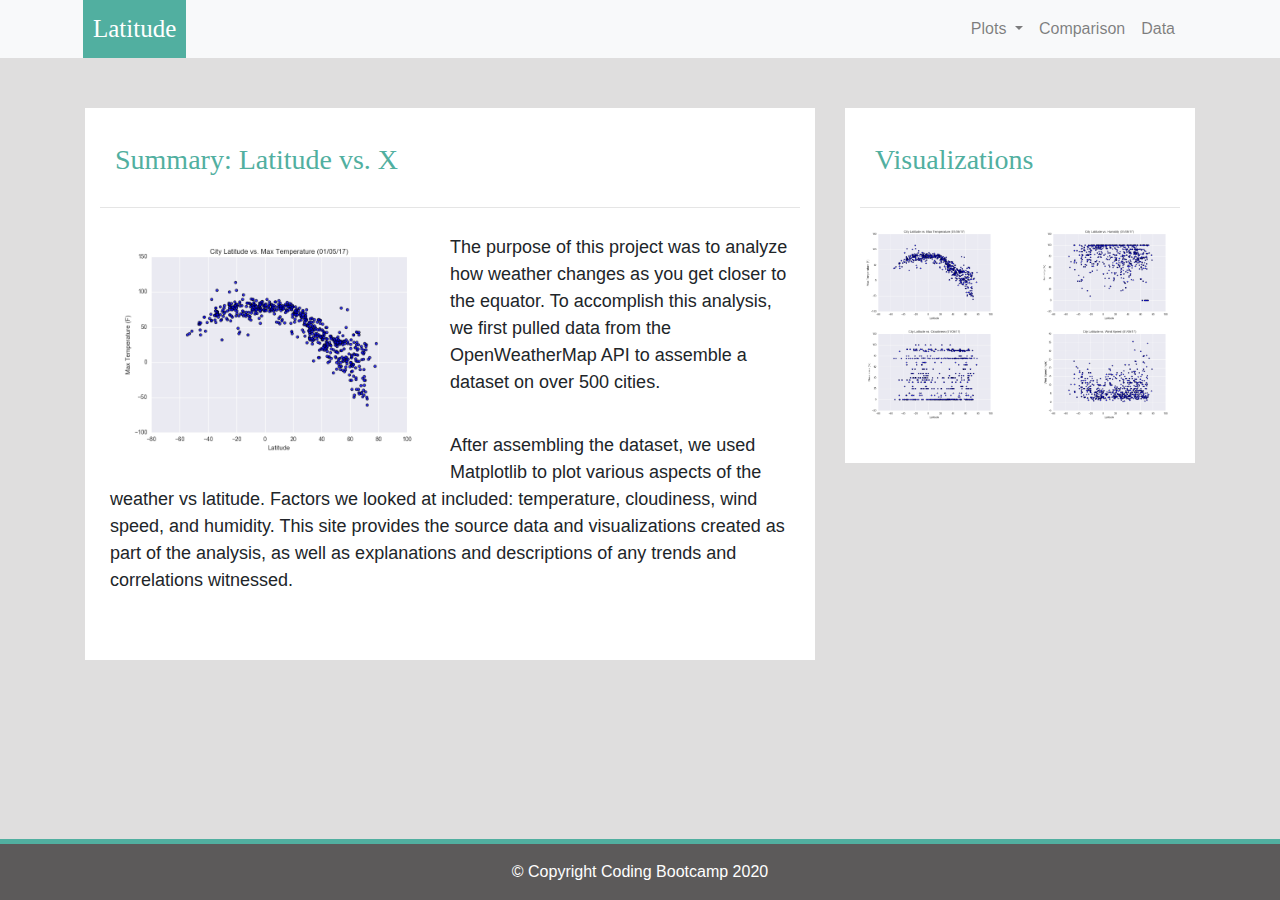
<file: WebVisualizations/index.html>
<!DOCTYPE html>
<html lang="en">

<head>
  <meta charset="UTF-8">
  <title>Summary</title>
  <link rel="stylesheet" href="https://stackpath.bootstrapcdn.com/bootstrap/4.3.1/css/bootstrap.min.css" integrity="sha384-ggOyR0iXCbMQv3Xipma34MD+dH/1fQ784/j6cY/iJTQUOhcWr7x9JvoRxT2MZw1T" crossorigin="anonymous">

  <script src="https://code.jquery.com/jquery-3.3.1.slim.min.js" integrity="sha384-q8i/X+965DzO0rT7abK41JStQIAqVgRVzpbzo5smXKp4YfRvH+8abtTE1Pi6jizo" crossorigin="anonymous"></script>
  <script src="https://cdnjs.cloudflare.com/ajax/libs/popper.js/1.14.7/umd/popper.min.js" integrity="sha384-UO2eT0CpHqdSJQ6hJty5KVphtPhzWj9WO1clHTMGa3JDZwrnQq4sF86dIHNDz0W1" crossorigin="anonymous"></script>
  <script src="https://stackpath.bootstrapcdn.com/bootstrap/4.3.1/js/bootstrap.min.js" integrity="sha384-JjSmVgyd0p3pXB1rRibZUAYoIIy6OrQ6VrjIEaFf/nJGzIxFDsf4x0xIM+B07jRM" crossorigin="anonymous"></script>

  <link rel="stylesheet" href="style.css">
</head>
<body>
    
    <!--Navbar adjustments-->
    <nav class="navbar navbar-expand-lg navbar-light bg-light">
        <div class="container">
            <a class="navbar-brand text-white" href="index.html" >Latitude</a>
            <button class="navbar-toggler" type="button" data-toggle="collapse" data-target="#navbarSupportedContent" aria-controls="navbarSupportedContent" aria-expanded="false" aria-label="Toggle navigation">
                <span class="navbar-toggler-icon"></span>
            </button>
            
            <div class="collapse navbar-collapse" id="navbarSupportedContent">
                <ul class="navbar-nav ml-auto">    
                    <li class="nav-item dropdown">
                        <a class="nav-link dropdown-toggle" href="#" id="navbarDropdown" role="button" data-toggle="dropdown" aria-haspopup="true" aria-expanded="false">
                            Plots
                        </a>
                        <div class="dropdown-menu dropdown-menu-right" aria-labelledby="navbarDropdown">
                            <a class="dropdown-item" href="temp.html">Max Temperature</a>
                            <a class="dropdown-item" href="humidity.html">Humidity</a>
                            <a class="dropdown-item" href="cloudiness.html">Cloudiness</a>
                            <a class="dropdown-item" href="windspeed.html">Wind Speed</a>
                        </div>
                    </li>
                    <li class="nav-item">
                        <a class="nav-link" href="comparison.html">Comparison</a>
                    </li>
                    <li class="nav-item">
                        <a class="nav-link" href="data.html">Data</a>
                    </li>
                </ul>
            </div>
        </div>
    </nav>
    
    <!--create container, rows and columns and add images -->
    <div class="container content">    
        <div class="row">
            <div class="col-md-8">
                <div class="col-md-12">
                    <h3>Summary: Latitude vs. X </h3>
                    <hr>
                    <div class="thumbnail">
                        <img class="img-thumbnail float-left" src="Resources/assets/images/Fig1.png " width="50%" alt="temperature">
                    </div>
                    <p>The purpose of this project was to analyze how weather changes as you get closer to the equator. To accomplish this analysis, we first pulled data from the OpenWeatherMap API to assemble a dataset on over 500 cities.  </p> 
                    
                    <p>After assembling the dataset, we used Matplotlib to plot various aspects of the weather vs latitude. Factors we looked at included: temperature, cloudiness, wind speed, and humidity. This site provides the source data and visualizations created as part of the analysis, as well as explanations and descriptions of any trends and correlations witnessed.</p>
                </div>
            </div>
            <!--visualization adjustments-->
            <div class="col-md-4">
                <div class="col-md-12">
                    <h3>Visualizations</h3>
                    <hr>
                    <div class="row">
                        <div class="col-3 col-md-6">
                            <a href="temp.html"><img src="Resources/assets/images/Fig1.png" width="100%"  alt="temperature">
                            </a> 
                        </div>
                        <div class="col-3 col-md-6">
                            <a href="humidity.html"><img src="Resources/assets/images/Fig2.png" width="100%" alt="humidity"></a>
                        </div>
                   
                        <div class="col-3 col-md-6">
                            <a href="cloudiness.html"><img src="Resources/assets/images/Fig3.png" width="100%"  alt="cloudiness"></a>
                        </div>

                        <div class="col-3 col-md-6">
                            <a href="windspeed.html"><img src="Resources/assets/images/Fig4.png"width="100%"  alt="wind speed"></a>
                        </div>
                    </div>
                </div>
            </div>
        </div>
    </div>
    
    <!-- Footer -->
    <footer class="page-footer font-small footer-dark">
        <div class="footer-copyright text-center py-3">© Copyright Coding Bootcamp 2020
        </div>      
    </footer>
</body>
</html>
</file>
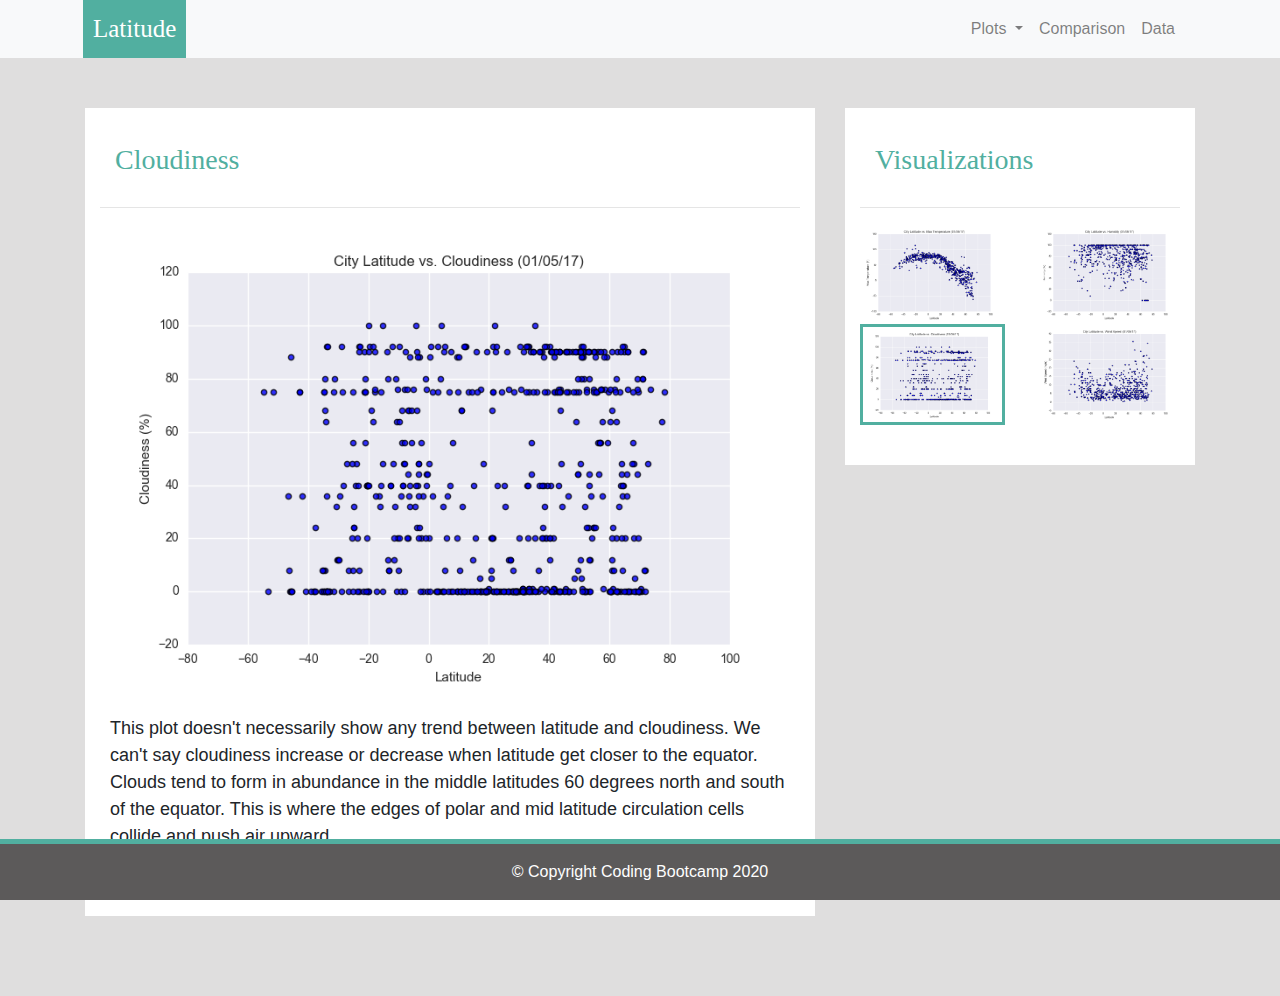
<file: WebVisualizations/cloudiness.html>
<!DOCTYPE html>
<html lang="en">

<head>
  <meta charset="UTF-8">
  <title>Cloudiness</title>
  <link rel="stylesheet" href="https://stackpath.bootstrapcdn.com/bootstrap/4.3.1/css/bootstrap.min.css" integrity="sha384-ggOyR0iXCbMQv3Xipma34MD+dH/1fQ784/j6cY/iJTQUOhcWr7x9JvoRxT2MZw1T" crossorigin="anonymous">

  <script src="https://code.jquery.com/jquery-3.3.1.slim.min.js" integrity="sha384-q8i/X+965DzO0rT7abK41JStQIAqVgRVzpbzo5smXKp4YfRvH+8abtTE1Pi6jizo" crossorigin="anonymous"></script>
  <script src="https://cdnjs.cloudflare.com/ajax/libs/popper.js/1.14.7/umd/popper.min.js" integrity="sha384-UO2eT0CpHqdSJQ6hJty5KVphtPhzWj9WO1clHTMGa3JDZwrnQq4sF86dIHNDz0W1" crossorigin="anonymous"></script>
  <script src="https://stackpath.bootstrapcdn.com/bootstrap/4.3.1/js/bootstrap.min.js" integrity="sha384-JjSmVgyd0p3pXB1rRibZUAYoIIy6OrQ6VrjIEaFf/nJGzIxFDsf4x0xIM+B07jRM" crossorigin="anonymous"></script>

  <link rel="stylesheet" href="style.css">
</head>
<body>
    <!--Navbar adjustments-->
    <nav class="navbar navbar-expand-lg navbar-light bg-light">
        <div class="container">
            <a class="navbar-brand text-white" href="index.html">Latitude</a>
            <button class="navbar-toggler" type="button" data-toggle="collapse" data-target="#navbarSupportedContent" aria-controls="navbarSupportedContent" aria-expanded="false" aria-label="Toggle navigation">
                <span class="navbar-toggler-icon"></span>
            </button>
                
            <div class="collapse navbar-collapse" id="navbarSupportedContent">
                <ul class="navbar-nav ml-auto">    
                    <li class="nav-item dropdown">
                        <a class="nav-link dropdown-toggle" href="#" id="navbarDropdown" role="button" data-toggle="dropdown" aria-haspopup="true" aria-expanded="false">
                            Plots
                        </a>
                        <div class="dropdown-menu dropdown-menu-right" aria-labelledby="navbarDropdown">
                            <a class="dropdown-item" href="temp.html">Max Temperature</a>
                            <a class="dropdown-item" href="humidity.html">Humidity</a>
                            <a class="dropdown-item" href="cloudiness.html">Cloudiness</a>
                            <a class="dropdown-item" href="windspeed.html">Wind Speed</a>
                        </div>
                    </li>
                    <li class="nav-item">
                        <a class="nav-link" href="comparison.html">Comparison</a>
                    </li>
                    <li class="nav-item">
                        <a class="nav-link" href="data.html">Data</a>
                    </li>
                </ul>
            </div>
        </div> 
    </nav>
    <!--cloudiness content adjustments-->
    <div class="container content">
        <div class="row">
            <div class="col-md-8">
                <div class="col-md-12">
                    <h3>Cloudiness</h3>
                    <hr>
                    <img src="Resources/assets/images/Fig3.png" width="100%" alt="cloudiness">
                    <br>
                    <p>This plot doesn't necessarily show any trend between latitude and cloudiness. We can't say cloudiness increase or decrease when latitude get closer to the equator. Clouds tend to form in abundance in the middle latitudes 60 degrees north and south of the equator. This is where the edges of polar and mid latitude circulation cells collide and push air upward. </p>
                </div>
            </div>
            <!--visualizations container adjustments-->
            <div class="col-md-4">
                <div class="col-md-12">
                    <h3>Visualizations</h3>
                    <hr>
                    <div class="row">
                        <div class="col-3 col-md-6">
                            <a href="temp.html"><img src="Resources/assets/images/Fig1.png" width="100%" alt="temprature"></a>
                        </div>
                       
                        <div class="col-3 col-md-6">
                            <a href="humidity.html"><img src="Resources/assets/images/Fig2.png" width="100%" alt="humidity"></a>
                        </div>
                    
                        <div class="col-3 col-md-6">
                            <a href="cloudiness.html"><img class="pic" src="Resources/assets/images/Fig3.png" width="100%" alt="cloudiness"></a>
                        </div>
                        
                        <div class="col-3 col-md-6">
                            <a href="windspeed.html"><img src="Resources/assets/images/Fig4.png" width="100%" alt="windspeed"></a>
                        </div>
                    </div>
                </div>
            </div>            
        </div>    
    </div>
    <!-- Footer -->
    <footer class="page-footer font-small footer-dark">
        <div class="footer-copyright text-center py-3">© Copyright Coding Bootcamp 2020
        </div>      
    </footer>
</body>
</html>
</file>
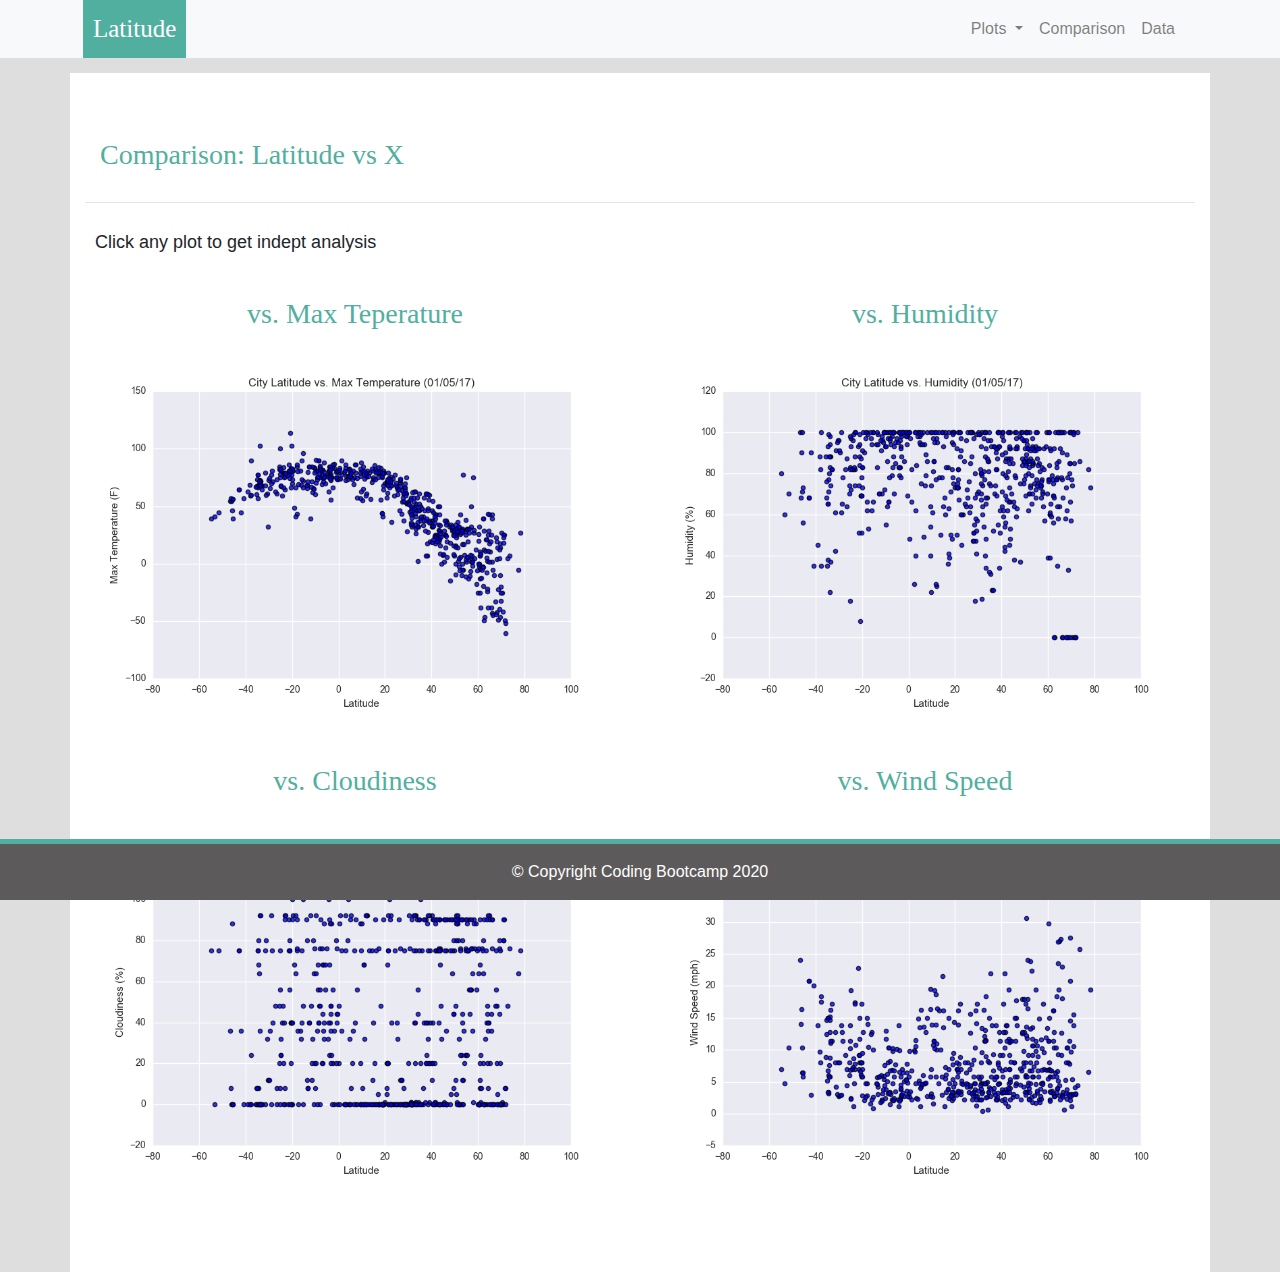
<file: WebVisualizations/comparison.html>
<!DOCTYPE html>
<html lang="en">

<head>
  <meta charset="UTF-8">
  <title>Comparison</title>
  <link rel="stylesheet" href="https://stackpath.bootstrapcdn.com/bootstrap/4.3.1/css/bootstrap.min.css" integrity="sha384-ggOyR0iXCbMQv3Xipma34MD+dH/1fQ784/j6cY/iJTQUOhcWr7x9JvoRxT2MZw1T" crossorigin="anonymous">

  <script src="https://code.jquery.com/jquery-3.3.1.slim.min.js" integrity="sha384-q8i/X+965DzO0rT7abK41JStQIAqVgRVzpbzo5smXKp4YfRvH+8abtTE1Pi6jizo" crossorigin="anonymous"></script>
  <script src="https://cdnjs.cloudflare.com/ajax/libs/popper.js/1.14.7/umd/popper.min.js" integrity="sha384-UO2eT0CpHqdSJQ6hJty5KVphtPhzWj9WO1clHTMGa3JDZwrnQq4sF86dIHNDz0W1" crossorigin="anonymous"></script>
  <script src="https://stackpath.bootstrapcdn.com/bootstrap/4.3.1/js/bootstrap.min.js" integrity="sha384-JjSmVgyd0p3pXB1rRibZUAYoIIy6OrQ6VrjIEaFf/nJGzIxFDsf4x0xIM+B07jRM" crossorigin="anonymous"></script>

  <link rel="stylesheet" href="style.css">
</head>
<body>
    <!--Navbar adjustments-->
    <nav class="navbar navbar-expand-lg navbar-light bg-light">
        <div class="container">
            <a class="navbar-brand text-white" href="index.html">Latitude</a>
            <button class="navbar-toggler" type="button" data-toggle="collapse" data-target="#navbarSupportedContent" aria-controls="navbarSupportedContent" aria-expanded="false" aria-label="Toggle navigation">
                <span class="navbar-toggler-icon"></span>
            </button>
                
            <div class="collapse navbar-collapse" id="navbarSupportedContent">
                <ul class="navbar-nav ml-auto">    
                    <li class="nav-item dropdown">
                        <a class="nav-link dropdown-toggle" href="#" id="navbarDropdown" role="button" data-toggle="dropdown" aria-haspopup="true" aria-expanded="false">
                            Plots
                        </a>
                        <div class="dropdown-menu dropdown-menu-right" aria-labelledby="navbarDropdown">
                            <a class="dropdown-item" href="temp.html">Max Temperature</a>
                            <a class="dropdown-item" href="humidity.html">Humidity</a>
                            <a class="dropdown-item" href="cloudiness.html">Cloudiness</a>
                            <a class="dropdown-item" href="windspeed.html">Wind Speed</a>
                        </div>
                    </li>
                    <li class="nav-item">
                        <a class="nav-link" href="comparison.html">Comparison</a>
                    </li>
                    <li class="nav-item">
                        <a class="nav-link" href="data.html">Data</a>
                    </li>
                </ul>
            </div>
        </div>
    </nav>
    
    <!--Add plots in a container-->
    <div class="container content bg-white">
        <h3>Comparison: Latitude vs X</h3>
        <hr>
        <p>Click any plot to get indept analysis</p>
        <div class="row">
            <div class="col-md-6">
                <h3 class="text-center">vs. Max Teperature</h3>
                <a href="temp.html"><img width="100%" src="Resources/assets/images/Fig1.png"></a>   
            </div>
            <div class="col-md-6">
                <h3 class="text-center">vs. Humidity</h3>
                <a href="humidity.html"><img width="100%" src="Resources/assets/images/Fig2.png"></a>  
            </div>
        </div>
        <br>
        <div class="row">
            <div class="col-md-6">
                <h3 class="text-center">vs. Cloudiness </h3>
                <a href="cloudiness.html"><img width="100%" src="Resources/assets/images/Fig3.png"></a>   
            </div>
            <div class="col-md-6">
                <h3 class="text-center">vs. Wind Speed</h3>
                <a href="windspeed.html"><img width="100%" src="Resources/assets/images/Fig4.png"></a>  
            </div>
        </div>   
    </div>
    
    <!-- Footer -->
    <footer class="page-footer font-small footer-dark">
        <div class="footer-copyright text-center py-3">© Copyright Coding Bootcamp 2020
        </div>      
    </footer>
    
</body>
</html>
</file>
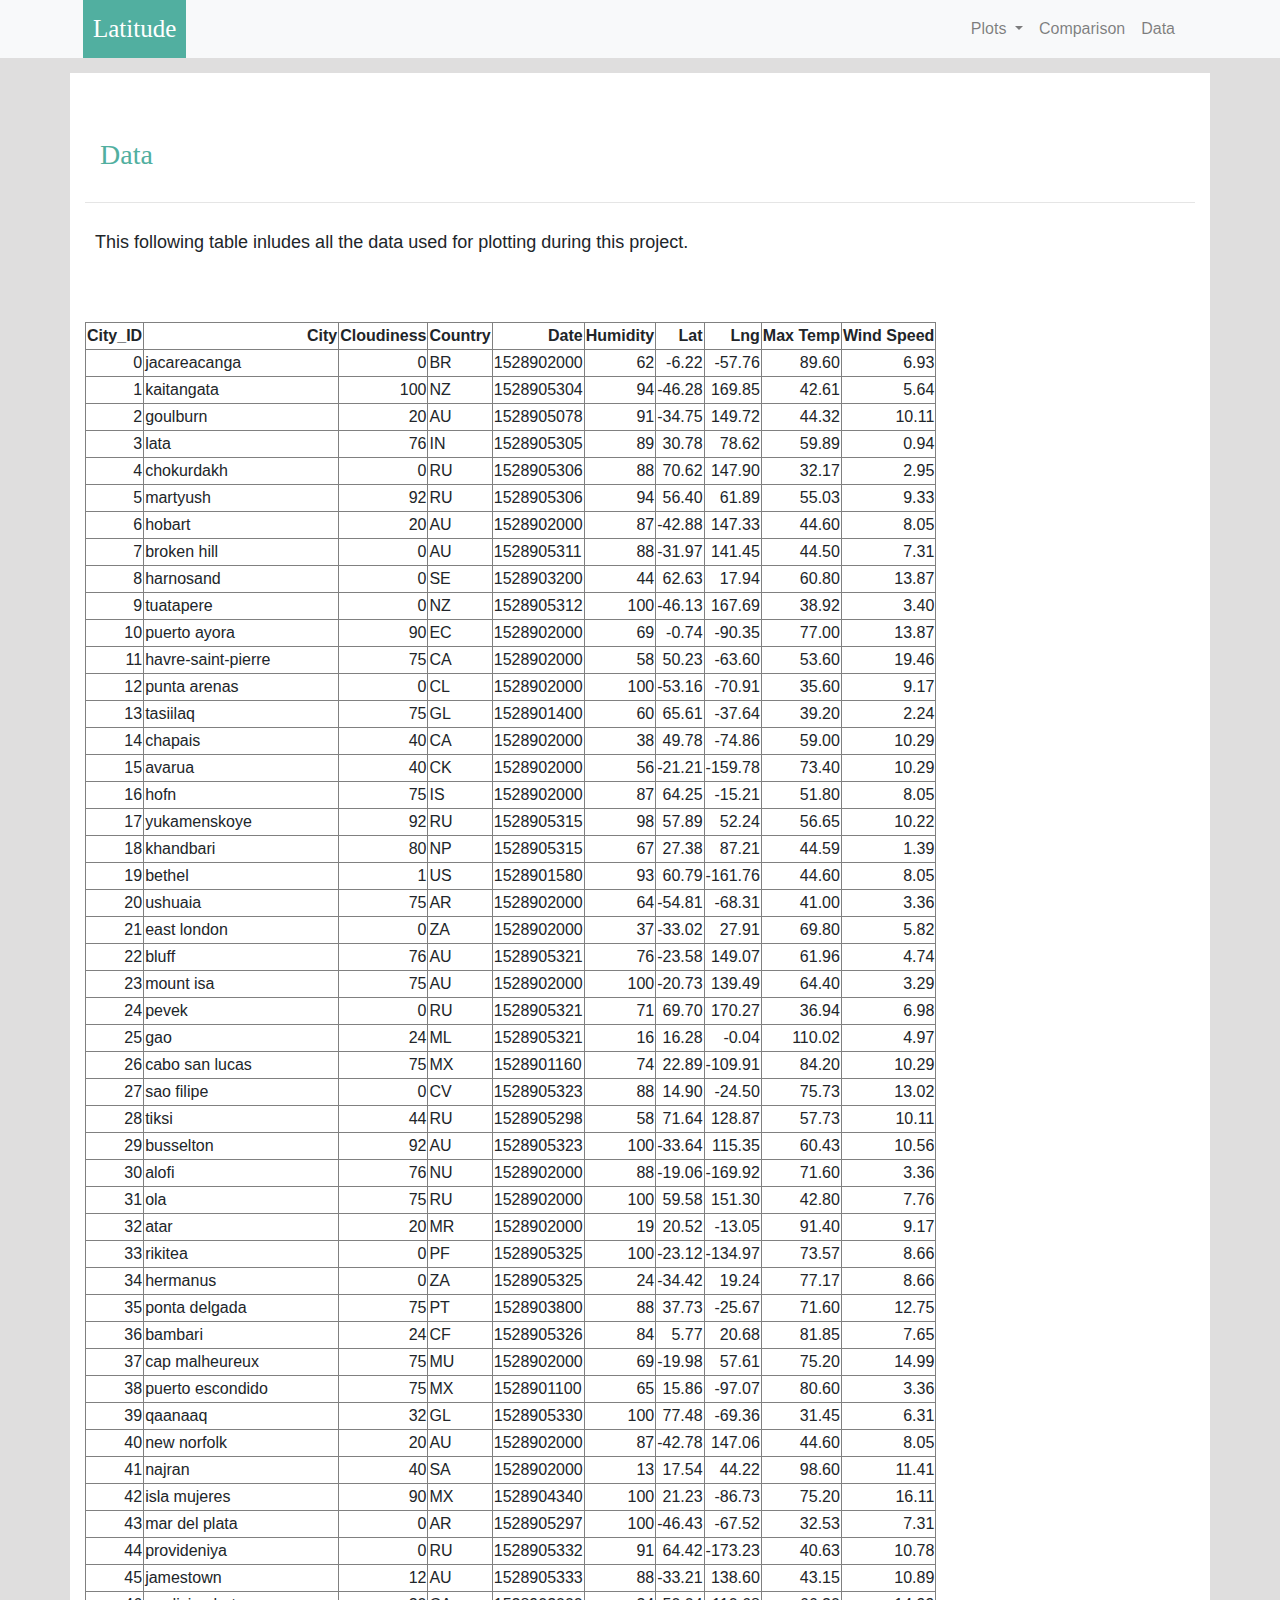
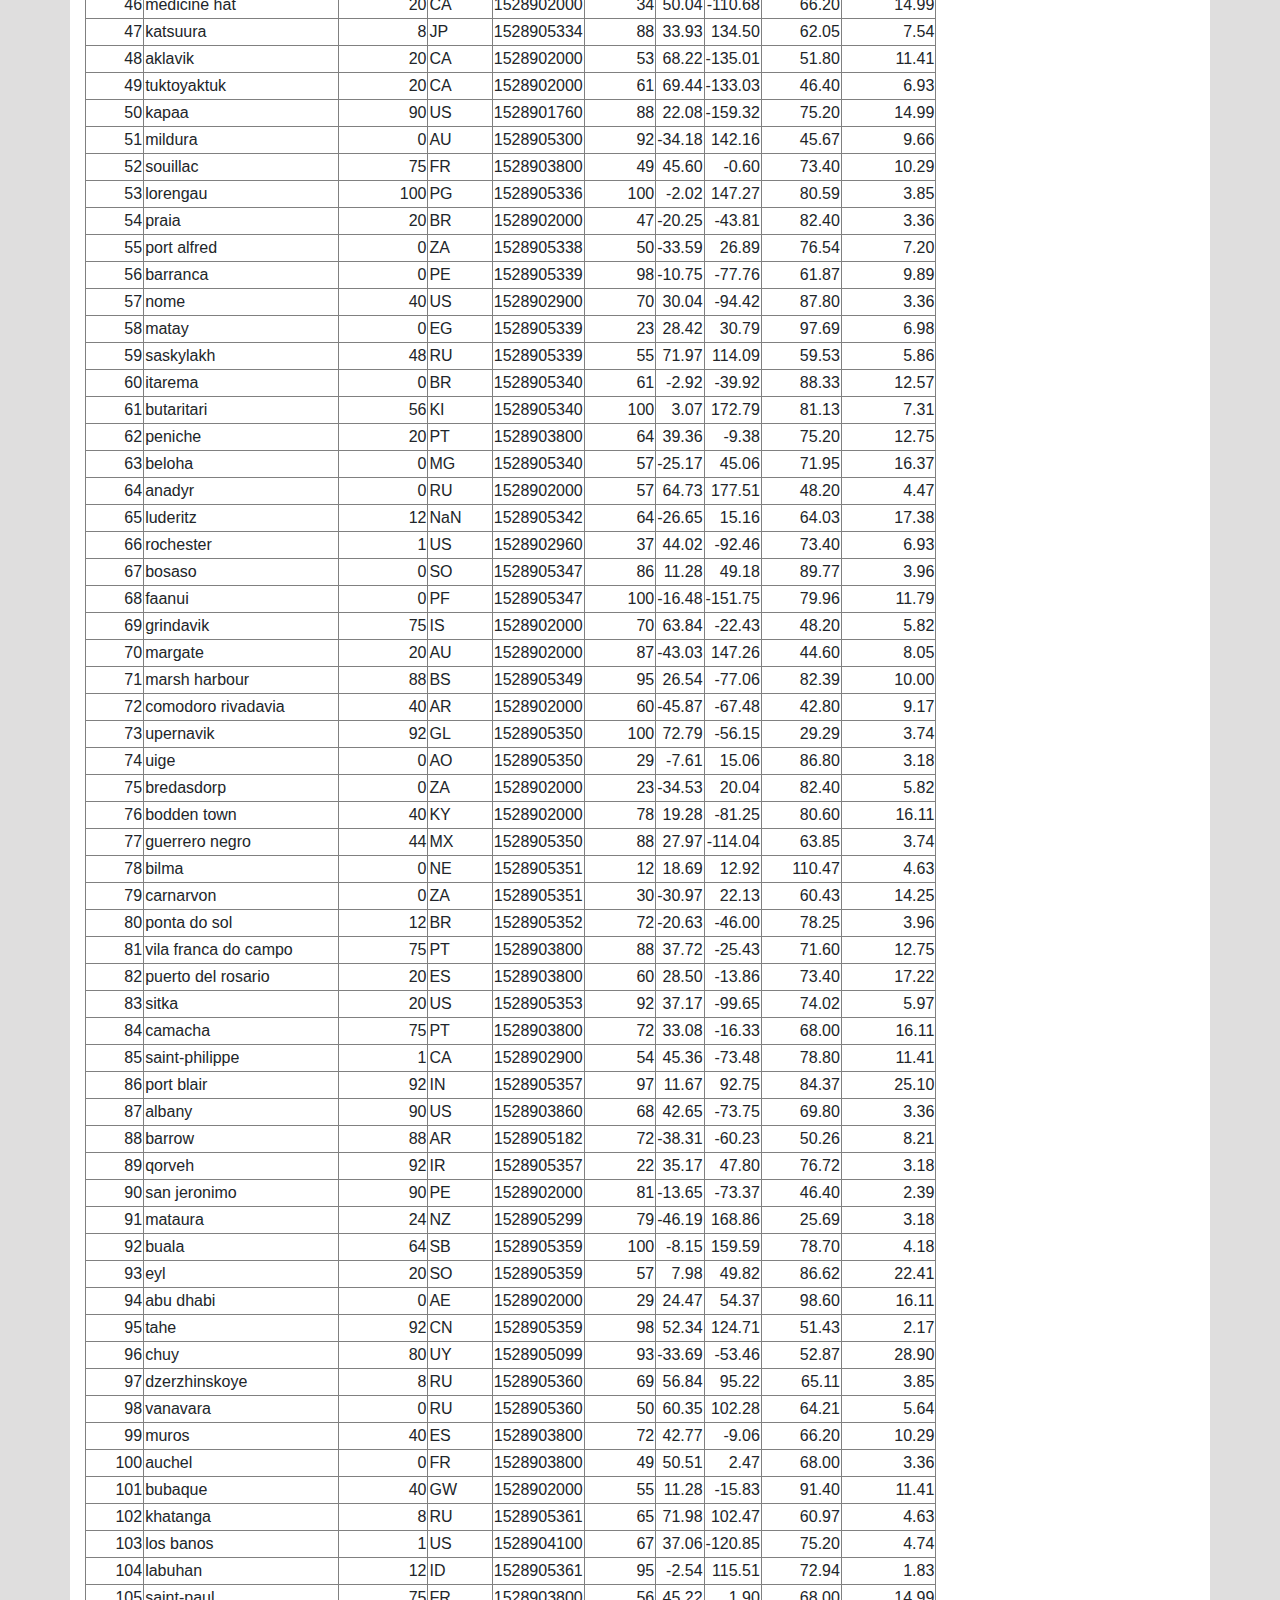
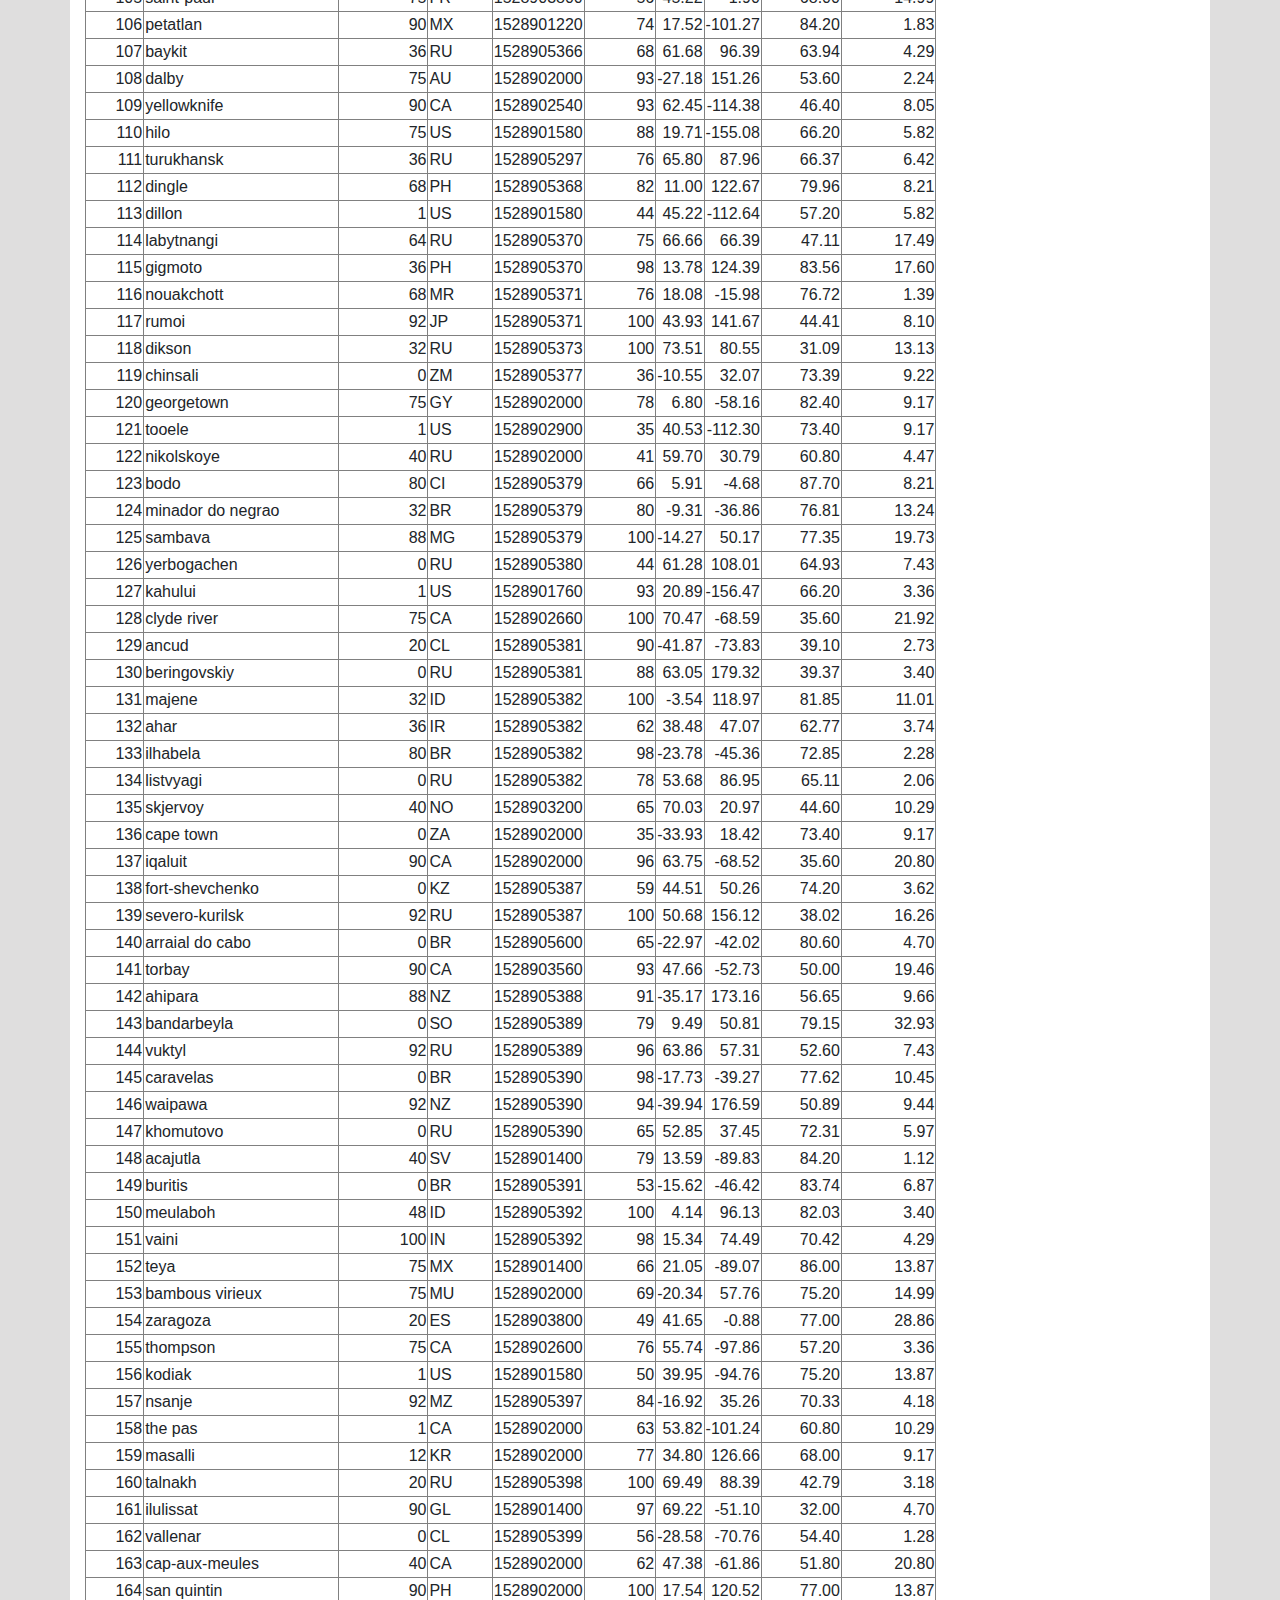
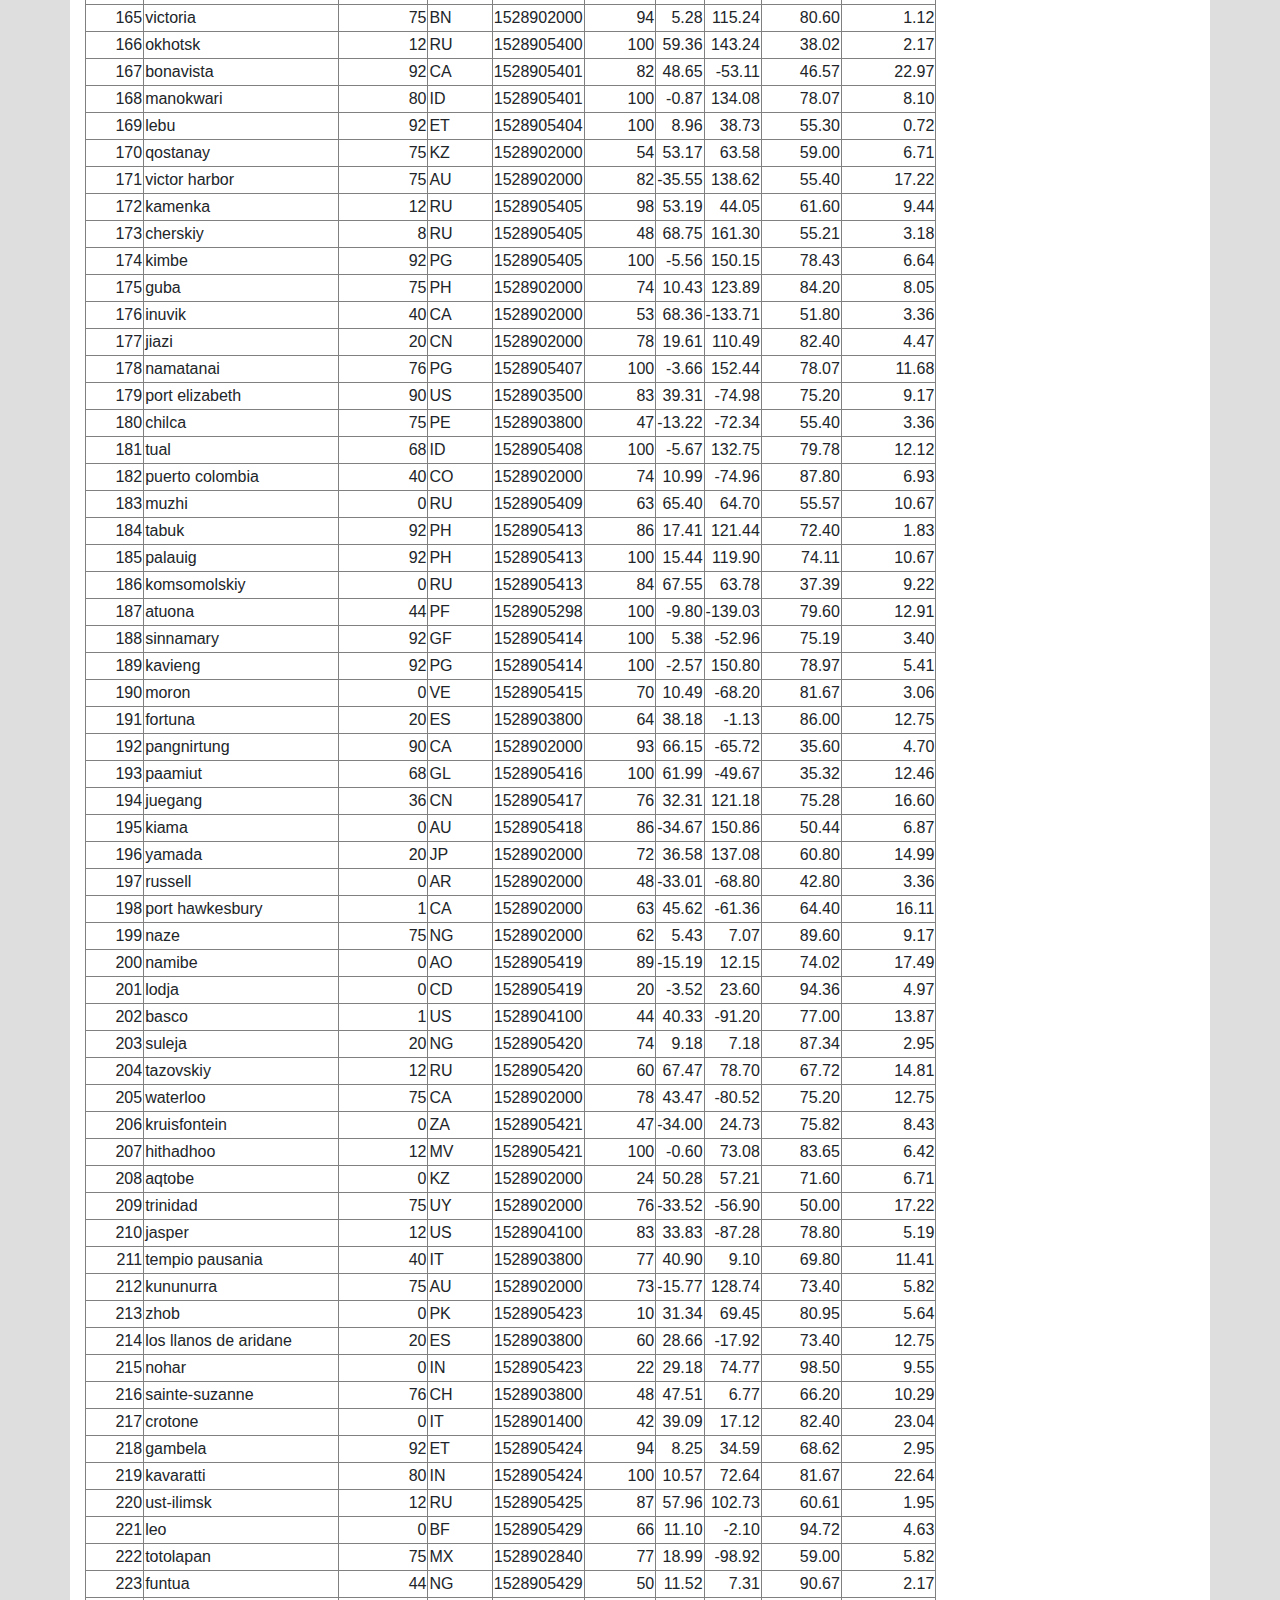
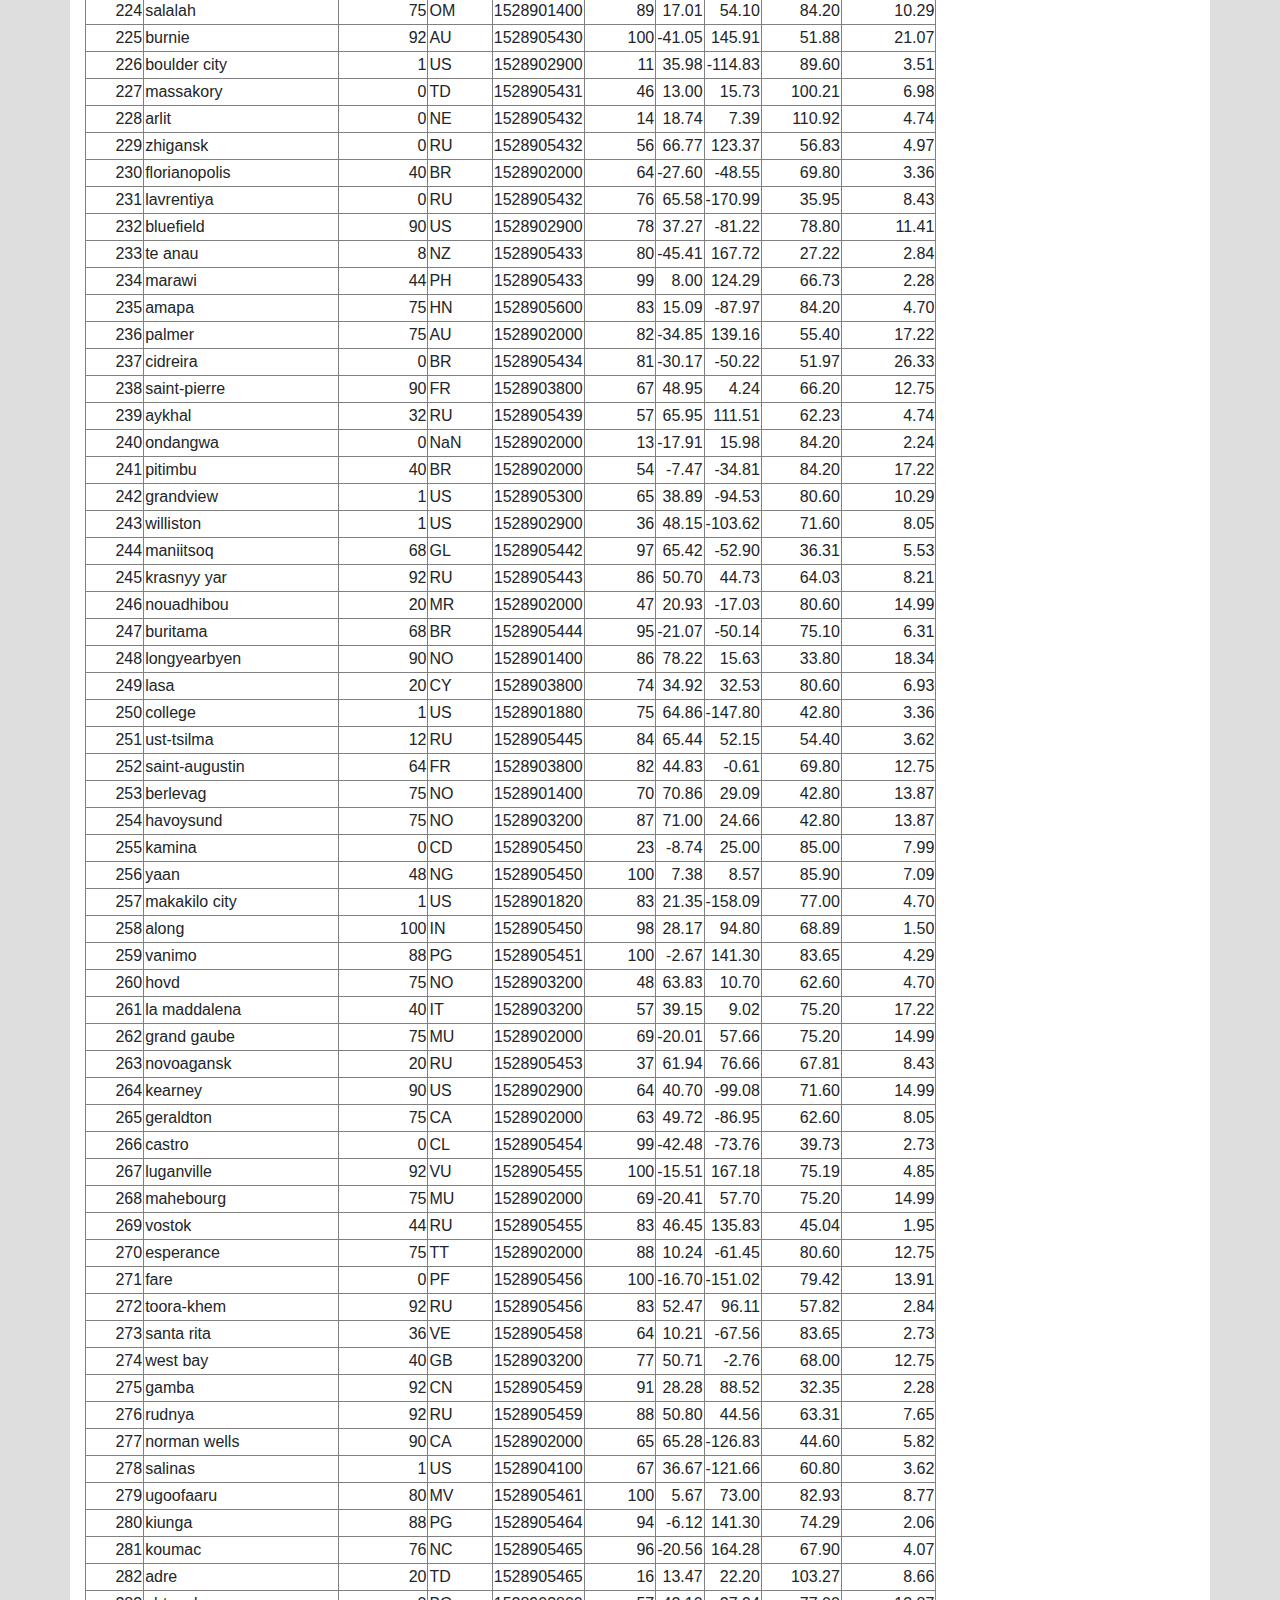
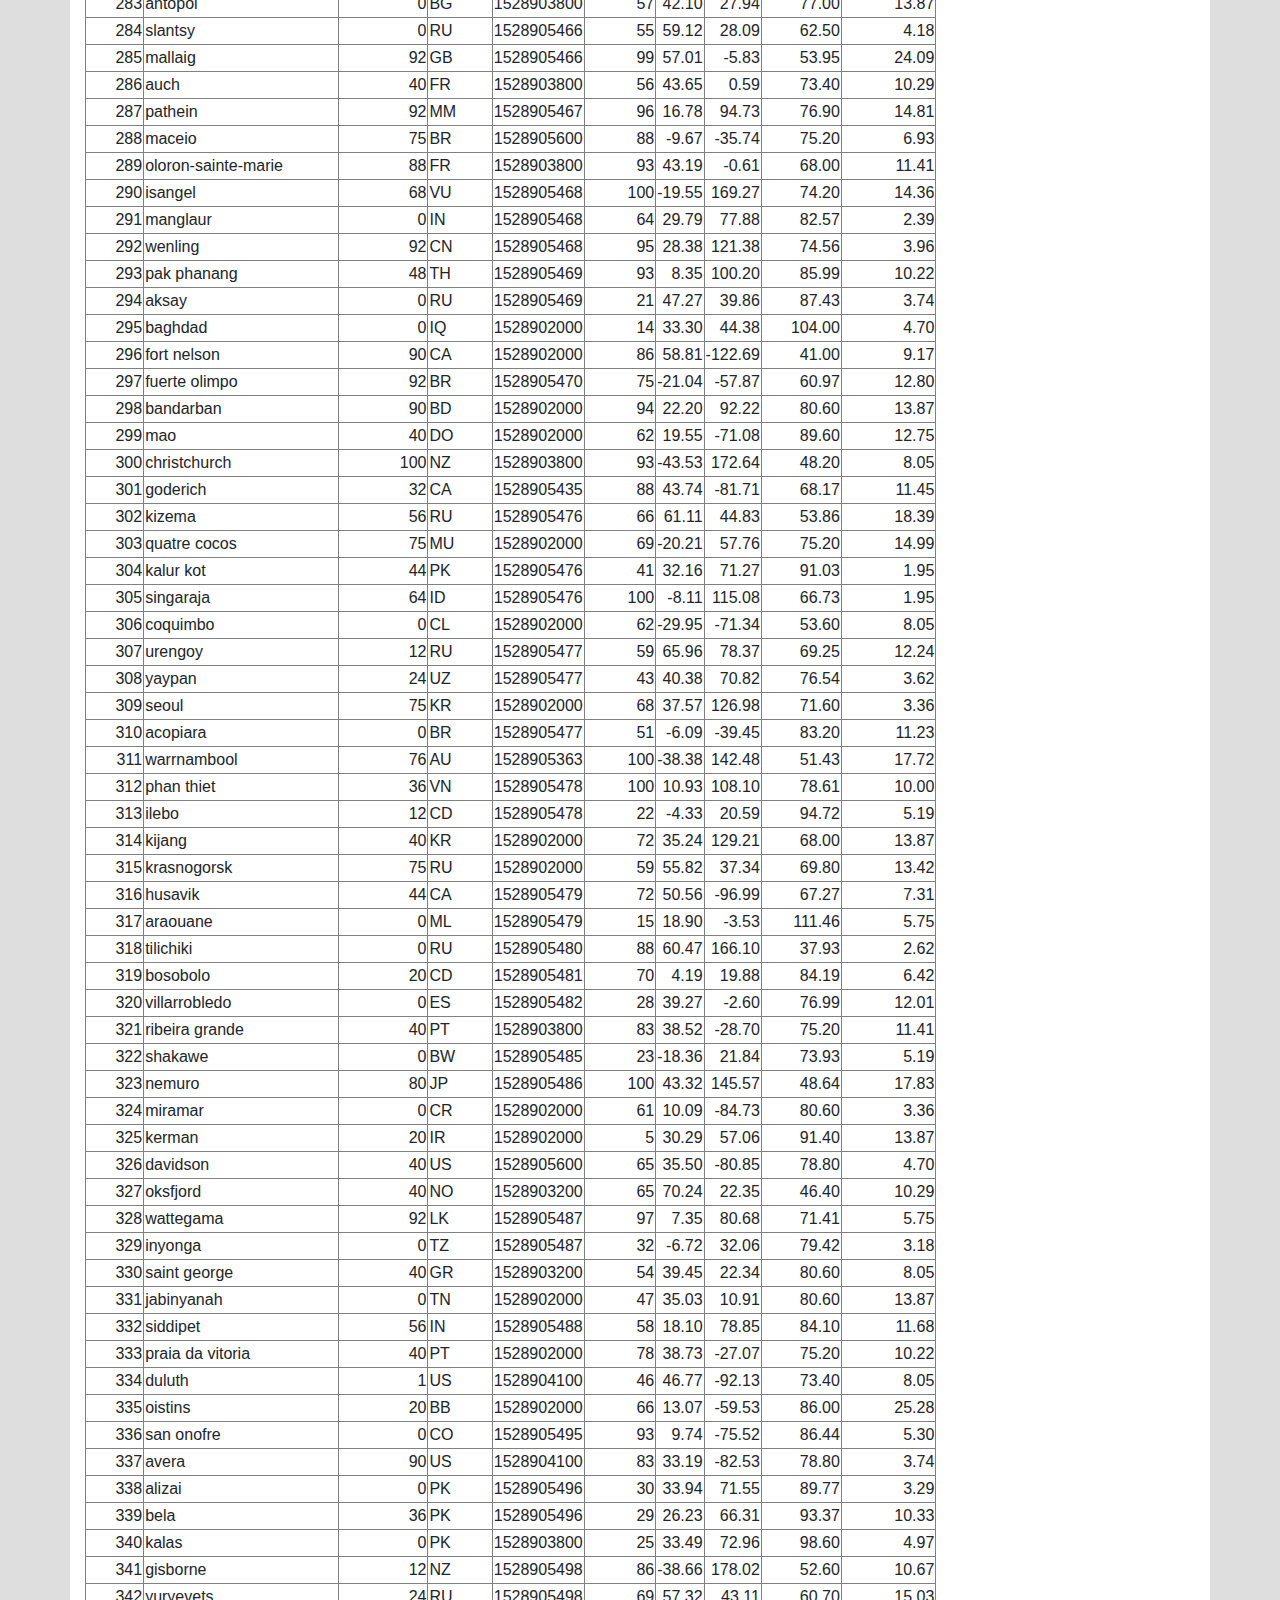
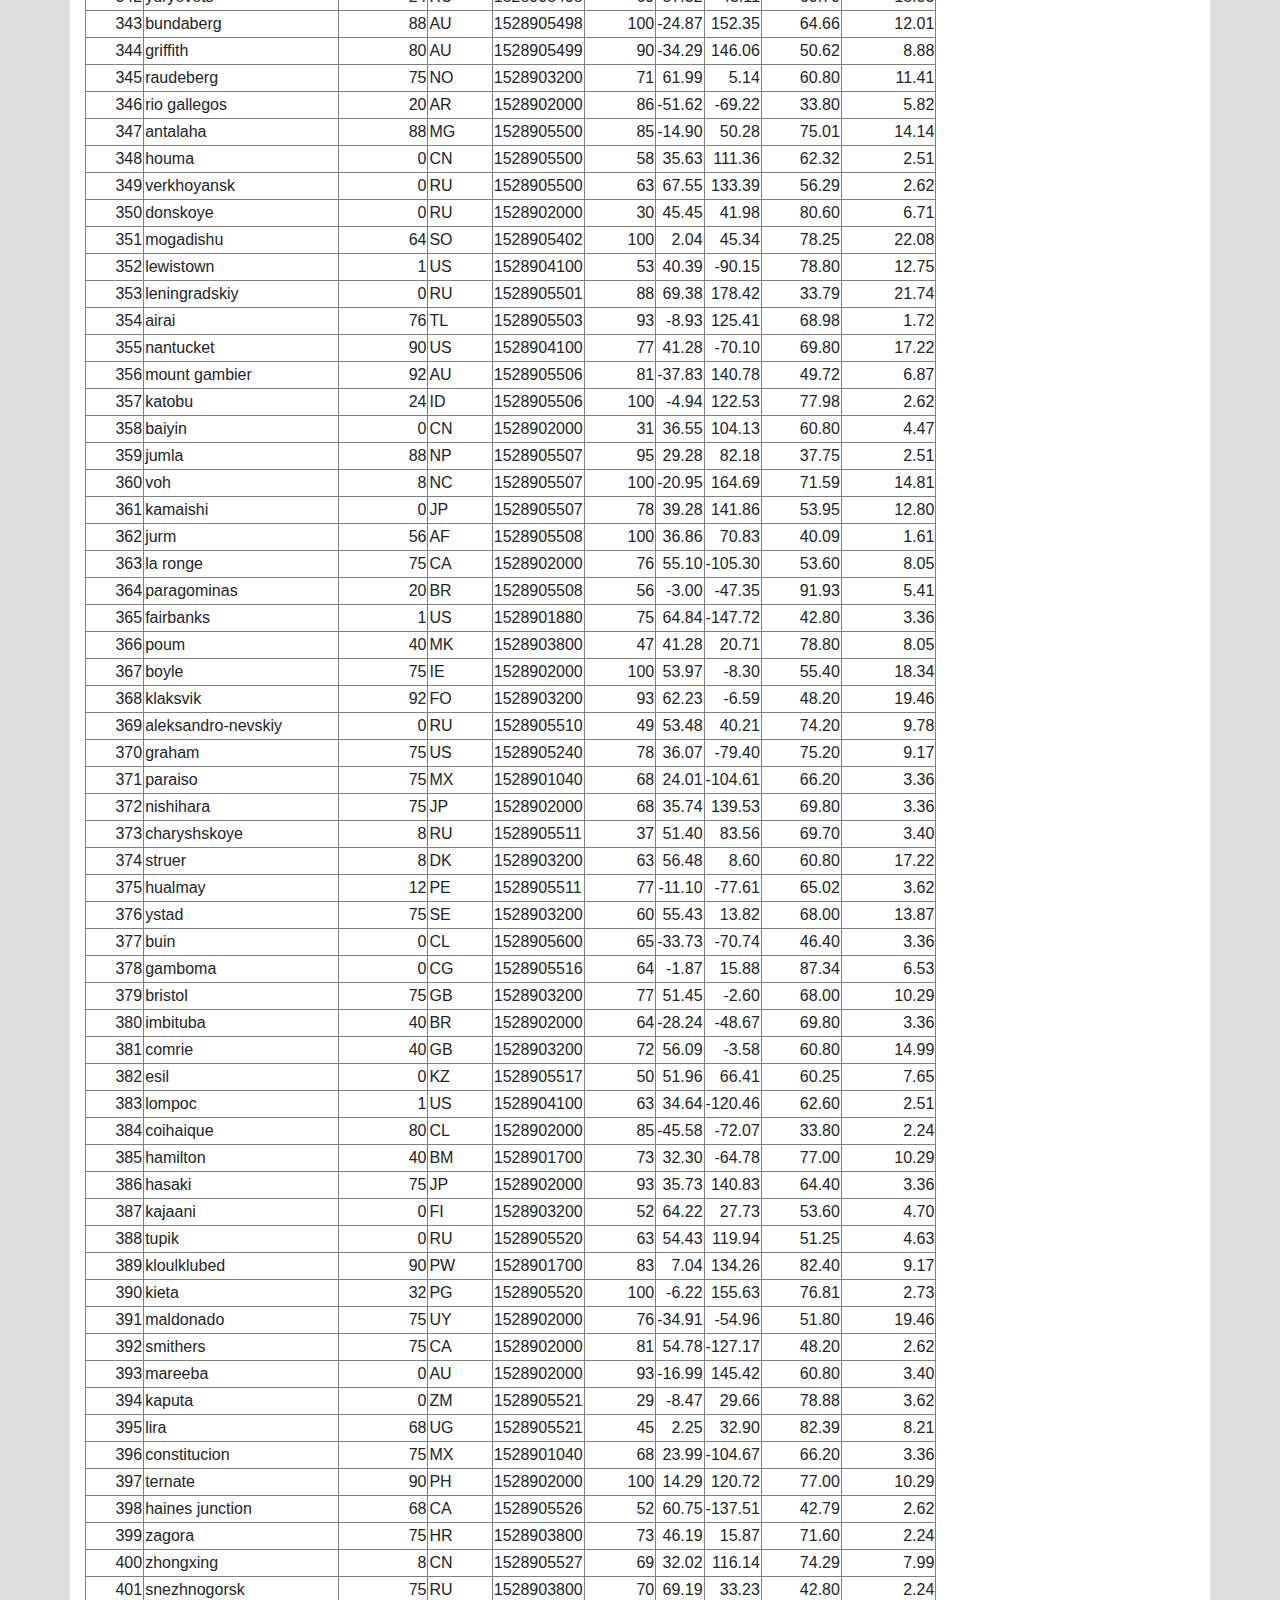
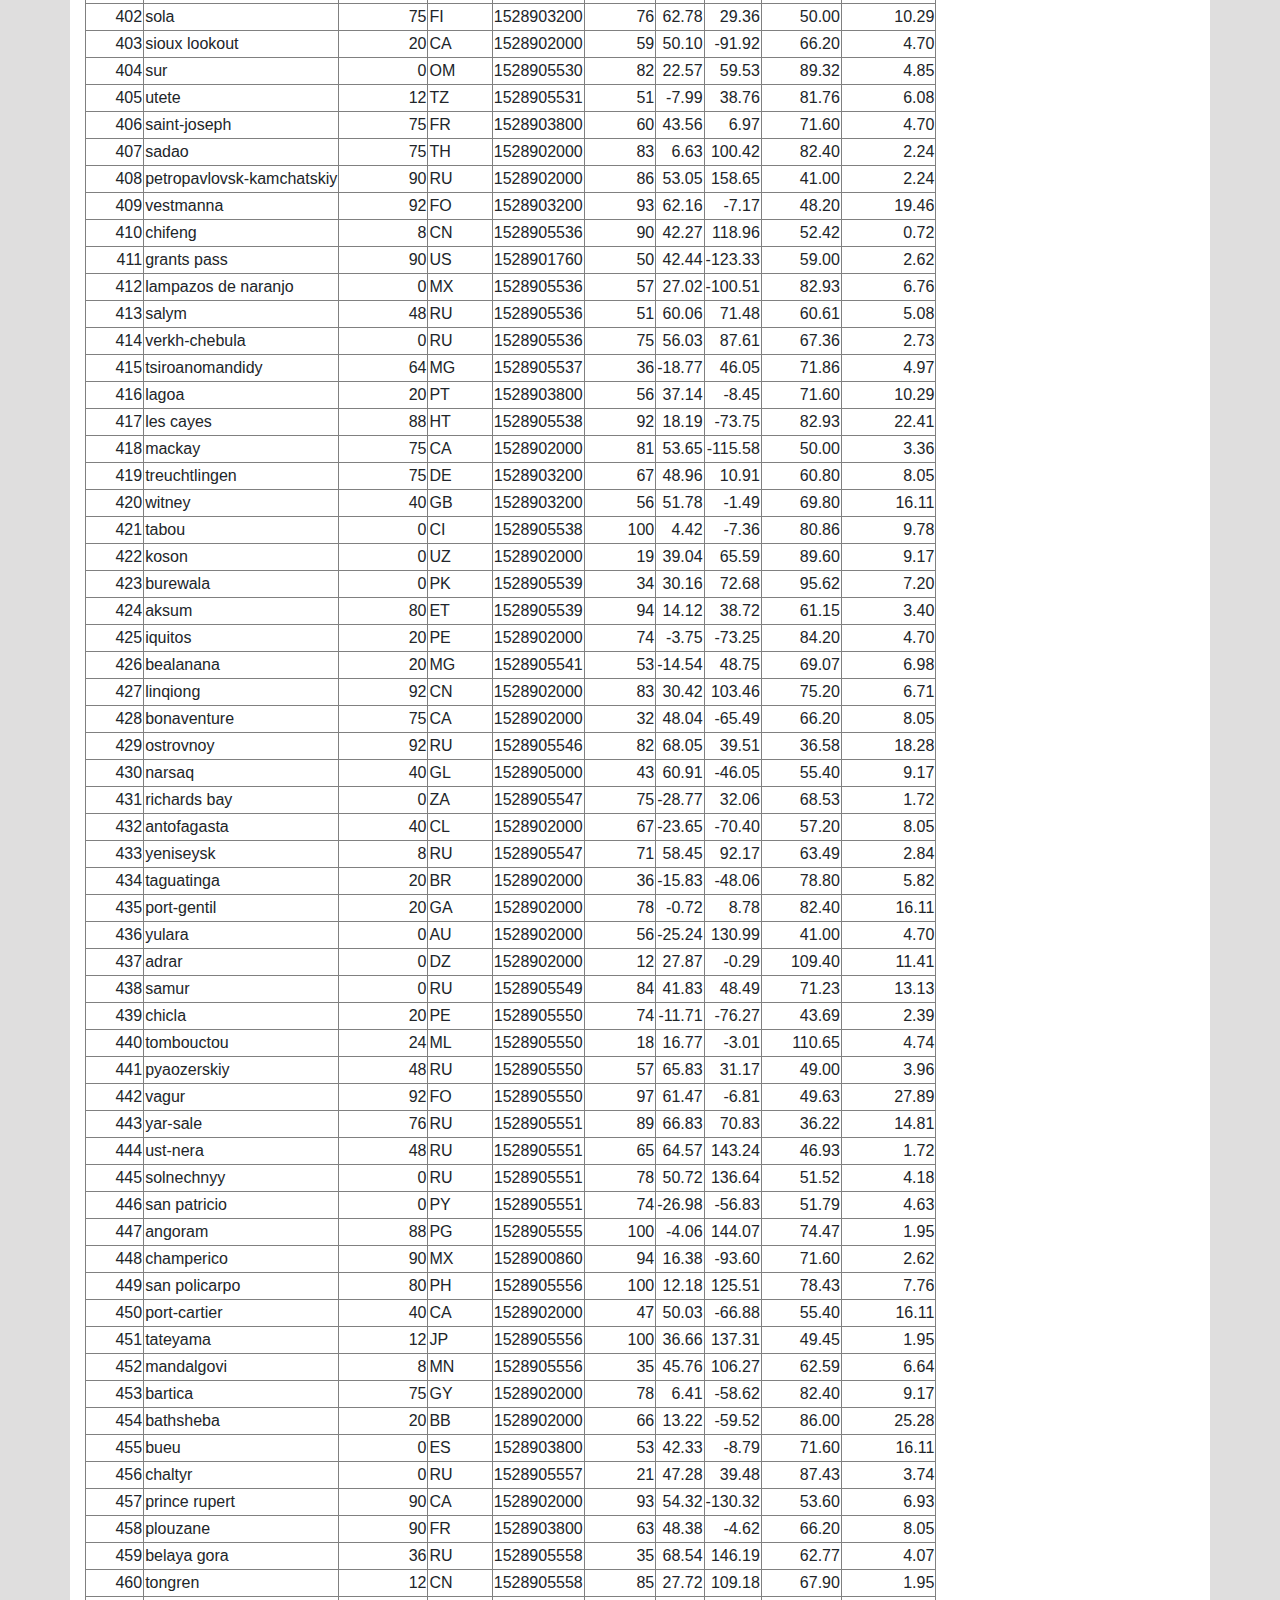
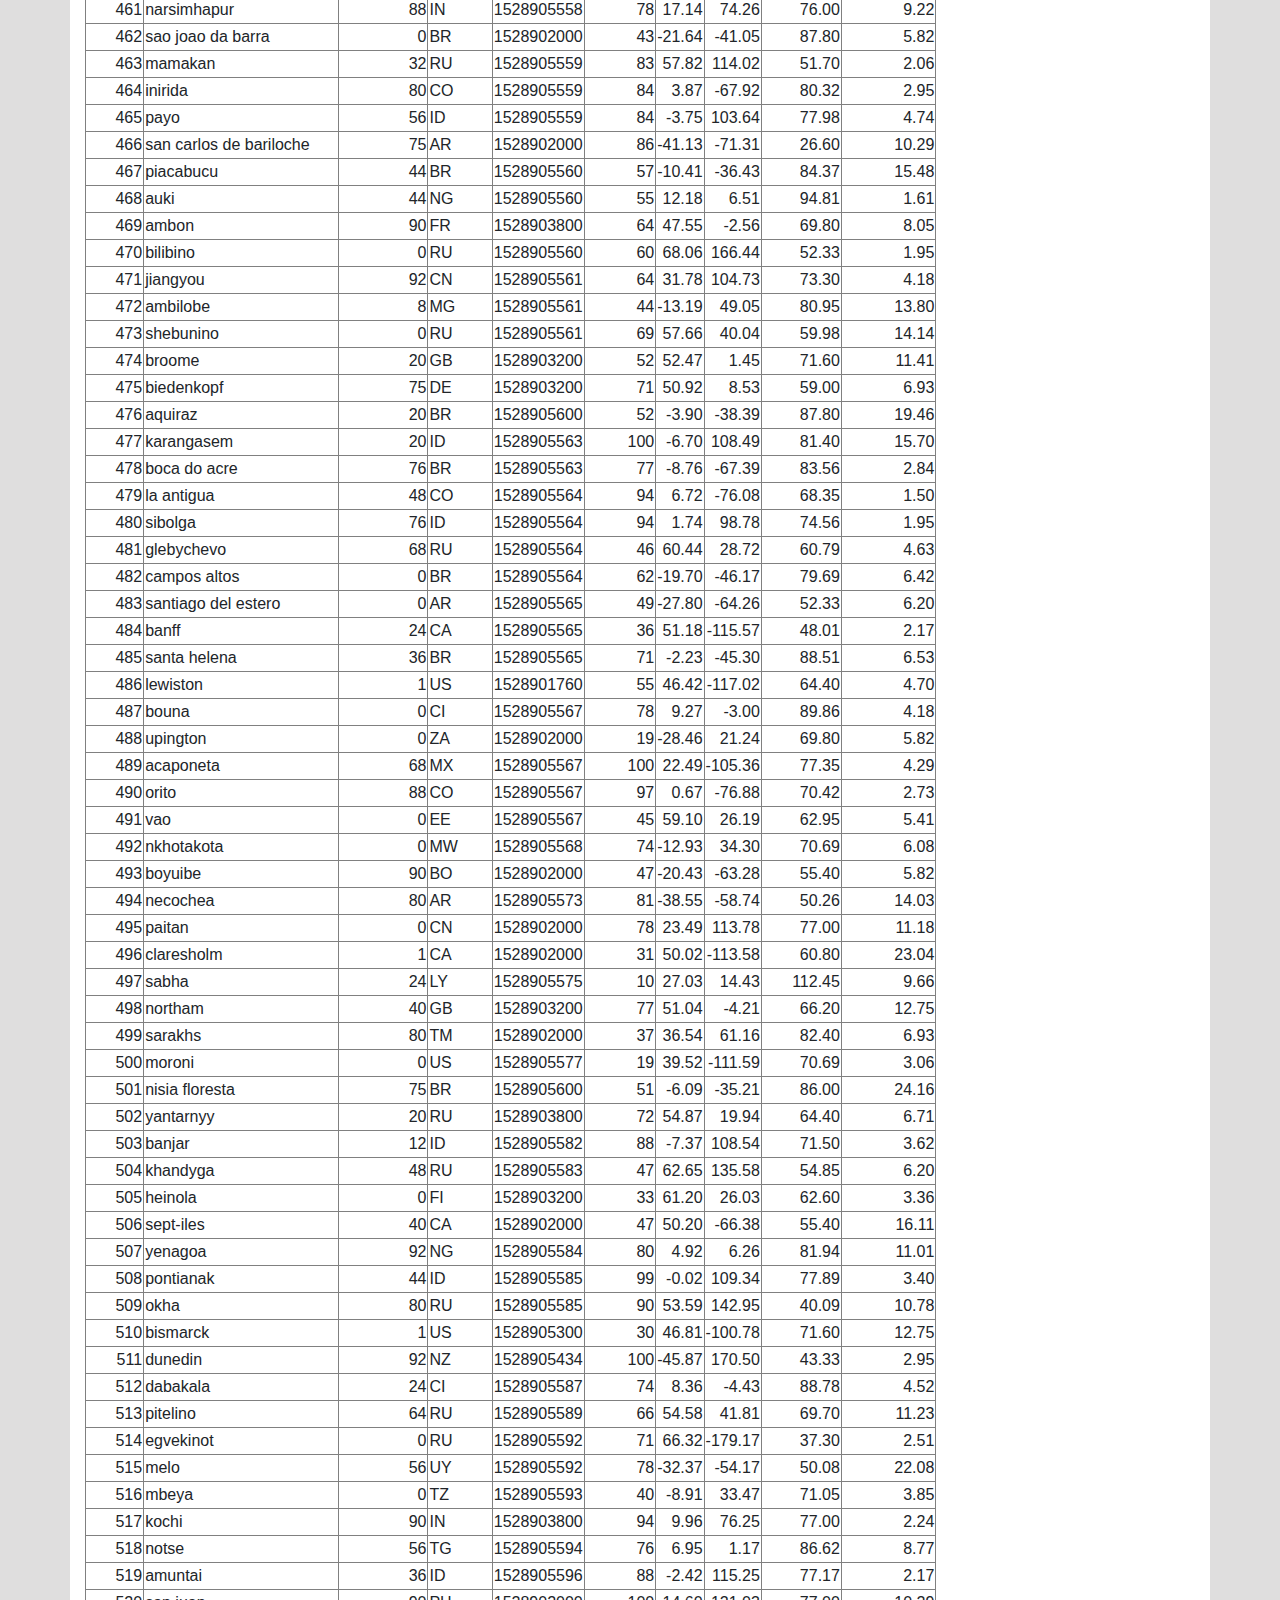
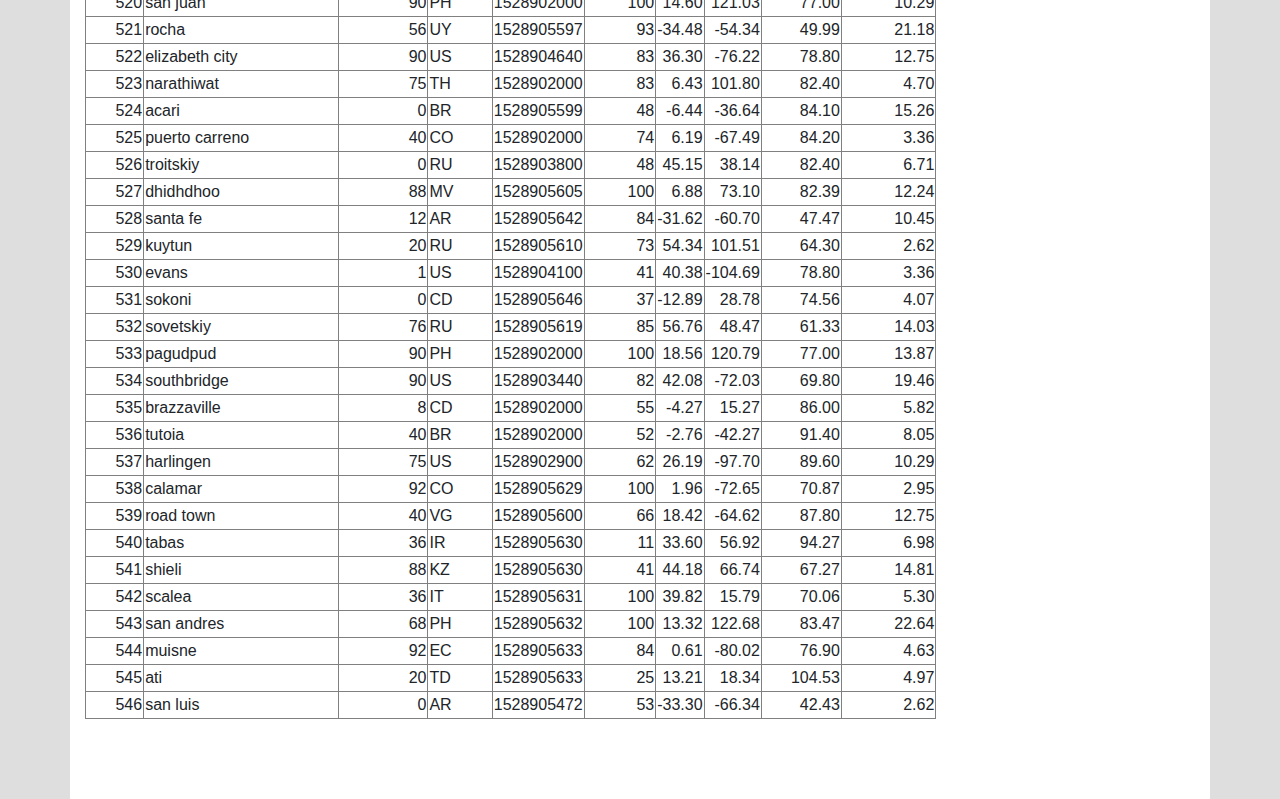
<file: WebVisualizations/data.html>
<!DOCTYPE html>
<html lang="en">

<head>
  <meta charset="UTF-8">
  <title>Data</title>
  <link rel="stylesheet" href="https://stackpath.bootstrapcdn.com/bootstrap/4.3.1/css/bootstrap.min.css" integrity="sha384-ggOyR0iXCbMQv3Xipma34MD+dH/1fQ784/j6cY/iJTQUOhcWr7x9JvoRxT2MZw1T" crossorigin="anonymous">

  <script src="https://code.jquery.com/jquery-3.3.1.slim.min.js" integrity="sha384-q8i/X+965DzO0rT7abK41JStQIAqVgRVzpbzo5smXKp4YfRvH+8abtTE1Pi6jizo" crossorigin="anonymous"></script>
  <script src="https://cdnjs.cloudflare.com/ajax/libs/popper.js/1.14.7/umd/popper.min.js" integrity="sha384-UO2eT0CpHqdSJQ6hJty5KVphtPhzWj9WO1clHTMGa3JDZwrnQq4sF86dIHNDz0W1" crossorigin="anonymous"></script>
  <script src="https://stackpath.bootstrapcdn.com/bootstrap/4.3.1/js/bootstrap.min.js" integrity="sha384-JjSmVgyd0p3pXB1rRibZUAYoIIy6OrQ6VrjIEaFf/nJGzIxFDsf4x0xIM+B07jRM" crossorigin="anonymous"></script>

  <link rel="stylesheet" href="style.css">
</head>

<body>
  <!--Navbar adjustments-->
  <nav class="navbar navbar-expand-lg navbar-light bg-light">
    <div class="container">
      <a class="navbar-brand text-white" href="index.html">Latitude</a>
      <button class="navbar-toggler" type="button" data-toggle="collapse" data-target="#navbarSupportedContent" aria-controls="navbarSupportedContent" aria-expanded="false" aria-label="Toggle navigation">
          <span class="navbar-toggler-icon"></span>
      </button>
            
      <div class="collapse navbar-collapse" id="navbarSupportedContent">
        <ul class="navbar-nav ml-auto">    
          <li class="nav-item dropdown">
              <a class="nav-link dropdown-toggle" href="#" id="navbarDropdown" role="button" data-toggle="dropdown" aria-haspopup="true" aria-expanded="false">
              Plots
              </a>
              <div class="dropdown-menu dropdown-menu-right" aria-labelledby="navbarDropdown">
                <a class="dropdown-item" href="temp.html">Max Temperature</a>
                <a class="dropdown-item" href="humidity.html">Humidity</a>
                <a class="dropdown-item" href="cloudines.html">Cloudiness</a>
                <a class="dropdown-item" href="windspeed.html">Wind Speed</a>
              </div>
          </li>
          <li class="nav-item">
              <a class="nav-link" href="comparison.html">Comparison</a>
          </li>
          <li class="nav-item">
              <a class="nav-link" href="data.html">Data</a>
          </li>
        </ul>
      </div>
    </div>  
  </nav>
  
  <!--Get the csv data as table-->
  <div class="container content bg-white">
    <h3>Data</h3>
    <hr>
    <p>This following table inludes all the data used for plotting during this project.</p>
    <br>

    <table class="table table-striped">










<table border="1" class="dataframe">
  <thead>
    <tr style="text-align: right;">
      <th>City_ID</th>
      <th>City</th>
      <th>Cloudiness</th>
      <th>Country</th>
      <th>Date</th>
      <th>Humidity</th>
      <th>Lat</th>
      <th>Lng</th>
      <th>Max Temp</th>
      <th>Wind Speed</th>
    </tr>
  </thead>
  <tbody>
    <tr>
      <td>0</td>
      <td>jacareacanga</td>
      <td>0</td>
      <td>BR</td>
      <td>1528902000</td>
      <td>62</td>
      <td>-6.22</td>
      <td>-57.76</td>
      <td>89.60</td>
      <td>6.93</td>
    </tr>
    <tr>
      <td>1</td>
      <td>kaitangata</td>
      <td>100</td>
      <td>NZ</td>
      <td>1528905304</td>
      <td>94</td>
      <td>-46.28</td>
      <td>169.85</td>
      <td>42.61</td>
      <td>5.64</td>
    </tr>
    <tr>
      <td>2</td>
      <td>goulburn</td>
      <td>20</td>
      <td>AU</td>
      <td>1528905078</td>
      <td>91</td>
      <td>-34.75</td>
      <td>149.72</td>
      <td>44.32</td>
      <td>10.11</td>
    </tr>
    <tr>
      <td>3</td>
      <td>lata</td>
      <td>76</td>
      <td>IN</td>
      <td>1528905305</td>
      <td>89</td>
      <td>30.78</td>
      <td>78.62</td>
      <td>59.89</td>
      <td>0.94</td>
    </tr>
    <tr>
      <td>4</td>
      <td>chokurdakh</td>
      <td>0</td>
      <td>RU</td>
      <td>1528905306</td>
      <td>88</td>
      <td>70.62</td>
      <td>147.90</td>
      <td>32.17</td>
      <td>2.95</td>
    </tr>
    <tr>
      <td>5</td>
      <td>martyush</td>
      <td>92</td>
      <td>RU</td>
      <td>1528905306</td>
      <td>94</td>
      <td>56.40</td>
      <td>61.89</td>
      <td>55.03</td>
      <td>9.33</td>
    </tr>
    <tr>
      <td>6</td>
      <td>hobart</td>
      <td>20</td>
      <td>AU</td>
      <td>1528902000</td>
      <td>87</td>
      <td>-42.88</td>
      <td>147.33</td>
      <td>44.60</td>
      <td>8.05</td>
    </tr>
    <tr>
      <td>7</td>
      <td>broken hill</td>
      <td>0</td>
      <td>AU</td>
      <td>1528905311</td>
      <td>88</td>
      <td>-31.97</td>
      <td>141.45</td>
      <td>44.50</td>
      <td>7.31</td>
    </tr>
    <tr>
      <td>8</td>
      <td>harnosand</td>
      <td>0</td>
      <td>SE</td>
      <td>1528903200</td>
      <td>44</td>
      <td>62.63</td>
      <td>17.94</td>
      <td>60.80</td>
      <td>13.87</td>
    </tr>
    <tr>
      <td>9</td>
      <td>tuatapere</td>
      <td>0</td>
      <td>NZ</td>
      <td>1528905312</td>
      <td>100</td>
      <td>-46.13</td>
      <td>167.69</td>
      <td>38.92</td>
      <td>3.40</td>
    </tr>
    <tr>
      <td>10</td>
      <td>puerto ayora</td>
      <td>90</td>
      <td>EC</td>
      <td>1528902000</td>
      <td>69</td>
      <td>-0.74</td>
      <td>-90.35</td>
      <td>77.00</td>
      <td>13.87</td>
    </tr>
    <tr>
      <td>11</td>
      <td>havre-saint-pierre</td>
      <td>75</td>
      <td>CA</td>
      <td>1528902000</td>
      <td>58</td>
      <td>50.23</td>
      <td>-63.60</td>
      <td>53.60</td>
      <td>19.46</td>
    </tr>
    <tr>
      <td>12</td>
      <td>punta arenas</td>
      <td>0</td>
      <td>CL</td>
      <td>1528902000</td>
      <td>100</td>
      <td>-53.16</td>
      <td>-70.91</td>
      <td>35.60</td>
      <td>9.17</td>
    </tr>
    <tr>
      <td>13</td>
      <td>tasiilaq</td>
      <td>75</td>
      <td>GL</td>
      <td>1528901400</td>
      <td>60</td>
      <td>65.61</td>
      <td>-37.64</td>
      <td>39.20</td>
      <td>2.24</td>
    </tr>
    <tr>
      <td>14</td>
      <td>chapais</td>
      <td>40</td>
      <td>CA</td>
      <td>1528902000</td>
      <td>38</td>
      <td>49.78</td>
      <td>-74.86</td>
      <td>59.00</td>
      <td>10.29</td>
    </tr>
    <tr>
      <td>15</td>
      <td>avarua</td>
      <td>40</td>
      <td>CK</td>
      <td>1528902000</td>
      <td>56</td>
      <td>-21.21</td>
      <td>-159.78</td>
      <td>73.40</td>
      <td>10.29</td>
    </tr>
    <tr>
      <td>16</td>
      <td>hofn</td>
      <td>75</td>
      <td>IS</td>
      <td>1528902000</td>
      <td>87</td>
      <td>64.25</td>
      <td>-15.21</td>
      <td>51.80</td>
      <td>8.05</td>
    </tr>
    <tr>
      <td>17</td>
      <td>yukamenskoye</td>
      <td>92</td>
      <td>RU</td>
      <td>1528905315</td>
      <td>98</td>
      <td>57.89</td>
      <td>52.24</td>
      <td>56.65</td>
      <td>10.22</td>
    </tr>
    <tr>
      <td>18</td>
      <td>khandbari</td>
      <td>80</td>
      <td>NP</td>
      <td>1528905315</td>
      <td>67</td>
      <td>27.38</td>
      <td>87.21</td>
      <td>44.59</td>
      <td>1.39</td>
    </tr>
    <tr>
      <td>19</td>
      <td>bethel</td>
      <td>1</td>
      <td>US</td>
      <td>1528901580</td>
      <td>93</td>
      <td>60.79</td>
      <td>-161.76</td>
      <td>44.60</td>
      <td>8.05</td>
    </tr>
    <tr>
      <td>20</td>
      <td>ushuaia</td>
      <td>75</td>
      <td>AR</td>
      <td>1528902000</td>
      <td>64</td>
      <td>-54.81</td>
      <td>-68.31</td>
      <td>41.00</td>
      <td>3.36</td>
    </tr>
    <tr>
      <td>21</td>
      <td>east london</td>
      <td>0</td>
      <td>ZA</td>
      <td>1528902000</td>
      <td>37</td>
      <td>-33.02</td>
      <td>27.91</td>
      <td>69.80</td>
      <td>5.82</td>
    </tr>
    <tr>
      <td>22</td>
      <td>bluff</td>
      <td>76</td>
      <td>AU</td>
      <td>1528905321</td>
      <td>76</td>
      <td>-23.58</td>
      <td>149.07</td>
      <td>61.96</td>
      <td>4.74</td>
    </tr>
    <tr>
      <td>23</td>
      <td>mount isa</td>
      <td>75</td>
      <td>AU</td>
      <td>1528902000</td>
      <td>100</td>
      <td>-20.73</td>
      <td>139.49</td>
      <td>64.40</td>
      <td>3.29</td>
    </tr>
    <tr>
      <td>24</td>
      <td>pevek</td>
      <td>0</td>
      <td>RU</td>
      <td>1528905321</td>
      <td>71</td>
      <td>69.70</td>
      <td>170.27</td>
      <td>36.94</td>
      <td>6.98</td>
    </tr>
    <tr>
      <td>25</td>
      <td>gao</td>
      <td>24</td>
      <td>ML</td>
      <td>1528905321</td>
      <td>16</td>
      <td>16.28</td>
      <td>-0.04</td>
      <td>110.02</td>
      <td>4.97</td>
    </tr>
    <tr>
      <td>26</td>
      <td>cabo san lucas</td>
      <td>75</td>
      <td>MX</td>
      <td>1528901160</td>
      <td>74</td>
      <td>22.89</td>
      <td>-109.91</td>
      <td>84.20</td>
      <td>10.29</td>
    </tr>
    <tr>
      <td>27</td>
      <td>sao filipe</td>
      <td>0</td>
      <td>CV</td>
      <td>1528905323</td>
      <td>88</td>
      <td>14.90</td>
      <td>-24.50</td>
      <td>75.73</td>
      <td>13.02</td>
    </tr>
    <tr>
      <td>28</td>
      <td>tiksi</td>
      <td>44</td>
      <td>RU</td>
      <td>1528905298</td>
      <td>58</td>
      <td>71.64</td>
      <td>128.87</td>
      <td>57.73</td>
      <td>10.11</td>
    </tr>
    <tr>
      <td>29</td>
      <td>busselton</td>
      <td>92</td>
      <td>AU</td>
      <td>1528905323</td>
      <td>100</td>
      <td>-33.64</td>
      <td>115.35</td>
      <td>60.43</td>
      <td>10.56</td>
    </tr>
    <tr>
      <td>30</td>
      <td>alofi</td>
      <td>76</td>
      <td>NU</td>
      <td>1528902000</td>
      <td>88</td>
      <td>-19.06</td>
      <td>-169.92</td>
      <td>71.60</td>
      <td>3.36</td>
    </tr>
    <tr>
      <td>31</td>
      <td>ola</td>
      <td>75</td>
      <td>RU</td>
      <td>1528902000</td>
      <td>100</td>
      <td>59.58</td>
      <td>151.30</td>
      <td>42.80</td>
      <td>7.76</td>
    </tr>
    <tr>
      <td>32</td>
      <td>atar</td>
      <td>20</td>
      <td>MR</td>
      <td>1528902000</td>
      <td>19</td>
      <td>20.52</td>
      <td>-13.05</td>
      <td>91.40</td>
      <td>9.17</td>
    </tr>
    <tr>
      <td>33</td>
      <td>rikitea</td>
      <td>0</td>
      <td>PF</td>
      <td>1528905325</td>
      <td>100</td>
      <td>-23.12</td>
      <td>-134.97</td>
      <td>73.57</td>
      <td>8.66</td>
    </tr>
    <tr>
      <td>34</td>
      <td>hermanus</td>
      <td>0</td>
      <td>ZA</td>
      <td>1528905325</td>
      <td>24</td>
      <td>-34.42</td>
      <td>19.24</td>
      <td>77.17</td>
      <td>8.66</td>
    </tr>
    <tr>
      <td>35</td>
      <td>ponta delgada</td>
      <td>75</td>
      <td>PT</td>
      <td>1528903800</td>
      <td>88</td>
      <td>37.73</td>
      <td>-25.67</td>
      <td>71.60</td>
      <td>12.75</td>
    </tr>
    <tr>
      <td>36</td>
      <td>bambari</td>
      <td>24</td>
      <td>CF</td>
      <td>1528905326</td>
      <td>84</td>
      <td>5.77</td>
      <td>20.68</td>
      <td>81.85</td>
      <td>7.65</td>
    </tr>
    <tr>
      <td>37</td>
      <td>cap malheureux</td>
      <td>75</td>
      <td>MU</td>
      <td>1528902000</td>
      <td>69</td>
      <td>-19.98</td>
      <td>57.61</td>
      <td>75.20</td>
      <td>14.99</td>
    </tr>
    <tr>
      <td>38</td>
      <td>puerto escondido</td>
      <td>75</td>
      <td>MX</td>
      <td>1528901100</td>
      <td>65</td>
      <td>15.86</td>
      <td>-97.07</td>
      <td>80.60</td>
      <td>3.36</td>
    </tr>
    <tr>
      <td>39</td>
      <td>qaanaaq</td>
      <td>32</td>
      <td>GL</td>
      <td>1528905330</td>
      <td>100</td>
      <td>77.48</td>
      <td>-69.36</td>
      <td>31.45</td>
      <td>6.31</td>
    </tr>
    <tr>
      <td>40</td>
      <td>new norfolk</td>
      <td>20</td>
      <td>AU</td>
      <td>1528902000</td>
      <td>87</td>
      <td>-42.78</td>
      <td>147.06</td>
      <td>44.60</td>
      <td>8.05</td>
    </tr>
    <tr>
      <td>41</td>
      <td>najran</td>
      <td>40</td>
      <td>SA</td>
      <td>1528902000</td>
      <td>13</td>
      <td>17.54</td>
      <td>44.22</td>
      <td>98.60</td>
      <td>11.41</td>
    </tr>
    <tr>
      <td>42</td>
      <td>isla mujeres</td>
      <td>90</td>
      <td>MX</td>
      <td>1528904340</td>
      <td>100</td>
      <td>21.23</td>
      <td>-86.73</td>
      <td>75.20</td>
      <td>16.11</td>
    </tr>
    <tr>
      <td>43</td>
      <td>mar del plata</td>
      <td>0</td>
      <td>AR</td>
      <td>1528905297</td>
      <td>100</td>
      <td>-46.43</td>
      <td>-67.52</td>
      <td>32.53</td>
      <td>7.31</td>
    </tr>
    <tr>
      <td>44</td>
      <td>provideniya</td>
      <td>0</td>
      <td>RU</td>
      <td>1528905332</td>
      <td>91</td>
      <td>64.42</td>
      <td>-173.23</td>
      <td>40.63</td>
      <td>10.78</td>
    </tr>
    <tr>
      <td>45</td>
      <td>jamestown</td>
      <td>12</td>
      <td>AU</td>
      <td>1528905333</td>
      <td>88</td>
      <td>-33.21</td>
      <td>138.60</td>
      <td>43.15</td>
      <td>10.89</td>
    </tr>
    <tr>
      <td>46</td>
      <td>medicine hat</td>
      <td>20</td>
      <td>CA</td>
      <td>1528902000</td>
      <td>34</td>
      <td>50.04</td>
      <td>-110.68</td>
      <td>66.20</td>
      <td>14.99</td>
    </tr>
    <tr>
      <td>47</td>
      <td>katsuura</td>
      <td>8</td>
      <td>JP</td>
      <td>1528905334</td>
      <td>88</td>
      <td>33.93</td>
      <td>134.50</td>
      <td>62.05</td>
      <td>7.54</td>
    </tr>
    <tr>
      <td>48</td>
      <td>aklavik</td>
      <td>20</td>
      <td>CA</td>
      <td>1528902000</td>
      <td>53</td>
      <td>68.22</td>
      <td>-135.01</td>
      <td>51.80</td>
      <td>11.41</td>
    </tr>
    <tr>
      <td>49</td>
      <td>tuktoyaktuk</td>
      <td>20</td>
      <td>CA</td>
      <td>1528902000</td>
      <td>61</td>
      <td>69.44</td>
      <td>-133.03</td>
      <td>46.40</td>
      <td>6.93</td>
    </tr>
    <tr>
      <td>50</td>
      <td>kapaa</td>
      <td>90</td>
      <td>US</td>
      <td>1528901760</td>
      <td>88</td>
      <td>22.08</td>
      <td>-159.32</td>
      <td>75.20</td>
      <td>14.99</td>
    </tr>
    <tr>
      <td>51</td>
      <td>mildura</td>
      <td>0</td>
      <td>AU</td>
      <td>1528905300</td>
      <td>92</td>
      <td>-34.18</td>
      <td>142.16</td>
      <td>45.67</td>
      <td>9.66</td>
    </tr>
    <tr>
      <td>52</td>
      <td>souillac</td>
      <td>75</td>
      <td>FR</td>
      <td>1528903800</td>
      <td>49</td>
      <td>45.60</td>
      <td>-0.60</td>
      <td>73.40</td>
      <td>10.29</td>
    </tr>
    <tr>
      <td>53</td>
      <td>lorengau</td>
      <td>100</td>
      <td>PG</td>
      <td>1528905336</td>
      <td>100</td>
      <td>-2.02</td>
      <td>147.27</td>
      <td>80.59</td>
      <td>3.85</td>
    </tr>
    <tr>
      <td>54</td>
      <td>praia</td>
      <td>20</td>
      <td>BR</td>
      <td>1528902000</td>
      <td>47</td>
      <td>-20.25</td>
      <td>-43.81</td>
      <td>82.40</td>
      <td>3.36</td>
    </tr>
    <tr>
      <td>55</td>
      <td>port alfred</td>
      <td>0</td>
      <td>ZA</td>
      <td>1528905338</td>
      <td>50</td>
      <td>-33.59</td>
      <td>26.89</td>
      <td>76.54</td>
      <td>7.20</td>
    </tr>
    <tr>
      <td>56</td>
      <td>barranca</td>
      <td>0</td>
      <td>PE</td>
      <td>1528905339</td>
      <td>98</td>
      <td>-10.75</td>
      <td>-77.76</td>
      <td>61.87</td>
      <td>9.89</td>
    </tr>
    <tr>
      <td>57</td>
      <td>nome</td>
      <td>40</td>
      <td>US</td>
      <td>1528902900</td>
      <td>70</td>
      <td>30.04</td>
      <td>-94.42</td>
      <td>87.80</td>
      <td>3.36</td>
    </tr>
    <tr>
      <td>58</td>
      <td>matay</td>
      <td>0</td>
      <td>EG</td>
      <td>1528905339</td>
      <td>23</td>
      <td>28.42</td>
      <td>30.79</td>
      <td>97.69</td>
      <td>6.98</td>
    </tr>
    <tr>
      <td>59</td>
      <td>saskylakh</td>
      <td>48</td>
      <td>RU</td>
      <td>1528905339</td>
      <td>55</td>
      <td>71.97</td>
      <td>114.09</td>
      <td>59.53</td>
      <td>5.86</td>
    </tr>
    <tr>
      <td>60</td>
      <td>itarema</td>
      <td>0</td>
      <td>BR</td>
      <td>1528905340</td>
      <td>61</td>
      <td>-2.92</td>
      <td>-39.92</td>
      <td>88.33</td>
      <td>12.57</td>
    </tr>
    <tr>
      <td>61</td>
      <td>butaritari</td>
      <td>56</td>
      <td>KI</td>
      <td>1528905340</td>
      <td>100</td>
      <td>3.07</td>
      <td>172.79</td>
      <td>81.13</td>
      <td>7.31</td>
    </tr>
    <tr>
      <td>62</td>
      <td>peniche</td>
      <td>20</td>
      <td>PT</td>
      <td>1528903800</td>
      <td>64</td>
      <td>39.36</td>
      <td>-9.38</td>
      <td>75.20</td>
      <td>12.75</td>
    </tr>
    <tr>
      <td>63</td>
      <td>beloha</td>
      <td>0</td>
      <td>MG</td>
      <td>1528905340</td>
      <td>57</td>
      <td>-25.17</td>
      <td>45.06</td>
      <td>71.95</td>
      <td>16.37</td>
    </tr>
    <tr>
      <td>64</td>
      <td>anadyr</td>
      <td>0</td>
      <td>RU</td>
      <td>1528902000</td>
      <td>57</td>
      <td>64.73</td>
      <td>177.51</td>
      <td>48.20</td>
      <td>4.47</td>
    </tr>
    <tr>
      <td>65</td>
      <td>luderitz</td>
      <td>12</td>
      <td>NaN</td>
      <td>1528905342</td>
      <td>64</td>
      <td>-26.65</td>
      <td>15.16</td>
      <td>64.03</td>
      <td>17.38</td>
    </tr>
    <tr>
      <td>66</td>
      <td>rochester</td>
      <td>1</td>
      <td>US</td>
      <td>1528902960</td>
      <td>37</td>
      <td>44.02</td>
      <td>-92.46</td>
      <td>73.40</td>
      <td>6.93</td>
    </tr>
    <tr>
      <td>67</td>
      <td>bosaso</td>
      <td>0</td>
      <td>SO</td>
      <td>1528905347</td>
      <td>86</td>
      <td>11.28</td>
      <td>49.18</td>
      <td>89.77</td>
      <td>3.96</td>
    </tr>
    <tr>
      <td>68</td>
      <td>faanui</td>
      <td>0</td>
      <td>PF</td>
      <td>1528905347</td>
      <td>100</td>
      <td>-16.48</td>
      <td>-151.75</td>
      <td>79.96</td>
      <td>11.79</td>
    </tr>
    <tr>
      <td>69</td>
      <td>grindavik</td>
      <td>75</td>
      <td>IS</td>
      <td>1528902000</td>
      <td>70</td>
      <td>63.84</td>
      <td>-22.43</td>
      <td>48.20</td>
      <td>5.82</td>
    </tr>
    <tr>
      <td>70</td>
      <td>margate</td>
      <td>20</td>
      <td>AU</td>
      <td>1528902000</td>
      <td>87</td>
      <td>-43.03</td>
      <td>147.26</td>
      <td>44.60</td>
      <td>8.05</td>
    </tr>
    <tr>
      <td>71</td>
      <td>marsh harbour</td>
      <td>88</td>
      <td>BS</td>
      <td>1528905349</td>
      <td>95</td>
      <td>26.54</td>
      <td>-77.06</td>
      <td>82.39</td>
      <td>10.00</td>
    </tr>
    <tr>
      <td>72</td>
      <td>comodoro rivadavia</td>
      <td>40</td>
      <td>AR</td>
      <td>1528902000</td>
      <td>60</td>
      <td>-45.87</td>
      <td>-67.48</td>
      <td>42.80</td>
      <td>9.17</td>
    </tr>
    <tr>
      <td>73</td>
      <td>upernavik</td>
      <td>92</td>
      <td>GL</td>
      <td>1528905350</td>
      <td>100</td>
      <td>72.79</td>
      <td>-56.15</td>
      <td>29.29</td>
      <td>3.74</td>
    </tr>
    <tr>
      <td>74</td>
      <td>uige</td>
      <td>0</td>
      <td>AO</td>
      <td>1528905350</td>
      <td>29</td>
      <td>-7.61</td>
      <td>15.06</td>
      <td>86.80</td>
      <td>3.18</td>
    </tr>
    <tr>
      <td>75</td>
      <td>bredasdorp</td>
      <td>0</td>
      <td>ZA</td>
      <td>1528902000</td>
      <td>23</td>
      <td>-34.53</td>
      <td>20.04</td>
      <td>82.40</td>
      <td>5.82</td>
    </tr>
    <tr>
      <td>76</td>
      <td>bodden town</td>
      <td>40</td>
      <td>KY</td>
      <td>1528902000</td>
      <td>78</td>
      <td>19.28</td>
      <td>-81.25</td>
      <td>80.60</td>
      <td>16.11</td>
    </tr>
    <tr>
      <td>77</td>
      <td>guerrero negro</td>
      <td>44</td>
      <td>MX</td>
      <td>1528905350</td>
      <td>88</td>
      <td>27.97</td>
      <td>-114.04</td>
      <td>63.85</td>
      <td>3.74</td>
    </tr>
    <tr>
      <td>78</td>
      <td>bilma</td>
      <td>0</td>
      <td>NE</td>
      <td>1528905351</td>
      <td>12</td>
      <td>18.69</td>
      <td>12.92</td>
      <td>110.47</td>
      <td>4.63</td>
    </tr>
    <tr>
      <td>79</td>
      <td>carnarvon</td>
      <td>0</td>
      <td>ZA</td>
      <td>1528905351</td>
      <td>30</td>
      <td>-30.97</td>
      <td>22.13</td>
      <td>60.43</td>
      <td>14.25</td>
    </tr>
    <tr>
      <td>80</td>
      <td>ponta do sol</td>
      <td>12</td>
      <td>BR</td>
      <td>1528905352</td>
      <td>72</td>
      <td>-20.63</td>
      <td>-46.00</td>
      <td>78.25</td>
      <td>3.96</td>
    </tr>
    <tr>
      <td>81</td>
      <td>vila franca do campo</td>
      <td>75</td>
      <td>PT</td>
      <td>1528903800</td>
      <td>88</td>
      <td>37.72</td>
      <td>-25.43</td>
      <td>71.60</td>
      <td>12.75</td>
    </tr>
    <tr>
      <td>82</td>
      <td>puerto del rosario</td>
      <td>20</td>
      <td>ES</td>
      <td>1528903800</td>
      <td>60</td>
      <td>28.50</td>
      <td>-13.86</td>
      <td>73.40</td>
      <td>17.22</td>
    </tr>
    <tr>
      <td>83</td>
      <td>sitka</td>
      <td>20</td>
      <td>US</td>
      <td>1528905353</td>
      <td>92</td>
      <td>37.17</td>
      <td>-99.65</td>
      <td>74.02</td>
      <td>5.97</td>
    </tr>
    <tr>
      <td>84</td>
      <td>camacha</td>
      <td>75</td>
      <td>PT</td>
      <td>1528903800</td>
      <td>72</td>
      <td>33.08</td>
      <td>-16.33</td>
      <td>68.00</td>
      <td>16.11</td>
    </tr>
    <tr>
      <td>85</td>
      <td>saint-philippe</td>
      <td>1</td>
      <td>CA</td>
      <td>1528902900</td>
      <td>54</td>
      <td>45.36</td>
      <td>-73.48</td>
      <td>78.80</td>
      <td>11.41</td>
    </tr>
    <tr>
      <td>86</td>
      <td>port blair</td>
      <td>92</td>
      <td>IN</td>
      <td>1528905357</td>
      <td>97</td>
      <td>11.67</td>
      <td>92.75</td>
      <td>84.37</td>
      <td>25.10</td>
    </tr>
    <tr>
      <td>87</td>
      <td>albany</td>
      <td>90</td>
      <td>US</td>
      <td>1528903860</td>
      <td>68</td>
      <td>42.65</td>
      <td>-73.75</td>
      <td>69.80</td>
      <td>3.36</td>
    </tr>
    <tr>
      <td>88</td>
      <td>barrow</td>
      <td>88</td>
      <td>AR</td>
      <td>1528905182</td>
      <td>72</td>
      <td>-38.31</td>
      <td>-60.23</td>
      <td>50.26</td>
      <td>8.21</td>
    </tr>
    <tr>
      <td>89</td>
      <td>qorveh</td>
      <td>92</td>
      <td>IR</td>
      <td>1528905357</td>
      <td>22</td>
      <td>35.17</td>
      <td>47.80</td>
      <td>76.72</td>
      <td>3.18</td>
    </tr>
    <tr>
      <td>90</td>
      <td>san jeronimo</td>
      <td>90</td>
      <td>PE</td>
      <td>1528902000</td>
      <td>81</td>
      <td>-13.65</td>
      <td>-73.37</td>
      <td>46.40</td>
      <td>2.39</td>
    </tr>
    <tr>
      <td>91</td>
      <td>mataura</td>
      <td>24</td>
      <td>NZ</td>
      <td>1528905299</td>
      <td>79</td>
      <td>-46.19</td>
      <td>168.86</td>
      <td>25.69</td>
      <td>3.18</td>
    </tr>
    <tr>
      <td>92</td>
      <td>buala</td>
      <td>64</td>
      <td>SB</td>
      <td>1528905359</td>
      <td>100</td>
      <td>-8.15</td>
      <td>159.59</td>
      <td>78.70</td>
      <td>4.18</td>
    </tr>
    <tr>
      <td>93</td>
      <td>eyl</td>
      <td>20</td>
      <td>SO</td>
      <td>1528905359</td>
      <td>57</td>
      <td>7.98</td>
      <td>49.82</td>
      <td>86.62</td>
      <td>22.41</td>
    </tr>
    <tr>
      <td>94</td>
      <td>abu dhabi</td>
      <td>0</td>
      <td>AE</td>
      <td>1528902000</td>
      <td>29</td>
      <td>24.47</td>
      <td>54.37</td>
      <td>98.60</td>
      <td>16.11</td>
    </tr>
    <tr>
      <td>95</td>
      <td>tahe</td>
      <td>92</td>
      <td>CN</td>
      <td>1528905359</td>
      <td>98</td>
      <td>52.34</td>
      <td>124.71</td>
      <td>51.43</td>
      <td>2.17</td>
    </tr>
    <tr>
      <td>96</td>
      <td>chuy</td>
      <td>80</td>
      <td>UY</td>
      <td>1528905099</td>
      <td>93</td>
      <td>-33.69</td>
      <td>-53.46</td>
      <td>52.87</td>
      <td>28.90</td>
    </tr>
    <tr>
      <td>97</td>
      <td>dzerzhinskoye</td>
      <td>8</td>
      <td>RU</td>
      <td>1528905360</td>
      <td>69</td>
      <td>56.84</td>
      <td>95.22</td>
      <td>65.11</td>
      <td>3.85</td>
    </tr>
    <tr>
      <td>98</td>
      <td>vanavara</td>
      <td>0</td>
      <td>RU</td>
      <td>1528905360</td>
      <td>50</td>
      <td>60.35</td>
      <td>102.28</td>
      <td>64.21</td>
      <td>5.64</td>
    </tr>
    <tr>
      <td>99</td>
      <td>muros</td>
      <td>40</td>
      <td>ES</td>
      <td>1528903800</td>
      <td>72</td>
      <td>42.77</td>
      <td>-9.06</td>
      <td>66.20</td>
      <td>10.29</td>
    </tr>
    <tr>
      <td>100</td>
      <td>auchel</td>
      <td>0</td>
      <td>FR</td>
      <td>1528903800</td>
      <td>49</td>
      <td>50.51</td>
      <td>2.47</td>
      <td>68.00</td>
      <td>3.36</td>
    </tr>
    <tr>
      <td>101</td>
      <td>bubaque</td>
      <td>40</td>
      <td>GW</td>
      <td>1528902000</td>
      <td>55</td>
      <td>11.28</td>
      <td>-15.83</td>
      <td>91.40</td>
      <td>11.41</td>
    </tr>
    <tr>
      <td>102</td>
      <td>khatanga</td>
      <td>8</td>
      <td>RU</td>
      <td>1528905361</td>
      <td>65</td>
      <td>71.98</td>
      <td>102.47</td>
      <td>60.97</td>
      <td>4.63</td>
    </tr>
    <tr>
      <td>103</td>
      <td>los banos</td>
      <td>1</td>
      <td>US</td>
      <td>1528904100</td>
      <td>67</td>
      <td>37.06</td>
      <td>-120.85</td>
      <td>75.20</td>
      <td>4.74</td>
    </tr>
    <tr>
      <td>104</td>
      <td>labuhan</td>
      <td>12</td>
      <td>ID</td>
      <td>1528905361</td>
      <td>95</td>
      <td>-2.54</td>
      <td>115.51</td>
      <td>72.94</td>
      <td>1.83</td>
    </tr>
    <tr>
      <td>105</td>
      <td>saint-paul</td>
      <td>75</td>
      <td>FR</td>
      <td>1528903800</td>
      <td>56</td>
      <td>45.22</td>
      <td>1.90</td>
      <td>68.00</td>
      <td>14.99</td>
    </tr>
    <tr>
      <td>106</td>
      <td>petatlan</td>
      <td>90</td>
      <td>MX</td>
      <td>1528901220</td>
      <td>74</td>
      <td>17.52</td>
      <td>-101.27</td>
      <td>84.20</td>
      <td>1.83</td>
    </tr>
    <tr>
      <td>107</td>
      <td>baykit</td>
      <td>36</td>
      <td>RU</td>
      <td>1528905366</td>
      <td>68</td>
      <td>61.68</td>
      <td>96.39</td>
      <td>63.94</td>
      <td>4.29</td>
    </tr>
    <tr>
      <td>108</td>
      <td>dalby</td>
      <td>75</td>
      <td>AU</td>
      <td>1528902000</td>
      <td>93</td>
      <td>-27.18</td>
      <td>151.26</td>
      <td>53.60</td>
      <td>2.24</td>
    </tr>
    <tr>
      <td>109</td>
      <td>yellowknife</td>
      <td>90</td>
      <td>CA</td>
      <td>1528902540</td>
      <td>93</td>
      <td>62.45</td>
      <td>-114.38</td>
      <td>46.40</td>
      <td>8.05</td>
    </tr>
    <tr>
      <td>110</td>
      <td>hilo</td>
      <td>75</td>
      <td>US</td>
      <td>1528901580</td>
      <td>88</td>
      <td>19.71</td>
      <td>-155.08</td>
      <td>66.20</td>
      <td>5.82</td>
    </tr>
    <tr>
      <td>111</td>
      <td>turukhansk</td>
      <td>36</td>
      <td>RU</td>
      <td>1528905297</td>
      <td>76</td>
      <td>65.80</td>
      <td>87.96</td>
      <td>66.37</td>
      <td>6.42</td>
    </tr>
    <tr>
      <td>112</td>
      <td>dingle</td>
      <td>68</td>
      <td>PH</td>
      <td>1528905368</td>
      <td>82</td>
      <td>11.00</td>
      <td>122.67</td>
      <td>79.96</td>
      <td>8.21</td>
    </tr>
    <tr>
      <td>113</td>
      <td>dillon</td>
      <td>1</td>
      <td>US</td>
      <td>1528901580</td>
      <td>44</td>
      <td>45.22</td>
      <td>-112.64</td>
      <td>57.20</td>
      <td>5.82</td>
    </tr>
    <tr>
      <td>114</td>
      <td>labytnangi</td>
      <td>64</td>
      <td>RU</td>
      <td>1528905370</td>
      <td>75</td>
      <td>66.66</td>
      <td>66.39</td>
      <td>47.11</td>
      <td>17.49</td>
    </tr>
    <tr>
      <td>115</td>
      <td>gigmoto</td>
      <td>36</td>
      <td>PH</td>
      <td>1528905370</td>
      <td>98</td>
      <td>13.78</td>
      <td>124.39</td>
      <td>83.56</td>
      <td>17.60</td>
    </tr>
    <tr>
      <td>116</td>
      <td>nouakchott</td>
      <td>68</td>
      <td>MR</td>
      <td>1528905371</td>
      <td>76</td>
      <td>18.08</td>
      <td>-15.98</td>
      <td>76.72</td>
      <td>1.39</td>
    </tr>
    <tr>
      <td>117</td>
      <td>rumoi</td>
      <td>92</td>
      <td>JP</td>
      <td>1528905371</td>
      <td>100</td>
      <td>43.93</td>
      <td>141.67</td>
      <td>44.41</td>
      <td>8.10</td>
    </tr>
    <tr>
      <td>118</td>
      <td>dikson</td>
      <td>32</td>
      <td>RU</td>
      <td>1528905373</td>
      <td>100</td>
      <td>73.51</td>
      <td>80.55</td>
      <td>31.09</td>
      <td>13.13</td>
    </tr>
    <tr>
      <td>119</td>
      <td>chinsali</td>
      <td>0</td>
      <td>ZM</td>
      <td>1528905377</td>
      <td>36</td>
      <td>-10.55</td>
      <td>32.07</td>
      <td>73.39</td>
      <td>9.22</td>
    </tr>
    <tr>
      <td>120</td>
      <td>georgetown</td>
      <td>75</td>
      <td>GY</td>
      <td>1528902000</td>
      <td>78</td>
      <td>6.80</td>
      <td>-58.16</td>
      <td>82.40</td>
      <td>9.17</td>
    </tr>
    <tr>
      <td>121</td>
      <td>tooele</td>
      <td>1</td>
      <td>US</td>
      <td>1528902900</td>
      <td>35</td>
      <td>40.53</td>
      <td>-112.30</td>
      <td>73.40</td>
      <td>9.17</td>
    </tr>
    <tr>
      <td>122</td>
      <td>nikolskoye</td>
      <td>40</td>
      <td>RU</td>
      <td>1528902000</td>
      <td>41</td>
      <td>59.70</td>
      <td>30.79</td>
      <td>60.80</td>
      <td>4.47</td>
    </tr>
    <tr>
      <td>123</td>
      <td>bodo</td>
      <td>80</td>
      <td>CI</td>
      <td>1528905379</td>
      <td>66</td>
      <td>5.91</td>
      <td>-4.68</td>
      <td>87.70</td>
      <td>8.21</td>
    </tr>
    <tr>
      <td>124</td>
      <td>minador do negrao</td>
      <td>32</td>
      <td>BR</td>
      <td>1528905379</td>
      <td>80</td>
      <td>-9.31</td>
      <td>-36.86</td>
      <td>76.81</td>
      <td>13.24</td>
    </tr>
    <tr>
      <td>125</td>
      <td>sambava</td>
      <td>88</td>
      <td>MG</td>
      <td>1528905379</td>
      <td>100</td>
      <td>-14.27</td>
      <td>50.17</td>
      <td>77.35</td>
      <td>19.73</td>
    </tr>
    <tr>
      <td>126</td>
      <td>yerbogachen</td>
      <td>0</td>
      <td>RU</td>
      <td>1528905380</td>
      <td>44</td>
      <td>61.28</td>
      <td>108.01</td>
      <td>64.93</td>
      <td>7.43</td>
    </tr>
    <tr>
      <td>127</td>
      <td>kahului</td>
      <td>1</td>
      <td>US</td>
      <td>1528901760</td>
      <td>93</td>
      <td>20.89</td>
      <td>-156.47</td>
      <td>66.20</td>
      <td>3.36</td>
    </tr>
    <tr>
      <td>128</td>
      <td>clyde river</td>
      <td>75</td>
      <td>CA</td>
      <td>1528902660</td>
      <td>100</td>
      <td>70.47</td>
      <td>-68.59</td>
      <td>35.60</td>
      <td>21.92</td>
    </tr>
    <tr>
      <td>129</td>
      <td>ancud</td>
      <td>20</td>
      <td>CL</td>
      <td>1528905381</td>
      <td>90</td>
      <td>-41.87</td>
      <td>-73.83</td>
      <td>39.10</td>
      <td>2.73</td>
    </tr>
    <tr>
      <td>130</td>
      <td>beringovskiy</td>
      <td>0</td>
      <td>RU</td>
      <td>1528905381</td>
      <td>88</td>
      <td>63.05</td>
      <td>179.32</td>
      <td>39.37</td>
      <td>3.40</td>
    </tr>
    <tr>
      <td>131</td>
      <td>majene</td>
      <td>32</td>
      <td>ID</td>
      <td>1528905382</td>
      <td>100</td>
      <td>-3.54</td>
      <td>118.97</td>
      <td>81.85</td>
      <td>11.01</td>
    </tr>
    <tr>
      <td>132</td>
      <td>ahar</td>
      <td>36</td>
      <td>IR</td>
      <td>1528905382</td>
      <td>62</td>
      <td>38.48</td>
      <td>47.07</td>
      <td>62.77</td>
      <td>3.74</td>
    </tr>
    <tr>
      <td>133</td>
      <td>ilhabela</td>
      <td>80</td>
      <td>BR</td>
      <td>1528905382</td>
      <td>98</td>
      <td>-23.78</td>
      <td>-45.36</td>
      <td>72.85</td>
      <td>2.28</td>
    </tr>
    <tr>
      <td>134</td>
      <td>listvyagi</td>
      <td>0</td>
      <td>RU</td>
      <td>1528905382</td>
      <td>78</td>
      <td>53.68</td>
      <td>86.95</td>
      <td>65.11</td>
      <td>2.06</td>
    </tr>
    <tr>
      <td>135</td>
      <td>skjervoy</td>
      <td>40</td>
      <td>NO</td>
      <td>1528903200</td>
      <td>65</td>
      <td>70.03</td>
      <td>20.97</td>
      <td>44.60</td>
      <td>10.29</td>
    </tr>
    <tr>
      <td>136</td>
      <td>cape town</td>
      <td>0</td>
      <td>ZA</td>
      <td>1528902000</td>
      <td>35</td>
      <td>-33.93</td>
      <td>18.42</td>
      <td>73.40</td>
      <td>9.17</td>
    </tr>
    <tr>
      <td>137</td>
      <td>iqaluit</td>
      <td>90</td>
      <td>CA</td>
      <td>1528902000</td>
      <td>96</td>
      <td>63.75</td>
      <td>-68.52</td>
      <td>35.60</td>
      <td>20.80</td>
    </tr>
    <tr>
      <td>138</td>
      <td>fort-shevchenko</td>
      <td>0</td>
      <td>KZ</td>
      <td>1528905387</td>
      <td>59</td>
      <td>44.51</td>
      <td>50.26</td>
      <td>74.20</td>
      <td>3.62</td>
    </tr>
    <tr>
      <td>139</td>
      <td>severo-kurilsk</td>
      <td>92</td>
      <td>RU</td>
      <td>1528905387</td>
      <td>100</td>
      <td>50.68</td>
      <td>156.12</td>
      <td>38.02</td>
      <td>16.26</td>
    </tr>
    <tr>
      <td>140</td>
      <td>arraial do cabo</td>
      <td>0</td>
      <td>BR</td>
      <td>1528905600</td>
      <td>65</td>
      <td>-22.97</td>
      <td>-42.02</td>
      <td>80.60</td>
      <td>4.70</td>
    </tr>
    <tr>
      <td>141</td>
      <td>torbay</td>
      <td>90</td>
      <td>CA</td>
      <td>1528903560</td>
      <td>93</td>
      <td>47.66</td>
      <td>-52.73</td>
      <td>50.00</td>
      <td>19.46</td>
    </tr>
    <tr>
      <td>142</td>
      <td>ahipara</td>
      <td>88</td>
      <td>NZ</td>
      <td>1528905388</td>
      <td>91</td>
      <td>-35.17</td>
      <td>173.16</td>
      <td>56.65</td>
      <td>9.66</td>
    </tr>
    <tr>
      <td>143</td>
      <td>bandarbeyla</td>
      <td>0</td>
      <td>SO</td>
      <td>1528905389</td>
      <td>79</td>
      <td>9.49</td>
      <td>50.81</td>
      <td>79.15</td>
      <td>32.93</td>
    </tr>
    <tr>
      <td>144</td>
      <td>vuktyl</td>
      <td>92</td>
      <td>RU</td>
      <td>1528905389</td>
      <td>96</td>
      <td>63.86</td>
      <td>57.31</td>
      <td>52.60</td>
      <td>7.43</td>
    </tr>
    <tr>
      <td>145</td>
      <td>caravelas</td>
      <td>0</td>
      <td>BR</td>
      <td>1528905390</td>
      <td>98</td>
      <td>-17.73</td>
      <td>-39.27</td>
      <td>77.62</td>
      <td>10.45</td>
    </tr>
    <tr>
      <td>146</td>
      <td>waipawa</td>
      <td>92</td>
      <td>NZ</td>
      <td>1528905390</td>
      <td>94</td>
      <td>-39.94</td>
      <td>176.59</td>
      <td>50.89</td>
      <td>9.44</td>
    </tr>
    <tr>
      <td>147</td>
      <td>khomutovo</td>
      <td>0</td>
      <td>RU</td>
      <td>1528905390</td>
      <td>65</td>
      <td>52.85</td>
      <td>37.45</td>
      <td>72.31</td>
      <td>5.97</td>
    </tr>
    <tr>
      <td>148</td>
      <td>acajutla</td>
      <td>40</td>
      <td>SV</td>
      <td>1528901400</td>
      <td>79</td>
      <td>13.59</td>
      <td>-89.83</td>
      <td>84.20</td>
      <td>1.12</td>
    </tr>
    <tr>
      <td>149</td>
      <td>buritis</td>
      <td>0</td>
      <td>BR</td>
      <td>1528905391</td>
      <td>53</td>
      <td>-15.62</td>
      <td>-46.42</td>
      <td>83.74</td>
      <td>6.87</td>
    </tr>
    <tr>
      <td>150</td>
      <td>meulaboh</td>
      <td>48</td>
      <td>ID</td>
      <td>1528905392</td>
      <td>100</td>
      <td>4.14</td>
      <td>96.13</td>
      <td>82.03</td>
      <td>3.40</td>
    </tr>
    <tr>
      <td>151</td>
      <td>vaini</td>
      <td>100</td>
      <td>IN</td>
      <td>1528905392</td>
      <td>98</td>
      <td>15.34</td>
      <td>74.49</td>
      <td>70.42</td>
      <td>4.29</td>
    </tr>
    <tr>
      <td>152</td>
      <td>teya</td>
      <td>75</td>
      <td>MX</td>
      <td>1528901400</td>
      <td>66</td>
      <td>21.05</td>
      <td>-89.07</td>
      <td>86.00</td>
      <td>13.87</td>
    </tr>
    <tr>
      <td>153</td>
      <td>bambous virieux</td>
      <td>75</td>
      <td>MU</td>
      <td>1528902000</td>
      <td>69</td>
      <td>-20.34</td>
      <td>57.76</td>
      <td>75.20</td>
      <td>14.99</td>
    </tr>
    <tr>
      <td>154</td>
      <td>zaragoza</td>
      <td>20</td>
      <td>ES</td>
      <td>1528903800</td>
      <td>49</td>
      <td>41.65</td>
      <td>-0.88</td>
      <td>77.00</td>
      <td>28.86</td>
    </tr>
    <tr>
      <td>155</td>
      <td>thompson</td>
      <td>75</td>
      <td>CA</td>
      <td>1528902600</td>
      <td>76</td>
      <td>55.74</td>
      <td>-97.86</td>
      <td>57.20</td>
      <td>3.36</td>
    </tr>
    <tr>
      <td>156</td>
      <td>kodiak</td>
      <td>1</td>
      <td>US</td>
      <td>1528901580</td>
      <td>50</td>
      <td>39.95</td>
      <td>-94.76</td>
      <td>75.20</td>
      <td>13.87</td>
    </tr>
    <tr>
      <td>157</td>
      <td>nsanje</td>
      <td>92</td>
      <td>MZ</td>
      <td>1528905397</td>
      <td>84</td>
      <td>-16.92</td>
      <td>35.26</td>
      <td>70.33</td>
      <td>4.18</td>
    </tr>
    <tr>
      <td>158</td>
      <td>the pas</td>
      <td>1</td>
      <td>CA</td>
      <td>1528902000</td>
      <td>63</td>
      <td>53.82</td>
      <td>-101.24</td>
      <td>60.80</td>
      <td>10.29</td>
    </tr>
    <tr>
      <td>159</td>
      <td>masalli</td>
      <td>12</td>
      <td>KR</td>
      <td>1528902000</td>
      <td>77</td>
      <td>34.80</td>
      <td>126.66</td>
      <td>68.00</td>
      <td>9.17</td>
    </tr>
    <tr>
      <td>160</td>
      <td>talnakh</td>
      <td>20</td>
      <td>RU</td>
      <td>1528905398</td>
      <td>100</td>
      <td>69.49</td>
      <td>88.39</td>
      <td>42.79</td>
      <td>3.18</td>
    </tr>
    <tr>
      <td>161</td>
      <td>ilulissat</td>
      <td>90</td>
      <td>GL</td>
      <td>1528901400</td>
      <td>97</td>
      <td>69.22</td>
      <td>-51.10</td>
      <td>32.00</td>
      <td>4.70</td>
    </tr>
    <tr>
      <td>162</td>
      <td>vallenar</td>
      <td>0</td>
      <td>CL</td>
      <td>1528905399</td>
      <td>56</td>
      <td>-28.58</td>
      <td>-70.76</td>
      <td>54.40</td>
      <td>1.28</td>
    </tr>
    <tr>
      <td>163</td>
      <td>cap-aux-meules</td>
      <td>40</td>
      <td>CA</td>
      <td>1528902000</td>
      <td>62</td>
      <td>47.38</td>
      <td>-61.86</td>
      <td>51.80</td>
      <td>20.80</td>
    </tr>
    <tr>
      <td>164</td>
      <td>san quintin</td>
      <td>90</td>
      <td>PH</td>
      <td>1528902000</td>
      <td>100</td>
      <td>17.54</td>
      <td>120.52</td>
      <td>77.00</td>
      <td>13.87</td>
    </tr>
    <tr>
      <td>165</td>
      <td>victoria</td>
      <td>75</td>
      <td>BN</td>
      <td>1528902000</td>
      <td>94</td>
      <td>5.28</td>
      <td>115.24</td>
      <td>80.60</td>
      <td>1.12</td>
    </tr>
    <tr>
      <td>166</td>
      <td>okhotsk</td>
      <td>12</td>
      <td>RU</td>
      <td>1528905400</td>
      <td>100</td>
      <td>59.36</td>
      <td>143.24</td>
      <td>38.02</td>
      <td>2.17</td>
    </tr>
    <tr>
      <td>167</td>
      <td>bonavista</td>
      <td>92</td>
      <td>CA</td>
      <td>1528905401</td>
      <td>82</td>
      <td>48.65</td>
      <td>-53.11</td>
      <td>46.57</td>
      <td>22.97</td>
    </tr>
    <tr>
      <td>168</td>
      <td>manokwari</td>
      <td>80</td>
      <td>ID</td>
      <td>1528905401</td>
      <td>100</td>
      <td>-0.87</td>
      <td>134.08</td>
      <td>78.07</td>
      <td>8.10</td>
    </tr>
    <tr>
      <td>169</td>
      <td>lebu</td>
      <td>92</td>
      <td>ET</td>
      <td>1528905404</td>
      <td>100</td>
      <td>8.96</td>
      <td>38.73</td>
      <td>55.30</td>
      <td>0.72</td>
    </tr>
    <tr>
      <td>170</td>
      <td>qostanay</td>
      <td>75</td>
      <td>KZ</td>
      <td>1528902000</td>
      <td>54</td>
      <td>53.17</td>
      <td>63.58</td>
      <td>59.00</td>
      <td>6.71</td>
    </tr>
    <tr>
      <td>171</td>
      <td>victor harbor</td>
      <td>75</td>
      <td>AU</td>
      <td>1528902000</td>
      <td>82</td>
      <td>-35.55</td>
      <td>138.62</td>
      <td>55.40</td>
      <td>17.22</td>
    </tr>
    <tr>
      <td>172</td>
      <td>kamenka</td>
      <td>12</td>
      <td>RU</td>
      <td>1528905405</td>
      <td>98</td>
      <td>53.19</td>
      <td>44.05</td>
      <td>61.60</td>
      <td>9.44</td>
    </tr>
    <tr>
      <td>173</td>
      <td>cherskiy</td>
      <td>8</td>
      <td>RU</td>
      <td>1528905405</td>
      <td>48</td>
      <td>68.75</td>
      <td>161.30</td>
      <td>55.21</td>
      <td>3.18</td>
    </tr>
    <tr>
      <td>174</td>
      <td>kimbe</td>
      <td>92</td>
      <td>PG</td>
      <td>1528905405</td>
      <td>100</td>
      <td>-5.56</td>
      <td>150.15</td>
      <td>78.43</td>
      <td>6.64</td>
    </tr>
    <tr>
      <td>175</td>
      <td>guba</td>
      <td>75</td>
      <td>PH</td>
      <td>1528902000</td>
      <td>74</td>
      <td>10.43</td>
      <td>123.89</td>
      <td>84.20</td>
      <td>8.05</td>
    </tr>
    <tr>
      <td>176</td>
      <td>inuvik</td>
      <td>40</td>
      <td>CA</td>
      <td>1528902000</td>
      <td>53</td>
      <td>68.36</td>
      <td>-133.71</td>
      <td>51.80</td>
      <td>3.36</td>
    </tr>
    <tr>
      <td>177</td>
      <td>jiazi</td>
      <td>20</td>
      <td>CN</td>
      <td>1528902000</td>
      <td>78</td>
      <td>19.61</td>
      <td>110.49</td>
      <td>82.40</td>
      <td>4.47</td>
    </tr>
    <tr>
      <td>178</td>
      <td>namatanai</td>
      <td>76</td>
      <td>PG</td>
      <td>1528905407</td>
      <td>100</td>
      <td>-3.66</td>
      <td>152.44</td>
      <td>78.07</td>
      <td>11.68</td>
    </tr>
    <tr>
      <td>179</td>
      <td>port elizabeth</td>
      <td>90</td>
      <td>US</td>
      <td>1528903500</td>
      <td>83</td>
      <td>39.31</td>
      <td>-74.98</td>
      <td>75.20</td>
      <td>9.17</td>
    </tr>
    <tr>
      <td>180</td>
      <td>chilca</td>
      <td>75</td>
      <td>PE</td>
      <td>1528903800</td>
      <td>47</td>
      <td>-13.22</td>
      <td>-72.34</td>
      <td>55.40</td>
      <td>3.36</td>
    </tr>
    <tr>
      <td>181</td>
      <td>tual</td>
      <td>68</td>
      <td>ID</td>
      <td>1528905408</td>
      <td>100</td>
      <td>-5.67</td>
      <td>132.75</td>
      <td>79.78</td>
      <td>12.12</td>
    </tr>
    <tr>
      <td>182</td>
      <td>puerto colombia</td>
      <td>40</td>
      <td>CO</td>
      <td>1528902000</td>
      <td>74</td>
      <td>10.99</td>
      <td>-74.96</td>
      <td>87.80</td>
      <td>6.93</td>
    </tr>
    <tr>
      <td>183</td>
      <td>muzhi</td>
      <td>0</td>
      <td>RU</td>
      <td>1528905409</td>
      <td>63</td>
      <td>65.40</td>
      <td>64.70</td>
      <td>55.57</td>
      <td>10.67</td>
    </tr>
    <tr>
      <td>184</td>
      <td>tabuk</td>
      <td>92</td>
      <td>PH</td>
      <td>1528905413</td>
      <td>86</td>
      <td>17.41</td>
      <td>121.44</td>
      <td>72.40</td>
      <td>1.83</td>
    </tr>
    <tr>
      <td>185</td>
      <td>palauig</td>
      <td>92</td>
      <td>PH</td>
      <td>1528905413</td>
      <td>100</td>
      <td>15.44</td>
      <td>119.90</td>
      <td>74.11</td>
      <td>10.67</td>
    </tr>
    <tr>
      <td>186</td>
      <td>komsomolskiy</td>
      <td>0</td>
      <td>RU</td>
      <td>1528905413</td>
      <td>84</td>
      <td>67.55</td>
      <td>63.78</td>
      <td>37.39</td>
      <td>9.22</td>
    </tr>
    <tr>
      <td>187</td>
      <td>atuona</td>
      <td>44</td>
      <td>PF</td>
      <td>1528905298</td>
      <td>100</td>
      <td>-9.80</td>
      <td>-139.03</td>
      <td>79.60</td>
      <td>12.91</td>
    </tr>
    <tr>
      <td>188</td>
      <td>sinnamary</td>
      <td>92</td>
      <td>GF</td>
      <td>1528905414</td>
      <td>100</td>
      <td>5.38</td>
      <td>-52.96</td>
      <td>75.19</td>
      <td>3.40</td>
    </tr>
    <tr>
      <td>189</td>
      <td>kavieng</td>
      <td>92</td>
      <td>PG</td>
      <td>1528905414</td>
      <td>100</td>
      <td>-2.57</td>
      <td>150.80</td>
      <td>78.97</td>
      <td>5.41</td>
    </tr>
    <tr>
      <td>190</td>
      <td>moron</td>
      <td>0</td>
      <td>VE</td>
      <td>1528905415</td>
      <td>70</td>
      <td>10.49</td>
      <td>-68.20</td>
      <td>81.67</td>
      <td>3.06</td>
    </tr>
    <tr>
      <td>191</td>
      <td>fortuna</td>
      <td>20</td>
      <td>ES</td>
      <td>1528903800</td>
      <td>64</td>
      <td>38.18</td>
      <td>-1.13</td>
      <td>86.00</td>
      <td>12.75</td>
    </tr>
    <tr>
      <td>192</td>
      <td>pangnirtung</td>
      <td>90</td>
      <td>CA</td>
      <td>1528902000</td>
      <td>93</td>
      <td>66.15</td>
      <td>-65.72</td>
      <td>35.60</td>
      <td>4.70</td>
    </tr>
    <tr>
      <td>193</td>
      <td>paamiut</td>
      <td>68</td>
      <td>GL</td>
      <td>1528905416</td>
      <td>100</td>
      <td>61.99</td>
      <td>-49.67</td>
      <td>35.32</td>
      <td>12.46</td>
    </tr>
    <tr>
      <td>194</td>
      <td>juegang</td>
      <td>36</td>
      <td>CN</td>
      <td>1528905417</td>
      <td>76</td>
      <td>32.31</td>
      <td>121.18</td>
      <td>75.28</td>
      <td>16.60</td>
    </tr>
    <tr>
      <td>195</td>
      <td>kiama</td>
      <td>0</td>
      <td>AU</td>
      <td>1528905418</td>
      <td>86</td>
      <td>-34.67</td>
      <td>150.86</td>
      <td>50.44</td>
      <td>6.87</td>
    </tr>
    <tr>
      <td>196</td>
      <td>yamada</td>
      <td>20</td>
      <td>JP</td>
      <td>1528902000</td>
      <td>72</td>
      <td>36.58</td>
      <td>137.08</td>
      <td>60.80</td>
      <td>14.99</td>
    </tr>
    <tr>
      <td>197</td>
      <td>russell</td>
      <td>0</td>
      <td>AR</td>
      <td>1528902000</td>
      <td>48</td>
      <td>-33.01</td>
      <td>-68.80</td>
      <td>42.80</td>
      <td>3.36</td>
    </tr>
    <tr>
      <td>198</td>
      <td>port hawkesbury</td>
      <td>1</td>
      <td>CA</td>
      <td>1528902000</td>
      <td>63</td>
      <td>45.62</td>
      <td>-61.36</td>
      <td>64.40</td>
      <td>16.11</td>
    </tr>
    <tr>
      <td>199</td>
      <td>naze</td>
      <td>75</td>
      <td>NG</td>
      <td>1528902000</td>
      <td>62</td>
      <td>5.43</td>
      <td>7.07</td>
      <td>89.60</td>
      <td>9.17</td>
    </tr>
    <tr>
      <td>200</td>
      <td>namibe</td>
      <td>0</td>
      <td>AO</td>
      <td>1528905419</td>
      <td>89</td>
      <td>-15.19</td>
      <td>12.15</td>
      <td>74.02</td>
      <td>17.49</td>
    </tr>
    <tr>
      <td>201</td>
      <td>lodja</td>
      <td>0</td>
      <td>CD</td>
      <td>1528905419</td>
      <td>20</td>
      <td>-3.52</td>
      <td>23.60</td>
      <td>94.36</td>
      <td>4.97</td>
    </tr>
    <tr>
      <td>202</td>
      <td>basco</td>
      <td>1</td>
      <td>US</td>
      <td>1528904100</td>
      <td>44</td>
      <td>40.33</td>
      <td>-91.20</td>
      <td>77.00</td>
      <td>13.87</td>
    </tr>
    <tr>
      <td>203</td>
      <td>suleja</td>
      <td>20</td>
      <td>NG</td>
      <td>1528905420</td>
      <td>74</td>
      <td>9.18</td>
      <td>7.18</td>
      <td>87.34</td>
      <td>2.95</td>
    </tr>
    <tr>
      <td>204</td>
      <td>tazovskiy</td>
      <td>12</td>
      <td>RU</td>
      <td>1528905420</td>
      <td>60</td>
      <td>67.47</td>
      <td>78.70</td>
      <td>67.72</td>
      <td>14.81</td>
    </tr>
    <tr>
      <td>205</td>
      <td>waterloo</td>
      <td>75</td>
      <td>CA</td>
      <td>1528902000</td>
      <td>78</td>
      <td>43.47</td>
      <td>-80.52</td>
      <td>75.20</td>
      <td>12.75</td>
    </tr>
    <tr>
      <td>206</td>
      <td>kruisfontein</td>
      <td>0</td>
      <td>ZA</td>
      <td>1528905421</td>
      <td>47</td>
      <td>-34.00</td>
      <td>24.73</td>
      <td>75.82</td>
      <td>8.43</td>
    </tr>
    <tr>
      <td>207</td>
      <td>hithadhoo</td>
      <td>12</td>
      <td>MV</td>
      <td>1528905421</td>
      <td>100</td>
      <td>-0.60</td>
      <td>73.08</td>
      <td>83.65</td>
      <td>6.42</td>
    </tr>
    <tr>
      <td>208</td>
      <td>aqtobe</td>
      <td>0</td>
      <td>KZ</td>
      <td>1528902000</td>
      <td>24</td>
      <td>50.28</td>
      <td>57.21</td>
      <td>71.60</td>
      <td>6.71</td>
    </tr>
    <tr>
      <td>209</td>
      <td>trinidad</td>
      <td>75</td>
      <td>UY</td>
      <td>1528902000</td>
      <td>76</td>
      <td>-33.52</td>
      <td>-56.90</td>
      <td>50.00</td>
      <td>17.22</td>
    </tr>
    <tr>
      <td>210</td>
      <td>jasper</td>
      <td>12</td>
      <td>US</td>
      <td>1528904100</td>
      <td>83</td>
      <td>33.83</td>
      <td>-87.28</td>
      <td>78.80</td>
      <td>5.19</td>
    </tr>
    <tr>
      <td>211</td>
      <td>tempio pausania</td>
      <td>40</td>
      <td>IT</td>
      <td>1528903800</td>
      <td>77</td>
      <td>40.90</td>
      <td>9.10</td>
      <td>69.80</td>
      <td>11.41</td>
    </tr>
    <tr>
      <td>212</td>
      <td>kununurra</td>
      <td>75</td>
      <td>AU</td>
      <td>1528902000</td>
      <td>73</td>
      <td>-15.77</td>
      <td>128.74</td>
      <td>73.40</td>
      <td>5.82</td>
    </tr>
    <tr>
      <td>213</td>
      <td>zhob</td>
      <td>0</td>
      <td>PK</td>
      <td>1528905423</td>
      <td>10</td>
      <td>31.34</td>
      <td>69.45</td>
      <td>80.95</td>
      <td>5.64</td>
    </tr>
    <tr>
      <td>214</td>
      <td>los llanos de aridane</td>
      <td>20</td>
      <td>ES</td>
      <td>1528903800</td>
      <td>60</td>
      <td>28.66</td>
      <td>-17.92</td>
      <td>73.40</td>
      <td>12.75</td>
    </tr>
    <tr>
      <td>215</td>
      <td>nohar</td>
      <td>0</td>
      <td>IN</td>
      <td>1528905423</td>
      <td>22</td>
      <td>29.18</td>
      <td>74.77</td>
      <td>98.50</td>
      <td>9.55</td>
    </tr>
    <tr>
      <td>216</td>
      <td>sainte-suzanne</td>
      <td>76</td>
      <td>CH</td>
      <td>1528903800</td>
      <td>48</td>
      <td>47.51</td>
      <td>6.77</td>
      <td>66.20</td>
      <td>10.29</td>
    </tr>
    <tr>
      <td>217</td>
      <td>crotone</td>
      <td>0</td>
      <td>IT</td>
      <td>1528901400</td>
      <td>42</td>
      <td>39.09</td>
      <td>17.12</td>
      <td>82.40</td>
      <td>23.04</td>
    </tr>
    <tr>
      <td>218</td>
      <td>gambela</td>
      <td>92</td>
      <td>ET</td>
      <td>1528905424</td>
      <td>94</td>
      <td>8.25</td>
      <td>34.59</td>
      <td>68.62</td>
      <td>2.95</td>
    </tr>
    <tr>
      <td>219</td>
      <td>kavaratti</td>
      <td>80</td>
      <td>IN</td>
      <td>1528905424</td>
      <td>100</td>
      <td>10.57</td>
      <td>72.64</td>
      <td>81.67</td>
      <td>22.64</td>
    </tr>
    <tr>
      <td>220</td>
      <td>ust-ilimsk</td>
      <td>12</td>
      <td>RU</td>
      <td>1528905425</td>
      <td>87</td>
      <td>57.96</td>
      <td>102.73</td>
      <td>60.61</td>
      <td>1.95</td>
    </tr>
    <tr>
      <td>221</td>
      <td>leo</td>
      <td>0</td>
      <td>BF</td>
      <td>1528905429</td>
      <td>66</td>
      <td>11.10</td>
      <td>-2.10</td>
      <td>94.72</td>
      <td>4.63</td>
    </tr>
    <tr>
      <td>222</td>
      <td>totolapan</td>
      <td>75</td>
      <td>MX</td>
      <td>1528902840</td>
      <td>77</td>
      <td>18.99</td>
      <td>-98.92</td>
      <td>59.00</td>
      <td>5.82</td>
    </tr>
    <tr>
      <td>223</td>
      <td>funtua</td>
      <td>44</td>
      <td>NG</td>
      <td>1528905429</td>
      <td>50</td>
      <td>11.52</td>
      <td>7.31</td>
      <td>90.67</td>
      <td>2.17</td>
    </tr>
    <tr>
      <td>224</td>
      <td>salalah</td>
      <td>75</td>
      <td>OM</td>
      <td>1528901400</td>
      <td>89</td>
      <td>17.01</td>
      <td>54.10</td>
      <td>84.20</td>
      <td>10.29</td>
    </tr>
    <tr>
      <td>225</td>
      <td>burnie</td>
      <td>92</td>
      <td>AU</td>
      <td>1528905430</td>
      <td>100</td>
      <td>-41.05</td>
      <td>145.91</td>
      <td>51.88</td>
      <td>21.07</td>
    </tr>
    <tr>
      <td>226</td>
      <td>boulder city</td>
      <td>1</td>
      <td>US</td>
      <td>1528902900</td>
      <td>11</td>
      <td>35.98</td>
      <td>-114.83</td>
      <td>89.60</td>
      <td>3.51</td>
    </tr>
    <tr>
      <td>227</td>
      <td>massakory</td>
      <td>0</td>
      <td>TD</td>
      <td>1528905431</td>
      <td>46</td>
      <td>13.00</td>
      <td>15.73</td>
      <td>100.21</td>
      <td>6.98</td>
    </tr>
    <tr>
      <td>228</td>
      <td>arlit</td>
      <td>0</td>
      <td>NE</td>
      <td>1528905432</td>
      <td>14</td>
      <td>18.74</td>
      <td>7.39</td>
      <td>110.92</td>
      <td>4.74</td>
    </tr>
    <tr>
      <td>229</td>
      <td>zhigansk</td>
      <td>0</td>
      <td>RU</td>
      <td>1528905432</td>
      <td>56</td>
      <td>66.77</td>
      <td>123.37</td>
      <td>56.83</td>
      <td>4.97</td>
    </tr>
    <tr>
      <td>230</td>
      <td>florianopolis</td>
      <td>40</td>
      <td>BR</td>
      <td>1528902000</td>
      <td>64</td>
      <td>-27.60</td>
      <td>-48.55</td>
      <td>69.80</td>
      <td>3.36</td>
    </tr>
    <tr>
      <td>231</td>
      <td>lavrentiya</td>
      <td>0</td>
      <td>RU</td>
      <td>1528905432</td>
      <td>76</td>
      <td>65.58</td>
      <td>-170.99</td>
      <td>35.95</td>
      <td>8.43</td>
    </tr>
    <tr>
      <td>232</td>
      <td>bluefield</td>
      <td>90</td>
      <td>US</td>
      <td>1528902900</td>
      <td>78</td>
      <td>37.27</td>
      <td>-81.22</td>
      <td>78.80</td>
      <td>11.41</td>
    </tr>
    <tr>
      <td>233</td>
      <td>te anau</td>
      <td>8</td>
      <td>NZ</td>
      <td>1528905433</td>
      <td>80</td>
      <td>-45.41</td>
      <td>167.72</td>
      <td>27.22</td>
      <td>2.84</td>
    </tr>
    <tr>
      <td>234</td>
      <td>marawi</td>
      <td>44</td>
      <td>PH</td>
      <td>1528905433</td>
      <td>99</td>
      <td>8.00</td>
      <td>124.29</td>
      <td>66.73</td>
      <td>2.28</td>
    </tr>
    <tr>
      <td>235</td>
      <td>amapa</td>
      <td>75</td>
      <td>HN</td>
      <td>1528905600</td>
      <td>83</td>
      <td>15.09</td>
      <td>-87.97</td>
      <td>84.20</td>
      <td>4.70</td>
    </tr>
    <tr>
      <td>236</td>
      <td>palmer</td>
      <td>75</td>
      <td>AU</td>
      <td>1528902000</td>
      <td>82</td>
      <td>-34.85</td>
      <td>139.16</td>
      <td>55.40</td>
      <td>17.22</td>
    </tr>
    <tr>
      <td>237</td>
      <td>cidreira</td>
      <td>0</td>
      <td>BR</td>
      <td>1528905434</td>
      <td>81</td>
      <td>-30.17</td>
      <td>-50.22</td>
      <td>51.97</td>
      <td>26.33</td>
    </tr>
    <tr>
      <td>238</td>
      <td>saint-pierre</td>
      <td>90</td>
      <td>FR</td>
      <td>1528903800</td>
      <td>67</td>
      <td>48.95</td>
      <td>4.24</td>
      <td>66.20</td>
      <td>12.75</td>
    </tr>
    <tr>
      <td>239</td>
      <td>aykhal</td>
      <td>32</td>
      <td>RU</td>
      <td>1528905439</td>
      <td>57</td>
      <td>65.95</td>
      <td>111.51</td>
      <td>62.23</td>
      <td>4.74</td>
    </tr>
    <tr>
      <td>240</td>
      <td>ondangwa</td>
      <td>0</td>
      <td>NaN</td>
      <td>1528902000</td>
      <td>13</td>
      <td>-17.91</td>
      <td>15.98</td>
      <td>84.20</td>
      <td>2.24</td>
    </tr>
    <tr>
      <td>241</td>
      <td>pitimbu</td>
      <td>40</td>
      <td>BR</td>
      <td>1528902000</td>
      <td>54</td>
      <td>-7.47</td>
      <td>-34.81</td>
      <td>84.20</td>
      <td>17.22</td>
    </tr>
    <tr>
      <td>242</td>
      <td>grandview</td>
      <td>1</td>
      <td>US</td>
      <td>1528905300</td>
      <td>65</td>
      <td>38.89</td>
      <td>-94.53</td>
      <td>80.60</td>
      <td>10.29</td>
    </tr>
    <tr>
      <td>243</td>
      <td>williston</td>
      <td>1</td>
      <td>US</td>
      <td>1528902900</td>
      <td>36</td>
      <td>48.15</td>
      <td>-103.62</td>
      <td>71.60</td>
      <td>8.05</td>
    </tr>
    <tr>
      <td>244</td>
      <td>maniitsoq</td>
      <td>68</td>
      <td>GL</td>
      <td>1528905442</td>
      <td>97</td>
      <td>65.42</td>
      <td>-52.90</td>
      <td>36.31</td>
      <td>5.53</td>
    </tr>
    <tr>
      <td>245</td>
      <td>krasnyy yar</td>
      <td>92</td>
      <td>RU</td>
      <td>1528905443</td>
      <td>86</td>
      <td>50.70</td>
      <td>44.73</td>
      <td>64.03</td>
      <td>8.21</td>
    </tr>
    <tr>
      <td>246</td>
      <td>nouadhibou</td>
      <td>20</td>
      <td>MR</td>
      <td>1528902000</td>
      <td>47</td>
      <td>20.93</td>
      <td>-17.03</td>
      <td>80.60</td>
      <td>14.99</td>
    </tr>
    <tr>
      <td>247</td>
      <td>buritama</td>
      <td>68</td>
      <td>BR</td>
      <td>1528905444</td>
      <td>95</td>
      <td>-21.07</td>
      <td>-50.14</td>
      <td>75.10</td>
      <td>6.31</td>
    </tr>
    <tr>
      <td>248</td>
      <td>longyearbyen</td>
      <td>90</td>
      <td>NO</td>
      <td>1528901400</td>
      <td>86</td>
      <td>78.22</td>
      <td>15.63</td>
      <td>33.80</td>
      <td>18.34</td>
    </tr>
    <tr>
      <td>249</td>
      <td>lasa</td>
      <td>20</td>
      <td>CY</td>
      <td>1528903800</td>
      <td>74</td>
      <td>34.92</td>
      <td>32.53</td>
      <td>80.60</td>
      <td>6.93</td>
    </tr>
    <tr>
      <td>250</td>
      <td>college</td>
      <td>1</td>
      <td>US</td>
      <td>1528901880</td>
      <td>75</td>
      <td>64.86</td>
      <td>-147.80</td>
      <td>42.80</td>
      <td>3.36</td>
    </tr>
    <tr>
      <td>251</td>
      <td>ust-tsilma</td>
      <td>12</td>
      <td>RU</td>
      <td>1528905445</td>
      <td>84</td>
      <td>65.44</td>
      <td>52.15</td>
      <td>54.40</td>
      <td>3.62</td>
    </tr>
    <tr>
      <td>252</td>
      <td>saint-augustin</td>
      <td>64</td>
      <td>FR</td>
      <td>1528903800</td>
      <td>82</td>
      <td>44.83</td>
      <td>-0.61</td>
      <td>69.80</td>
      <td>12.75</td>
    </tr>
    <tr>
      <td>253</td>
      <td>berlevag</td>
      <td>75</td>
      <td>NO</td>
      <td>1528901400</td>
      <td>70</td>
      <td>70.86</td>
      <td>29.09</td>
      <td>42.80</td>
      <td>13.87</td>
    </tr>
    <tr>
      <td>254</td>
      <td>havoysund</td>
      <td>75</td>
      <td>NO</td>
      <td>1528903200</td>
      <td>87</td>
      <td>71.00</td>
      <td>24.66</td>
      <td>42.80</td>
      <td>13.87</td>
    </tr>
    <tr>
      <td>255</td>
      <td>kamina</td>
      <td>0</td>
      <td>CD</td>
      <td>1528905450</td>
      <td>23</td>
      <td>-8.74</td>
      <td>25.00</td>
      <td>85.00</td>
      <td>7.99</td>
    </tr>
    <tr>
      <td>256</td>
      <td>yaan</td>
      <td>48</td>
      <td>NG</td>
      <td>1528905450</td>
      <td>100</td>
      <td>7.38</td>
      <td>8.57</td>
      <td>85.90</td>
      <td>7.09</td>
    </tr>
    <tr>
      <td>257</td>
      <td>makakilo city</td>
      <td>1</td>
      <td>US</td>
      <td>1528901820</td>
      <td>83</td>
      <td>21.35</td>
      <td>-158.09</td>
      <td>77.00</td>
      <td>4.70</td>
    </tr>
    <tr>
      <td>258</td>
      <td>along</td>
      <td>100</td>
      <td>IN</td>
      <td>1528905450</td>
      <td>98</td>
      <td>28.17</td>
      <td>94.80</td>
      <td>68.89</td>
      <td>1.50</td>
    </tr>
    <tr>
      <td>259</td>
      <td>vanimo</td>
      <td>88</td>
      <td>PG</td>
      <td>1528905451</td>
      <td>100</td>
      <td>-2.67</td>
      <td>141.30</td>
      <td>83.65</td>
      <td>4.29</td>
    </tr>
    <tr>
      <td>260</td>
      <td>hovd</td>
      <td>75</td>
      <td>NO</td>
      <td>1528903200</td>
      <td>48</td>
      <td>63.83</td>
      <td>10.70</td>
      <td>62.60</td>
      <td>4.70</td>
    </tr>
    <tr>
      <td>261</td>
      <td>la maddalena</td>
      <td>40</td>
      <td>IT</td>
      <td>1528903200</td>
      <td>57</td>
      <td>39.15</td>
      <td>9.02</td>
      <td>75.20</td>
      <td>17.22</td>
    </tr>
    <tr>
      <td>262</td>
      <td>grand gaube</td>
      <td>75</td>
      <td>MU</td>
      <td>1528902000</td>
      <td>69</td>
      <td>-20.01</td>
      <td>57.66</td>
      <td>75.20</td>
      <td>14.99</td>
    </tr>
    <tr>
      <td>263</td>
      <td>novoagansk</td>
      <td>20</td>
      <td>RU</td>
      <td>1528905453</td>
      <td>37</td>
      <td>61.94</td>
      <td>76.66</td>
      <td>67.81</td>
      <td>8.43</td>
    </tr>
    <tr>
      <td>264</td>
      <td>kearney</td>
      <td>90</td>
      <td>US</td>
      <td>1528902900</td>
      <td>64</td>
      <td>40.70</td>
      <td>-99.08</td>
      <td>71.60</td>
      <td>14.99</td>
    </tr>
    <tr>
      <td>265</td>
      <td>geraldton</td>
      <td>75</td>
      <td>CA</td>
      <td>1528902000</td>
      <td>63</td>
      <td>49.72</td>
      <td>-86.95</td>
      <td>62.60</td>
      <td>8.05</td>
    </tr>
    <tr>
      <td>266</td>
      <td>castro</td>
      <td>0</td>
      <td>CL</td>
      <td>1528905454</td>
      <td>99</td>
      <td>-42.48</td>
      <td>-73.76</td>
      <td>39.73</td>
      <td>2.73</td>
    </tr>
    <tr>
      <td>267</td>
      <td>luganville</td>
      <td>92</td>
      <td>VU</td>
      <td>1528905455</td>
      <td>100</td>
      <td>-15.51</td>
      <td>167.18</td>
      <td>75.19</td>
      <td>4.85</td>
    </tr>
    <tr>
      <td>268</td>
      <td>mahebourg</td>
      <td>75</td>
      <td>MU</td>
      <td>1528902000</td>
      <td>69</td>
      <td>-20.41</td>
      <td>57.70</td>
      <td>75.20</td>
      <td>14.99</td>
    </tr>
    <tr>
      <td>269</td>
      <td>vostok</td>
      <td>44</td>
      <td>RU</td>
      <td>1528905455</td>
      <td>83</td>
      <td>46.45</td>
      <td>135.83</td>
      <td>45.04</td>
      <td>1.95</td>
    </tr>
    <tr>
      <td>270</td>
      <td>esperance</td>
      <td>75</td>
      <td>TT</td>
      <td>1528902000</td>
      <td>88</td>
      <td>10.24</td>
      <td>-61.45</td>
      <td>80.60</td>
      <td>12.75</td>
    </tr>
    <tr>
      <td>271</td>
      <td>fare</td>
      <td>0</td>
      <td>PF</td>
      <td>1528905456</td>
      <td>100</td>
      <td>-16.70</td>
      <td>-151.02</td>
      <td>79.42</td>
      <td>13.91</td>
    </tr>
    <tr>
      <td>272</td>
      <td>toora-khem</td>
      <td>92</td>
      <td>RU</td>
      <td>1528905456</td>
      <td>83</td>
      <td>52.47</td>
      <td>96.11</td>
      <td>57.82</td>
      <td>2.84</td>
    </tr>
    <tr>
      <td>273</td>
      <td>santa rita</td>
      <td>36</td>
      <td>VE</td>
      <td>1528905458</td>
      <td>64</td>
      <td>10.21</td>
      <td>-67.56</td>
      <td>83.65</td>
      <td>2.73</td>
    </tr>
    <tr>
      <td>274</td>
      <td>west bay</td>
      <td>40</td>
      <td>GB</td>
      <td>1528903200</td>
      <td>77</td>
      <td>50.71</td>
      <td>-2.76</td>
      <td>68.00</td>
      <td>12.75</td>
    </tr>
    <tr>
      <td>275</td>
      <td>gamba</td>
      <td>92</td>
      <td>CN</td>
      <td>1528905459</td>
      <td>91</td>
      <td>28.28</td>
      <td>88.52</td>
      <td>32.35</td>
      <td>2.28</td>
    </tr>
    <tr>
      <td>276</td>
      <td>rudnya</td>
      <td>92</td>
      <td>RU</td>
      <td>1528905459</td>
      <td>88</td>
      <td>50.80</td>
      <td>44.56</td>
      <td>63.31</td>
      <td>7.65</td>
    </tr>
    <tr>
      <td>277</td>
      <td>norman wells</td>
      <td>90</td>
      <td>CA</td>
      <td>1528902000</td>
      <td>65</td>
      <td>65.28</td>
      <td>-126.83</td>
      <td>44.60</td>
      <td>5.82</td>
    </tr>
    <tr>
      <td>278</td>
      <td>salinas</td>
      <td>1</td>
      <td>US</td>
      <td>1528904100</td>
      <td>67</td>
      <td>36.67</td>
      <td>-121.66</td>
      <td>60.80</td>
      <td>3.62</td>
    </tr>
    <tr>
      <td>279</td>
      <td>ugoofaaru</td>
      <td>80</td>
      <td>MV</td>
      <td>1528905461</td>
      <td>100</td>
      <td>5.67</td>
      <td>73.00</td>
      <td>82.93</td>
      <td>8.77</td>
    </tr>
    <tr>
      <td>280</td>
      <td>kiunga</td>
      <td>88</td>
      <td>PG</td>
      <td>1528905464</td>
      <td>94</td>
      <td>-6.12</td>
      <td>141.30</td>
      <td>74.29</td>
      <td>2.06</td>
    </tr>
    <tr>
      <td>281</td>
      <td>koumac</td>
      <td>76</td>
      <td>NC</td>
      <td>1528905465</td>
      <td>96</td>
      <td>-20.56</td>
      <td>164.28</td>
      <td>67.90</td>
      <td>4.07</td>
    </tr>
    <tr>
      <td>282</td>
      <td>adre</td>
      <td>20</td>
      <td>TD</td>
      <td>1528905465</td>
      <td>16</td>
      <td>13.47</td>
      <td>22.20</td>
      <td>103.27</td>
      <td>8.66</td>
    </tr>
    <tr>
      <td>283</td>
      <td>ahtopol</td>
      <td>0</td>
      <td>BG</td>
      <td>1528903800</td>
      <td>57</td>
      <td>42.10</td>
      <td>27.94</td>
      <td>77.00</td>
      <td>13.87</td>
    </tr>
    <tr>
      <td>284</td>
      <td>slantsy</td>
      <td>0</td>
      <td>RU</td>
      <td>1528905466</td>
      <td>55</td>
      <td>59.12</td>
      <td>28.09</td>
      <td>62.50</td>
      <td>4.18</td>
    </tr>
    <tr>
      <td>285</td>
      <td>mallaig</td>
      <td>92</td>
      <td>GB</td>
      <td>1528905466</td>
      <td>99</td>
      <td>57.01</td>
      <td>-5.83</td>
      <td>53.95</td>
      <td>24.09</td>
    </tr>
    <tr>
      <td>286</td>
      <td>auch</td>
      <td>40</td>
      <td>FR</td>
      <td>1528903800</td>
      <td>56</td>
      <td>43.65</td>
      <td>0.59</td>
      <td>73.40</td>
      <td>10.29</td>
    </tr>
    <tr>
      <td>287</td>
      <td>pathein</td>
      <td>92</td>
      <td>MM</td>
      <td>1528905467</td>
      <td>96</td>
      <td>16.78</td>
      <td>94.73</td>
      <td>76.90</td>
      <td>14.81</td>
    </tr>
    <tr>
      <td>288</td>
      <td>maceio</td>
      <td>75</td>
      <td>BR</td>
      <td>1528905600</td>
      <td>88</td>
      <td>-9.67</td>
      <td>-35.74</td>
      <td>75.20</td>
      <td>6.93</td>
    </tr>
    <tr>
      <td>289</td>
      <td>oloron-sainte-marie</td>
      <td>88</td>
      <td>FR</td>
      <td>1528903800</td>
      <td>93</td>
      <td>43.19</td>
      <td>-0.61</td>
      <td>68.00</td>
      <td>11.41</td>
    </tr>
    <tr>
      <td>290</td>
      <td>isangel</td>
      <td>68</td>
      <td>VU</td>
      <td>1528905468</td>
      <td>100</td>
      <td>-19.55</td>
      <td>169.27</td>
      <td>74.20</td>
      <td>14.36</td>
    </tr>
    <tr>
      <td>291</td>
      <td>manglaur</td>
      <td>0</td>
      <td>IN</td>
      <td>1528905468</td>
      <td>64</td>
      <td>29.79</td>
      <td>77.88</td>
      <td>82.57</td>
      <td>2.39</td>
    </tr>
    <tr>
      <td>292</td>
      <td>wenling</td>
      <td>92</td>
      <td>CN</td>
      <td>1528905468</td>
      <td>95</td>
      <td>28.38</td>
      <td>121.38</td>
      <td>74.56</td>
      <td>3.96</td>
    </tr>
    <tr>
      <td>293</td>
      <td>pak phanang</td>
      <td>48</td>
      <td>TH</td>
      <td>1528905469</td>
      <td>93</td>
      <td>8.35</td>
      <td>100.20</td>
      <td>85.99</td>
      <td>10.22</td>
    </tr>
    <tr>
      <td>294</td>
      <td>aksay</td>
      <td>0</td>
      <td>RU</td>
      <td>1528905469</td>
      <td>21</td>
      <td>47.27</td>
      <td>39.86</td>
      <td>87.43</td>
      <td>3.74</td>
    </tr>
    <tr>
      <td>295</td>
      <td>baghdad</td>
      <td>0</td>
      <td>IQ</td>
      <td>1528902000</td>
      <td>14</td>
      <td>33.30</td>
      <td>44.38</td>
      <td>104.00</td>
      <td>4.70</td>
    </tr>
    <tr>
      <td>296</td>
      <td>fort nelson</td>
      <td>90</td>
      <td>CA</td>
      <td>1528902000</td>
      <td>86</td>
      <td>58.81</td>
      <td>-122.69</td>
      <td>41.00</td>
      <td>9.17</td>
    </tr>
    <tr>
      <td>297</td>
      <td>fuerte olimpo</td>
      <td>92</td>
      <td>BR</td>
      <td>1528905470</td>
      <td>75</td>
      <td>-21.04</td>
      <td>-57.87</td>
      <td>60.97</td>
      <td>12.80</td>
    </tr>
    <tr>
      <td>298</td>
      <td>bandarban</td>
      <td>90</td>
      <td>BD</td>
      <td>1528902000</td>
      <td>94</td>
      <td>22.20</td>
      <td>92.22</td>
      <td>80.60</td>
      <td>13.87</td>
    </tr>
    <tr>
      <td>299</td>
      <td>mao</td>
      <td>40</td>
      <td>DO</td>
      <td>1528902000</td>
      <td>62</td>
      <td>19.55</td>
      <td>-71.08</td>
      <td>89.60</td>
      <td>12.75</td>
    </tr>
    <tr>
      <td>300</td>
      <td>christchurch</td>
      <td>100</td>
      <td>NZ</td>
      <td>1528903800</td>
      <td>93</td>
      <td>-43.53</td>
      <td>172.64</td>
      <td>48.20</td>
      <td>8.05</td>
    </tr>
    <tr>
      <td>301</td>
      <td>goderich</td>
      <td>32</td>
      <td>CA</td>
      <td>1528905435</td>
      <td>88</td>
      <td>43.74</td>
      <td>-81.71</td>
      <td>68.17</td>
      <td>11.45</td>
    </tr>
    <tr>
      <td>302</td>
      <td>kizema</td>
      <td>56</td>
      <td>RU</td>
      <td>1528905476</td>
      <td>66</td>
      <td>61.11</td>
      <td>44.83</td>
      <td>53.86</td>
      <td>18.39</td>
    </tr>
    <tr>
      <td>303</td>
      <td>quatre cocos</td>
      <td>75</td>
      <td>MU</td>
      <td>1528902000</td>
      <td>69</td>
      <td>-20.21</td>
      <td>57.76</td>
      <td>75.20</td>
      <td>14.99</td>
    </tr>
    <tr>
      <td>304</td>
      <td>kalur kot</td>
      <td>44</td>
      <td>PK</td>
      <td>1528905476</td>
      <td>41</td>
      <td>32.16</td>
      <td>71.27</td>
      <td>91.03</td>
      <td>1.95</td>
    </tr>
    <tr>
      <td>305</td>
      <td>singaraja</td>
      <td>64</td>
      <td>ID</td>
      <td>1528905476</td>
      <td>100</td>
      <td>-8.11</td>
      <td>115.08</td>
      <td>66.73</td>
      <td>1.95</td>
    </tr>
    <tr>
      <td>306</td>
      <td>coquimbo</td>
      <td>0</td>
      <td>CL</td>
      <td>1528902000</td>
      <td>62</td>
      <td>-29.95</td>
      <td>-71.34</td>
      <td>53.60</td>
      <td>8.05</td>
    </tr>
    <tr>
      <td>307</td>
      <td>urengoy</td>
      <td>12</td>
      <td>RU</td>
      <td>1528905477</td>
      <td>59</td>
      <td>65.96</td>
      <td>78.37</td>
      <td>69.25</td>
      <td>12.24</td>
    </tr>
    <tr>
      <td>308</td>
      <td>yaypan</td>
      <td>24</td>
      <td>UZ</td>
      <td>1528905477</td>
      <td>43</td>
      <td>40.38</td>
      <td>70.82</td>
      <td>76.54</td>
      <td>3.62</td>
    </tr>
    <tr>
      <td>309</td>
      <td>seoul</td>
      <td>75</td>
      <td>KR</td>
      <td>1528902000</td>
      <td>68</td>
      <td>37.57</td>
      <td>126.98</td>
      <td>71.60</td>
      <td>3.36</td>
    </tr>
    <tr>
      <td>310</td>
      <td>acopiara</td>
      <td>0</td>
      <td>BR</td>
      <td>1528905477</td>
      <td>51</td>
      <td>-6.09</td>
      <td>-39.45</td>
      <td>83.20</td>
      <td>11.23</td>
    </tr>
    <tr>
      <td>311</td>
      <td>warrnambool</td>
      <td>76</td>
      <td>AU</td>
      <td>1528905363</td>
      <td>100</td>
      <td>-38.38</td>
      <td>142.48</td>
      <td>51.43</td>
      <td>17.72</td>
    </tr>
    <tr>
      <td>312</td>
      <td>phan thiet</td>
      <td>36</td>
      <td>VN</td>
      <td>1528905478</td>
      <td>100</td>
      <td>10.93</td>
      <td>108.10</td>
      <td>78.61</td>
      <td>10.00</td>
    </tr>
    <tr>
      <td>313</td>
      <td>ilebo</td>
      <td>12</td>
      <td>CD</td>
      <td>1528905478</td>
      <td>22</td>
      <td>-4.33</td>
      <td>20.59</td>
      <td>94.72</td>
      <td>5.19</td>
    </tr>
    <tr>
      <td>314</td>
      <td>kijang</td>
      <td>40</td>
      <td>KR</td>
      <td>1528902000</td>
      <td>72</td>
      <td>35.24</td>
      <td>129.21</td>
      <td>68.00</td>
      <td>13.87</td>
    </tr>
    <tr>
      <td>315</td>
      <td>krasnogorsk</td>
      <td>75</td>
      <td>RU</td>
      <td>1528902000</td>
      <td>59</td>
      <td>55.82</td>
      <td>37.34</td>
      <td>69.80</td>
      <td>13.42</td>
    </tr>
    <tr>
      <td>316</td>
      <td>husavik</td>
      <td>44</td>
      <td>CA</td>
      <td>1528905479</td>
      <td>72</td>
      <td>50.56</td>
      <td>-96.99</td>
      <td>67.27</td>
      <td>7.31</td>
    </tr>
    <tr>
      <td>317</td>
      <td>araouane</td>
      <td>0</td>
      <td>ML</td>
      <td>1528905479</td>
      <td>15</td>
      <td>18.90</td>
      <td>-3.53</td>
      <td>111.46</td>
      <td>5.75</td>
    </tr>
    <tr>
      <td>318</td>
      <td>tilichiki</td>
      <td>0</td>
      <td>RU</td>
      <td>1528905480</td>
      <td>88</td>
      <td>60.47</td>
      <td>166.10</td>
      <td>37.93</td>
      <td>2.62</td>
    </tr>
    <tr>
      <td>319</td>
      <td>bosobolo</td>
      <td>20</td>
      <td>CD</td>
      <td>1528905481</td>
      <td>70</td>
      <td>4.19</td>
      <td>19.88</td>
      <td>84.19</td>
      <td>6.42</td>
    </tr>
    <tr>
      <td>320</td>
      <td>villarrobledo</td>
      <td>0</td>
      <td>ES</td>
      <td>1528905482</td>
      <td>28</td>
      <td>39.27</td>
      <td>-2.60</td>
      <td>76.99</td>
      <td>12.01</td>
    </tr>
    <tr>
      <td>321</td>
      <td>ribeira grande</td>
      <td>40</td>
      <td>PT</td>
      <td>1528903800</td>
      <td>83</td>
      <td>38.52</td>
      <td>-28.70</td>
      <td>75.20</td>
      <td>11.41</td>
    </tr>
    <tr>
      <td>322</td>
      <td>shakawe</td>
      <td>0</td>
      <td>BW</td>
      <td>1528905485</td>
      <td>23</td>
      <td>-18.36</td>
      <td>21.84</td>
      <td>73.93</td>
      <td>5.19</td>
    </tr>
    <tr>
      <td>323</td>
      <td>nemuro</td>
      <td>80</td>
      <td>JP</td>
      <td>1528905486</td>
      <td>100</td>
      <td>43.32</td>
      <td>145.57</td>
      <td>48.64</td>
      <td>17.83</td>
    </tr>
    <tr>
      <td>324</td>
      <td>miramar</td>
      <td>0</td>
      <td>CR</td>
      <td>1528902000</td>
      <td>61</td>
      <td>10.09</td>
      <td>-84.73</td>
      <td>80.60</td>
      <td>3.36</td>
    </tr>
    <tr>
      <td>325</td>
      <td>kerman</td>
      <td>20</td>
      <td>IR</td>
      <td>1528902000</td>
      <td>5</td>
      <td>30.29</td>
      <td>57.06</td>
      <td>91.40</td>
      <td>13.87</td>
    </tr>
    <tr>
      <td>326</td>
      <td>davidson</td>
      <td>40</td>
      <td>US</td>
      <td>1528905600</td>
      <td>65</td>
      <td>35.50</td>
      <td>-80.85</td>
      <td>78.80</td>
      <td>4.70</td>
    </tr>
    <tr>
      <td>327</td>
      <td>oksfjord</td>
      <td>40</td>
      <td>NO</td>
      <td>1528903200</td>
      <td>65</td>
      <td>70.24</td>
      <td>22.35</td>
      <td>46.40</td>
      <td>10.29</td>
    </tr>
    <tr>
      <td>328</td>
      <td>wattegama</td>
      <td>92</td>
      <td>LK</td>
      <td>1528905487</td>
      <td>97</td>
      <td>7.35</td>
      <td>80.68</td>
      <td>71.41</td>
      <td>5.75</td>
    </tr>
    <tr>
      <td>329</td>
      <td>inyonga</td>
      <td>0</td>
      <td>TZ</td>
      <td>1528905487</td>
      <td>32</td>
      <td>-6.72</td>
      <td>32.06</td>
      <td>79.42</td>
      <td>3.18</td>
    </tr>
    <tr>
      <td>330</td>
      <td>saint george</td>
      <td>40</td>
      <td>GR</td>
      <td>1528903200</td>
      <td>54</td>
      <td>39.45</td>
      <td>22.34</td>
      <td>80.60</td>
      <td>8.05</td>
    </tr>
    <tr>
      <td>331</td>
      <td>jabinyanah</td>
      <td>0</td>
      <td>TN</td>
      <td>1528902000</td>
      <td>47</td>
      <td>35.03</td>
      <td>10.91</td>
      <td>80.60</td>
      <td>13.87</td>
    </tr>
    <tr>
      <td>332</td>
      <td>siddipet</td>
      <td>56</td>
      <td>IN</td>
      <td>1528905488</td>
      <td>58</td>
      <td>18.10</td>
      <td>78.85</td>
      <td>84.10</td>
      <td>11.68</td>
    </tr>
    <tr>
      <td>333</td>
      <td>praia da vitoria</td>
      <td>40</td>
      <td>PT</td>
      <td>1528902000</td>
      <td>78</td>
      <td>38.73</td>
      <td>-27.07</td>
      <td>75.20</td>
      <td>10.22</td>
    </tr>
    <tr>
      <td>334</td>
      <td>duluth</td>
      <td>1</td>
      <td>US</td>
      <td>1528904100</td>
      <td>46</td>
      <td>46.77</td>
      <td>-92.13</td>
      <td>73.40</td>
      <td>8.05</td>
    </tr>
    <tr>
      <td>335</td>
      <td>oistins</td>
      <td>20</td>
      <td>BB</td>
      <td>1528902000</td>
      <td>66</td>
      <td>13.07</td>
      <td>-59.53</td>
      <td>86.00</td>
      <td>25.28</td>
    </tr>
    <tr>
      <td>336</td>
      <td>san onofre</td>
      <td>0</td>
      <td>CO</td>
      <td>1528905495</td>
      <td>93</td>
      <td>9.74</td>
      <td>-75.52</td>
      <td>86.44</td>
      <td>5.30</td>
    </tr>
    <tr>
      <td>337</td>
      <td>avera</td>
      <td>90</td>
      <td>US</td>
      <td>1528904100</td>
      <td>83</td>
      <td>33.19</td>
      <td>-82.53</td>
      <td>78.80</td>
      <td>3.74</td>
    </tr>
    <tr>
      <td>338</td>
      <td>alizai</td>
      <td>0</td>
      <td>PK</td>
      <td>1528905496</td>
      <td>30</td>
      <td>33.94</td>
      <td>71.55</td>
      <td>89.77</td>
      <td>3.29</td>
    </tr>
    <tr>
      <td>339</td>
      <td>bela</td>
      <td>36</td>
      <td>PK</td>
      <td>1528905496</td>
      <td>29</td>
      <td>26.23</td>
      <td>66.31</td>
      <td>93.37</td>
      <td>10.33</td>
    </tr>
    <tr>
      <td>340</td>
      <td>kalas</td>
      <td>0</td>
      <td>PK</td>
      <td>1528903800</td>
      <td>25</td>
      <td>33.49</td>
      <td>72.96</td>
      <td>98.60</td>
      <td>4.97</td>
    </tr>
    <tr>
      <td>341</td>
      <td>gisborne</td>
      <td>12</td>
      <td>NZ</td>
      <td>1528905498</td>
      <td>86</td>
      <td>-38.66</td>
      <td>178.02</td>
      <td>52.60</td>
      <td>10.67</td>
    </tr>
    <tr>
      <td>342</td>
      <td>yuryevets</td>
      <td>24</td>
      <td>RU</td>
      <td>1528905498</td>
      <td>69</td>
      <td>57.32</td>
      <td>43.11</td>
      <td>60.70</td>
      <td>15.03</td>
    </tr>
    <tr>
      <td>343</td>
      <td>bundaberg</td>
      <td>88</td>
      <td>AU</td>
      <td>1528905498</td>
      <td>100</td>
      <td>-24.87</td>
      <td>152.35</td>
      <td>64.66</td>
      <td>12.01</td>
    </tr>
    <tr>
      <td>344</td>
      <td>griffith</td>
      <td>80</td>
      <td>AU</td>
      <td>1528905499</td>
      <td>90</td>
      <td>-34.29</td>
      <td>146.06</td>
      <td>50.62</td>
      <td>8.88</td>
    </tr>
    <tr>
      <td>345</td>
      <td>raudeberg</td>
      <td>75</td>
      <td>NO</td>
      <td>1528903200</td>
      <td>71</td>
      <td>61.99</td>
      <td>5.14</td>
      <td>60.80</td>
      <td>11.41</td>
    </tr>
    <tr>
      <td>346</td>
      <td>rio gallegos</td>
      <td>20</td>
      <td>AR</td>
      <td>1528902000</td>
      <td>86</td>
      <td>-51.62</td>
      <td>-69.22</td>
      <td>33.80</td>
      <td>5.82</td>
    </tr>
    <tr>
      <td>347</td>
      <td>antalaha</td>
      <td>88</td>
      <td>MG</td>
      <td>1528905500</td>
      <td>85</td>
      <td>-14.90</td>
      <td>50.28</td>
      <td>75.01</td>
      <td>14.14</td>
    </tr>
    <tr>
      <td>348</td>
      <td>houma</td>
      <td>0</td>
      <td>CN</td>
      <td>1528905500</td>
      <td>58</td>
      <td>35.63</td>
      <td>111.36</td>
      <td>62.32</td>
      <td>2.51</td>
    </tr>
    <tr>
      <td>349</td>
      <td>verkhoyansk</td>
      <td>0</td>
      <td>RU</td>
      <td>1528905500</td>
      <td>63</td>
      <td>67.55</td>
      <td>133.39</td>
      <td>56.29</td>
      <td>2.62</td>
    </tr>
    <tr>
      <td>350</td>
      <td>donskoye</td>
      <td>0</td>
      <td>RU</td>
      <td>1528902000</td>
      <td>30</td>
      <td>45.45</td>
      <td>41.98</td>
      <td>80.60</td>
      <td>6.71</td>
    </tr>
    <tr>
      <td>351</td>
      <td>mogadishu</td>
      <td>64</td>
      <td>SO</td>
      <td>1528905402</td>
      <td>100</td>
      <td>2.04</td>
      <td>45.34</td>
      <td>78.25</td>
      <td>22.08</td>
    </tr>
    <tr>
      <td>352</td>
      <td>lewistown</td>
      <td>1</td>
      <td>US</td>
      <td>1528904100</td>
      <td>53</td>
      <td>40.39</td>
      <td>-90.15</td>
      <td>78.80</td>
      <td>12.75</td>
    </tr>
    <tr>
      <td>353</td>
      <td>leningradskiy</td>
      <td>0</td>
      <td>RU</td>
      <td>1528905501</td>
      <td>88</td>
      <td>69.38</td>
      <td>178.42</td>
      <td>33.79</td>
      <td>21.74</td>
    </tr>
    <tr>
      <td>354</td>
      <td>airai</td>
      <td>76</td>
      <td>TL</td>
      <td>1528905503</td>
      <td>93</td>
      <td>-8.93</td>
      <td>125.41</td>
      <td>68.98</td>
      <td>1.72</td>
    </tr>
    <tr>
      <td>355</td>
      <td>nantucket</td>
      <td>90</td>
      <td>US</td>
      <td>1528904100</td>
      <td>77</td>
      <td>41.28</td>
      <td>-70.10</td>
      <td>69.80</td>
      <td>17.22</td>
    </tr>
    <tr>
      <td>356</td>
      <td>mount gambier</td>
      <td>92</td>
      <td>AU</td>
      <td>1528905506</td>
      <td>81</td>
      <td>-37.83</td>
      <td>140.78</td>
      <td>49.72</td>
      <td>6.87</td>
    </tr>
    <tr>
      <td>357</td>
      <td>katobu</td>
      <td>24</td>
      <td>ID</td>
      <td>1528905506</td>
      <td>100</td>
      <td>-4.94</td>
      <td>122.53</td>
      <td>77.98</td>
      <td>2.62</td>
    </tr>
    <tr>
      <td>358</td>
      <td>baiyin</td>
      <td>0</td>
      <td>CN</td>
      <td>1528902000</td>
      <td>31</td>
      <td>36.55</td>
      <td>104.13</td>
      <td>60.80</td>
      <td>4.47</td>
    </tr>
    <tr>
      <td>359</td>
      <td>jumla</td>
      <td>88</td>
      <td>NP</td>
      <td>1528905507</td>
      <td>95</td>
      <td>29.28</td>
      <td>82.18</td>
      <td>37.75</td>
      <td>2.51</td>
    </tr>
    <tr>
      <td>360</td>
      <td>voh</td>
      <td>8</td>
      <td>NC</td>
      <td>1528905507</td>
      <td>100</td>
      <td>-20.95</td>
      <td>164.69</td>
      <td>71.59</td>
      <td>14.81</td>
    </tr>
    <tr>
      <td>361</td>
      <td>kamaishi</td>
      <td>0</td>
      <td>JP</td>
      <td>1528905507</td>
      <td>78</td>
      <td>39.28</td>
      <td>141.86</td>
      <td>53.95</td>
      <td>12.80</td>
    </tr>
    <tr>
      <td>362</td>
      <td>jurm</td>
      <td>56</td>
      <td>AF</td>
      <td>1528905508</td>
      <td>100</td>
      <td>36.86</td>
      <td>70.83</td>
      <td>40.09</td>
      <td>1.61</td>
    </tr>
    <tr>
      <td>363</td>
      <td>la ronge</td>
      <td>75</td>
      <td>CA</td>
      <td>1528902000</td>
      <td>76</td>
      <td>55.10</td>
      <td>-105.30</td>
      <td>53.60</td>
      <td>8.05</td>
    </tr>
    <tr>
      <td>364</td>
      <td>paragominas</td>
      <td>20</td>
      <td>BR</td>
      <td>1528905508</td>
      <td>56</td>
      <td>-3.00</td>
      <td>-47.35</td>
      <td>91.93</td>
      <td>5.41</td>
    </tr>
    <tr>
      <td>365</td>
      <td>fairbanks</td>
      <td>1</td>
      <td>US</td>
      <td>1528901880</td>
      <td>75</td>
      <td>64.84</td>
      <td>-147.72</td>
      <td>42.80</td>
      <td>3.36</td>
    </tr>
    <tr>
      <td>366</td>
      <td>poum</td>
      <td>40</td>
      <td>MK</td>
      <td>1528903800</td>
      <td>47</td>
      <td>41.28</td>
      <td>20.71</td>
      <td>78.80</td>
      <td>8.05</td>
    </tr>
    <tr>
      <td>367</td>
      <td>boyle</td>
      <td>75</td>
      <td>IE</td>
      <td>1528902000</td>
      <td>100</td>
      <td>53.97</td>
      <td>-8.30</td>
      <td>55.40</td>
      <td>18.34</td>
    </tr>
    <tr>
      <td>368</td>
      <td>klaksvik</td>
      <td>92</td>
      <td>FO</td>
      <td>1528903200</td>
      <td>93</td>
      <td>62.23</td>
      <td>-6.59</td>
      <td>48.20</td>
      <td>19.46</td>
    </tr>
    <tr>
      <td>369</td>
      <td>aleksandro-nevskiy</td>
      <td>0</td>
      <td>RU</td>
      <td>1528905510</td>
      <td>49</td>
      <td>53.48</td>
      <td>40.21</td>
      <td>74.20</td>
      <td>9.78</td>
    </tr>
    <tr>
      <td>370</td>
      <td>graham</td>
      <td>75</td>
      <td>US</td>
      <td>1528905240</td>
      <td>78</td>
      <td>36.07</td>
      <td>-79.40</td>
      <td>75.20</td>
      <td>9.17</td>
    </tr>
    <tr>
      <td>371</td>
      <td>paraiso</td>
      <td>75</td>
      <td>MX</td>
      <td>1528901040</td>
      <td>68</td>
      <td>24.01</td>
      <td>-104.61</td>
      <td>66.20</td>
      <td>3.36</td>
    </tr>
    <tr>
      <td>372</td>
      <td>nishihara</td>
      <td>75</td>
      <td>JP</td>
      <td>1528902000</td>
      <td>68</td>
      <td>35.74</td>
      <td>139.53</td>
      <td>69.80</td>
      <td>3.36</td>
    </tr>
    <tr>
      <td>373</td>
      <td>charyshskoye</td>
      <td>8</td>
      <td>RU</td>
      <td>1528905511</td>
      <td>37</td>
      <td>51.40</td>
      <td>83.56</td>
      <td>69.70</td>
      <td>3.40</td>
    </tr>
    <tr>
      <td>374</td>
      <td>struer</td>
      <td>8</td>
      <td>DK</td>
      <td>1528903200</td>
      <td>63</td>
      <td>56.48</td>
      <td>8.60</td>
      <td>60.80</td>
      <td>17.22</td>
    </tr>
    <tr>
      <td>375</td>
      <td>hualmay</td>
      <td>12</td>
      <td>PE</td>
      <td>1528905511</td>
      <td>77</td>
      <td>-11.10</td>
      <td>-77.61</td>
      <td>65.02</td>
      <td>3.62</td>
    </tr>
    <tr>
      <td>376</td>
      <td>ystad</td>
      <td>75</td>
      <td>SE</td>
      <td>1528903200</td>
      <td>60</td>
      <td>55.43</td>
      <td>13.82</td>
      <td>68.00</td>
      <td>13.87</td>
    </tr>
    <tr>
      <td>377</td>
      <td>buin</td>
      <td>0</td>
      <td>CL</td>
      <td>1528905600</td>
      <td>65</td>
      <td>-33.73</td>
      <td>-70.74</td>
      <td>46.40</td>
      <td>3.36</td>
    </tr>
    <tr>
      <td>378</td>
      <td>gamboma</td>
      <td>0</td>
      <td>CG</td>
      <td>1528905516</td>
      <td>64</td>
      <td>-1.87</td>
      <td>15.88</td>
      <td>87.34</td>
      <td>6.53</td>
    </tr>
    <tr>
      <td>379</td>
      <td>bristol</td>
      <td>75</td>
      <td>GB</td>
      <td>1528903200</td>
      <td>77</td>
      <td>51.45</td>
      <td>-2.60</td>
      <td>68.00</td>
      <td>10.29</td>
    </tr>
    <tr>
      <td>380</td>
      <td>imbituba</td>
      <td>40</td>
      <td>BR</td>
      <td>1528902000</td>
      <td>64</td>
      <td>-28.24</td>
      <td>-48.67</td>
      <td>69.80</td>
      <td>3.36</td>
    </tr>
    <tr>
      <td>381</td>
      <td>comrie</td>
      <td>40</td>
      <td>GB</td>
      <td>1528903200</td>
      <td>72</td>
      <td>56.09</td>
      <td>-3.58</td>
      <td>60.80</td>
      <td>14.99</td>
    </tr>
    <tr>
      <td>382</td>
      <td>esil</td>
      <td>0</td>
      <td>KZ</td>
      <td>1528905517</td>
      <td>50</td>
      <td>51.96</td>
      <td>66.41</td>
      <td>60.25</td>
      <td>7.65</td>
    </tr>
    <tr>
      <td>383</td>
      <td>lompoc</td>
      <td>1</td>
      <td>US</td>
      <td>1528904100</td>
      <td>63</td>
      <td>34.64</td>
      <td>-120.46</td>
      <td>62.60</td>
      <td>2.51</td>
    </tr>
    <tr>
      <td>384</td>
      <td>coihaique</td>
      <td>80</td>
      <td>CL</td>
      <td>1528902000</td>
      <td>85</td>
      <td>-45.58</td>
      <td>-72.07</td>
      <td>33.80</td>
      <td>2.24</td>
    </tr>
    <tr>
      <td>385</td>
      <td>hamilton</td>
      <td>40</td>
      <td>BM</td>
      <td>1528901700</td>
      <td>73</td>
      <td>32.30</td>
      <td>-64.78</td>
      <td>77.00</td>
      <td>10.29</td>
    </tr>
    <tr>
      <td>386</td>
      <td>hasaki</td>
      <td>75</td>
      <td>JP</td>
      <td>1528902000</td>
      <td>93</td>
      <td>35.73</td>
      <td>140.83</td>
      <td>64.40</td>
      <td>3.36</td>
    </tr>
    <tr>
      <td>387</td>
      <td>kajaani</td>
      <td>0</td>
      <td>FI</td>
      <td>1528903200</td>
      <td>52</td>
      <td>64.22</td>
      <td>27.73</td>
      <td>53.60</td>
      <td>4.70</td>
    </tr>
    <tr>
      <td>388</td>
      <td>tupik</td>
      <td>0</td>
      <td>RU</td>
      <td>1528905520</td>
      <td>63</td>
      <td>54.43</td>
      <td>119.94</td>
      <td>51.25</td>
      <td>4.63</td>
    </tr>
    <tr>
      <td>389</td>
      <td>kloulklubed</td>
      <td>90</td>
      <td>PW</td>
      <td>1528901700</td>
      <td>83</td>
      <td>7.04</td>
      <td>134.26</td>
      <td>82.40</td>
      <td>9.17</td>
    </tr>
    <tr>
      <td>390</td>
      <td>kieta</td>
      <td>32</td>
      <td>PG</td>
      <td>1528905520</td>
      <td>100</td>
      <td>-6.22</td>
      <td>155.63</td>
      <td>76.81</td>
      <td>2.73</td>
    </tr>
    <tr>
      <td>391</td>
      <td>maldonado</td>
      <td>75</td>
      <td>UY</td>
      <td>1528902000</td>
      <td>76</td>
      <td>-34.91</td>
      <td>-54.96</td>
      <td>51.80</td>
      <td>19.46</td>
    </tr>
    <tr>
      <td>392</td>
      <td>smithers</td>
      <td>75</td>
      <td>CA</td>
      <td>1528902000</td>
      <td>81</td>
      <td>54.78</td>
      <td>-127.17</td>
      <td>48.20</td>
      <td>2.62</td>
    </tr>
    <tr>
      <td>393</td>
      <td>mareeba</td>
      <td>0</td>
      <td>AU</td>
      <td>1528902000</td>
      <td>93</td>
      <td>-16.99</td>
      <td>145.42</td>
      <td>60.80</td>
      <td>3.40</td>
    </tr>
    <tr>
      <td>394</td>
      <td>kaputa</td>
      <td>0</td>
      <td>ZM</td>
      <td>1528905521</td>
      <td>29</td>
      <td>-8.47</td>
      <td>29.66</td>
      <td>78.88</td>
      <td>3.62</td>
    </tr>
    <tr>
      <td>395</td>
      <td>lira</td>
      <td>68</td>
      <td>UG</td>
      <td>1528905521</td>
      <td>45</td>
      <td>2.25</td>
      <td>32.90</td>
      <td>82.39</td>
      <td>8.21</td>
    </tr>
    <tr>
      <td>396</td>
      <td>constitucion</td>
      <td>75</td>
      <td>MX</td>
      <td>1528901040</td>
      <td>68</td>
      <td>23.99</td>
      <td>-104.67</td>
      <td>66.20</td>
      <td>3.36</td>
    </tr>
    <tr>
      <td>397</td>
      <td>ternate</td>
      <td>90</td>
      <td>PH</td>
      <td>1528902000</td>
      <td>100</td>
      <td>14.29</td>
      <td>120.72</td>
      <td>77.00</td>
      <td>10.29</td>
    </tr>
    <tr>
      <td>398</td>
      <td>haines junction</td>
      <td>68</td>
      <td>CA</td>
      <td>1528905526</td>
      <td>52</td>
      <td>60.75</td>
      <td>-137.51</td>
      <td>42.79</td>
      <td>2.62</td>
    </tr>
    <tr>
      <td>399</td>
      <td>zagora</td>
      <td>75</td>
      <td>HR</td>
      <td>1528903800</td>
      <td>73</td>
      <td>46.19</td>
      <td>15.87</td>
      <td>71.60</td>
      <td>2.24</td>
    </tr>
    <tr>
      <td>400</td>
      <td>zhongxing</td>
      <td>8</td>
      <td>CN</td>
      <td>1528905527</td>
      <td>69</td>
      <td>32.02</td>
      <td>116.14</td>
      <td>74.29</td>
      <td>7.99</td>
    </tr>
    <tr>
      <td>401</td>
      <td>snezhnogorsk</td>
      <td>75</td>
      <td>RU</td>
      <td>1528903800</td>
      <td>70</td>
      <td>69.19</td>
      <td>33.23</td>
      <td>42.80</td>
      <td>2.24</td>
    </tr>
    <tr>
      <td>402</td>
      <td>sola</td>
      <td>75</td>
      <td>FI</td>
      <td>1528903200</td>
      <td>76</td>
      <td>62.78</td>
      <td>29.36</td>
      <td>50.00</td>
      <td>10.29</td>
    </tr>
    <tr>
      <td>403</td>
      <td>sioux lookout</td>
      <td>20</td>
      <td>CA</td>
      <td>1528902000</td>
      <td>59</td>
      <td>50.10</td>
      <td>-91.92</td>
      <td>66.20</td>
      <td>4.70</td>
    </tr>
    <tr>
      <td>404</td>
      <td>sur</td>
      <td>0</td>
      <td>OM</td>
      <td>1528905530</td>
      <td>82</td>
      <td>22.57</td>
      <td>59.53</td>
      <td>89.32</td>
      <td>4.85</td>
    </tr>
    <tr>
      <td>405</td>
      <td>utete</td>
      <td>12</td>
      <td>TZ</td>
      <td>1528905531</td>
      <td>51</td>
      <td>-7.99</td>
      <td>38.76</td>
      <td>81.76</td>
      <td>6.08</td>
    </tr>
    <tr>
      <td>406</td>
      <td>saint-joseph</td>
      <td>75</td>
      <td>FR</td>
      <td>1528903800</td>
      <td>60</td>
      <td>43.56</td>
      <td>6.97</td>
      <td>71.60</td>
      <td>4.70</td>
    </tr>
    <tr>
      <td>407</td>
      <td>sadao</td>
      <td>75</td>
      <td>TH</td>
      <td>1528902000</td>
      <td>83</td>
      <td>6.63</td>
      <td>100.42</td>
      <td>82.40</td>
      <td>2.24</td>
    </tr>
    <tr>
      <td>408</td>
      <td>petropavlovsk-kamchatskiy</td>
      <td>90</td>
      <td>RU</td>
      <td>1528902000</td>
      <td>86</td>
      <td>53.05</td>
      <td>158.65</td>
      <td>41.00</td>
      <td>2.24</td>
    </tr>
    <tr>
      <td>409</td>
      <td>vestmanna</td>
      <td>92</td>
      <td>FO</td>
      <td>1528903200</td>
      <td>93</td>
      <td>62.16</td>
      <td>-7.17</td>
      <td>48.20</td>
      <td>19.46</td>
    </tr>
    <tr>
      <td>410</td>
      <td>chifeng</td>
      <td>8</td>
      <td>CN</td>
      <td>1528905536</td>
      <td>90</td>
      <td>42.27</td>
      <td>118.96</td>
      <td>52.42</td>
      <td>0.72</td>
    </tr>
    <tr>
      <td>411</td>
      <td>grants pass</td>
      <td>90</td>
      <td>US</td>
      <td>1528901760</td>
      <td>50</td>
      <td>42.44</td>
      <td>-123.33</td>
      <td>59.00</td>
      <td>2.62</td>
    </tr>
    <tr>
      <td>412</td>
      <td>lampazos de naranjo</td>
      <td>0</td>
      <td>MX</td>
      <td>1528905536</td>
      <td>57</td>
      <td>27.02</td>
      <td>-100.51</td>
      <td>82.93</td>
      <td>6.76</td>
    </tr>
    <tr>
      <td>413</td>
      <td>salym</td>
      <td>48</td>
      <td>RU</td>
      <td>1528905536</td>
      <td>51</td>
      <td>60.06</td>
      <td>71.48</td>
      <td>60.61</td>
      <td>5.08</td>
    </tr>
    <tr>
      <td>414</td>
      <td>verkh-chebula</td>
      <td>0</td>
      <td>RU</td>
      <td>1528905536</td>
      <td>75</td>
      <td>56.03</td>
      <td>87.61</td>
      <td>67.36</td>
      <td>2.73</td>
    </tr>
    <tr>
      <td>415</td>
      <td>tsiroanomandidy</td>
      <td>64</td>
      <td>MG</td>
      <td>1528905537</td>
      <td>36</td>
      <td>-18.77</td>
      <td>46.05</td>
      <td>71.86</td>
      <td>4.97</td>
    </tr>
    <tr>
      <td>416</td>
      <td>lagoa</td>
      <td>20</td>
      <td>PT</td>
      <td>1528903800</td>
      <td>56</td>
      <td>37.14</td>
      <td>-8.45</td>
      <td>71.60</td>
      <td>10.29</td>
    </tr>
    <tr>
      <td>417</td>
      <td>les cayes</td>
      <td>88</td>
      <td>HT</td>
      <td>1528905538</td>
      <td>92</td>
      <td>18.19</td>
      <td>-73.75</td>
      <td>82.93</td>
      <td>22.41</td>
    </tr>
    <tr>
      <td>418</td>
      <td>mackay</td>
      <td>75</td>
      <td>CA</td>
      <td>1528902000</td>
      <td>81</td>
      <td>53.65</td>
      <td>-115.58</td>
      <td>50.00</td>
      <td>3.36</td>
    </tr>
    <tr>
      <td>419</td>
      <td>treuchtlingen</td>
      <td>75</td>
      <td>DE</td>
      <td>1528903200</td>
      <td>67</td>
      <td>48.96</td>
      <td>10.91</td>
      <td>60.80</td>
      <td>8.05</td>
    </tr>
    <tr>
      <td>420</td>
      <td>witney</td>
      <td>40</td>
      <td>GB</td>
      <td>1528903200</td>
      <td>56</td>
      <td>51.78</td>
      <td>-1.49</td>
      <td>69.80</td>
      <td>16.11</td>
    </tr>
    <tr>
      <td>421</td>
      <td>tabou</td>
      <td>0</td>
      <td>CI</td>
      <td>1528905538</td>
      <td>100</td>
      <td>4.42</td>
      <td>-7.36</td>
      <td>80.86</td>
      <td>9.78</td>
    </tr>
    <tr>
      <td>422</td>
      <td>koson</td>
      <td>0</td>
      <td>UZ</td>
      <td>1528902000</td>
      <td>19</td>
      <td>39.04</td>
      <td>65.59</td>
      <td>89.60</td>
      <td>9.17</td>
    </tr>
    <tr>
      <td>423</td>
      <td>burewala</td>
      <td>0</td>
      <td>PK</td>
      <td>1528905539</td>
      <td>34</td>
      <td>30.16</td>
      <td>72.68</td>
      <td>95.62</td>
      <td>7.20</td>
    </tr>
    <tr>
      <td>424</td>
      <td>aksum</td>
      <td>80</td>
      <td>ET</td>
      <td>1528905539</td>
      <td>94</td>
      <td>14.12</td>
      <td>38.72</td>
      <td>61.15</td>
      <td>3.40</td>
    </tr>
    <tr>
      <td>425</td>
      <td>iquitos</td>
      <td>20</td>
      <td>PE</td>
      <td>1528902000</td>
      <td>74</td>
      <td>-3.75</td>
      <td>-73.25</td>
      <td>84.20</td>
      <td>4.70</td>
    </tr>
    <tr>
      <td>426</td>
      <td>bealanana</td>
      <td>20</td>
      <td>MG</td>
      <td>1528905541</td>
      <td>53</td>
      <td>-14.54</td>
      <td>48.75</td>
      <td>69.07</td>
      <td>6.98</td>
    </tr>
    <tr>
      <td>427</td>
      <td>linqiong</td>
      <td>92</td>
      <td>CN</td>
      <td>1528902000</td>
      <td>83</td>
      <td>30.42</td>
      <td>103.46</td>
      <td>75.20</td>
      <td>6.71</td>
    </tr>
    <tr>
      <td>428</td>
      <td>bonaventure</td>
      <td>75</td>
      <td>CA</td>
      <td>1528902000</td>
      <td>32</td>
      <td>48.04</td>
      <td>-65.49</td>
      <td>66.20</td>
      <td>8.05</td>
    </tr>
    <tr>
      <td>429</td>
      <td>ostrovnoy</td>
      <td>92</td>
      <td>RU</td>
      <td>1528905546</td>
      <td>82</td>
      <td>68.05</td>
      <td>39.51</td>
      <td>36.58</td>
      <td>18.28</td>
    </tr>
    <tr>
      <td>430</td>
      <td>narsaq</td>
      <td>40</td>
      <td>GL</td>
      <td>1528905000</td>
      <td>43</td>
      <td>60.91</td>
      <td>-46.05</td>
      <td>55.40</td>
      <td>9.17</td>
    </tr>
    <tr>
      <td>431</td>
      <td>richards bay</td>
      <td>0</td>
      <td>ZA</td>
      <td>1528905547</td>
      <td>75</td>
      <td>-28.77</td>
      <td>32.06</td>
      <td>68.53</td>
      <td>1.72</td>
    </tr>
    <tr>
      <td>432</td>
      <td>antofagasta</td>
      <td>40</td>
      <td>CL</td>
      <td>1528902000</td>
      <td>67</td>
      <td>-23.65</td>
      <td>-70.40</td>
      <td>57.20</td>
      <td>8.05</td>
    </tr>
    <tr>
      <td>433</td>
      <td>yeniseysk</td>
      <td>8</td>
      <td>RU</td>
      <td>1528905547</td>
      <td>71</td>
      <td>58.45</td>
      <td>92.17</td>
      <td>63.49</td>
      <td>2.84</td>
    </tr>
    <tr>
      <td>434</td>
      <td>taguatinga</td>
      <td>20</td>
      <td>BR</td>
      <td>1528902000</td>
      <td>36</td>
      <td>-15.83</td>
      <td>-48.06</td>
      <td>78.80</td>
      <td>5.82</td>
    </tr>
    <tr>
      <td>435</td>
      <td>port-gentil</td>
      <td>20</td>
      <td>GA</td>
      <td>1528902000</td>
      <td>78</td>
      <td>-0.72</td>
      <td>8.78</td>
      <td>82.40</td>
      <td>16.11</td>
    </tr>
    <tr>
      <td>436</td>
      <td>yulara</td>
      <td>0</td>
      <td>AU</td>
      <td>1528902000</td>
      <td>56</td>
      <td>-25.24</td>
      <td>130.99</td>
      <td>41.00</td>
      <td>4.70</td>
    </tr>
    <tr>
      <td>437</td>
      <td>adrar</td>
      <td>0</td>
      <td>DZ</td>
      <td>1528902000</td>
      <td>12</td>
      <td>27.87</td>
      <td>-0.29</td>
      <td>109.40</td>
      <td>11.41</td>
    </tr>
    <tr>
      <td>438</td>
      <td>samur</td>
      <td>0</td>
      <td>RU</td>
      <td>1528905549</td>
      <td>84</td>
      <td>41.83</td>
      <td>48.49</td>
      <td>71.23</td>
      <td>13.13</td>
    </tr>
    <tr>
      <td>439</td>
      <td>chicla</td>
      <td>20</td>
      <td>PE</td>
      <td>1528905550</td>
      <td>74</td>
      <td>-11.71</td>
      <td>-76.27</td>
      <td>43.69</td>
      <td>2.39</td>
    </tr>
    <tr>
      <td>440</td>
      <td>tombouctou</td>
      <td>24</td>
      <td>ML</td>
      <td>1528905550</td>
      <td>18</td>
      <td>16.77</td>
      <td>-3.01</td>
      <td>110.65</td>
      <td>4.74</td>
    </tr>
    <tr>
      <td>441</td>
      <td>pyaozerskiy</td>
      <td>48</td>
      <td>RU</td>
      <td>1528905550</td>
      <td>57</td>
      <td>65.83</td>
      <td>31.17</td>
      <td>49.00</td>
      <td>3.96</td>
    </tr>
    <tr>
      <td>442</td>
      <td>vagur</td>
      <td>92</td>
      <td>FO</td>
      <td>1528905550</td>
      <td>97</td>
      <td>61.47</td>
      <td>-6.81</td>
      <td>49.63</td>
      <td>27.89</td>
    </tr>
    <tr>
      <td>443</td>
      <td>yar-sale</td>
      <td>76</td>
      <td>RU</td>
      <td>1528905551</td>
      <td>89</td>
      <td>66.83</td>
      <td>70.83</td>
      <td>36.22</td>
      <td>14.81</td>
    </tr>
    <tr>
      <td>444</td>
      <td>ust-nera</td>
      <td>48</td>
      <td>RU</td>
      <td>1528905551</td>
      <td>65</td>
      <td>64.57</td>
      <td>143.24</td>
      <td>46.93</td>
      <td>1.72</td>
    </tr>
    <tr>
      <td>445</td>
      <td>solnechnyy</td>
      <td>0</td>
      <td>RU</td>
      <td>1528905551</td>
      <td>78</td>
      <td>50.72</td>
      <td>136.64</td>
      <td>51.52</td>
      <td>4.18</td>
    </tr>
    <tr>
      <td>446</td>
      <td>san patricio</td>
      <td>0</td>
      <td>PY</td>
      <td>1528905551</td>
      <td>74</td>
      <td>-26.98</td>
      <td>-56.83</td>
      <td>51.79</td>
      <td>4.63</td>
    </tr>
    <tr>
      <td>447</td>
      <td>angoram</td>
      <td>88</td>
      <td>PG</td>
      <td>1528905555</td>
      <td>100</td>
      <td>-4.06</td>
      <td>144.07</td>
      <td>74.47</td>
      <td>1.95</td>
    </tr>
    <tr>
      <td>448</td>
      <td>champerico</td>
      <td>90</td>
      <td>MX</td>
      <td>1528900860</td>
      <td>94</td>
      <td>16.38</td>
      <td>-93.60</td>
      <td>71.60</td>
      <td>2.62</td>
    </tr>
    <tr>
      <td>449</td>
      <td>san policarpo</td>
      <td>80</td>
      <td>PH</td>
      <td>1528905556</td>
      <td>100</td>
      <td>12.18</td>
      <td>125.51</td>
      <td>78.43</td>
      <td>7.76</td>
    </tr>
    <tr>
      <td>450</td>
      <td>port-cartier</td>
      <td>40</td>
      <td>CA</td>
      <td>1528902000</td>
      <td>47</td>
      <td>50.03</td>
      <td>-66.88</td>
      <td>55.40</td>
      <td>16.11</td>
    </tr>
    <tr>
      <td>451</td>
      <td>tateyama</td>
      <td>12</td>
      <td>JP</td>
      <td>1528905556</td>
      <td>100</td>
      <td>36.66</td>
      <td>137.31</td>
      <td>49.45</td>
      <td>1.95</td>
    </tr>
    <tr>
      <td>452</td>
      <td>mandalgovi</td>
      <td>8</td>
      <td>MN</td>
      <td>1528905556</td>
      <td>35</td>
      <td>45.76</td>
      <td>106.27</td>
      <td>62.59</td>
      <td>6.64</td>
    </tr>
    <tr>
      <td>453</td>
      <td>bartica</td>
      <td>75</td>
      <td>GY</td>
      <td>1528902000</td>
      <td>78</td>
      <td>6.41</td>
      <td>-58.62</td>
      <td>82.40</td>
      <td>9.17</td>
    </tr>
    <tr>
      <td>454</td>
      <td>bathsheba</td>
      <td>20</td>
      <td>BB</td>
      <td>1528902000</td>
      <td>66</td>
      <td>13.22</td>
      <td>-59.52</td>
      <td>86.00</td>
      <td>25.28</td>
    </tr>
    <tr>
      <td>455</td>
      <td>bueu</td>
      <td>0</td>
      <td>ES</td>
      <td>1528903800</td>
      <td>53</td>
      <td>42.33</td>
      <td>-8.79</td>
      <td>71.60</td>
      <td>16.11</td>
    </tr>
    <tr>
      <td>456</td>
      <td>chaltyr</td>
      <td>0</td>
      <td>RU</td>
      <td>1528905557</td>
      <td>21</td>
      <td>47.28</td>
      <td>39.48</td>
      <td>87.43</td>
      <td>3.74</td>
    </tr>
    <tr>
      <td>457</td>
      <td>prince rupert</td>
      <td>90</td>
      <td>CA</td>
      <td>1528902000</td>
      <td>93</td>
      <td>54.32</td>
      <td>-130.32</td>
      <td>53.60</td>
      <td>6.93</td>
    </tr>
    <tr>
      <td>458</td>
      <td>plouzane</td>
      <td>90</td>
      <td>FR</td>
      <td>1528903800</td>
      <td>63</td>
      <td>48.38</td>
      <td>-4.62</td>
      <td>66.20</td>
      <td>8.05</td>
    </tr>
    <tr>
      <td>459</td>
      <td>belaya gora</td>
      <td>36</td>
      <td>RU</td>
      <td>1528905558</td>
      <td>35</td>
      <td>68.54</td>
      <td>146.19</td>
      <td>62.77</td>
      <td>4.07</td>
    </tr>
    <tr>
      <td>460</td>
      <td>tongren</td>
      <td>12</td>
      <td>CN</td>
      <td>1528905558</td>
      <td>85</td>
      <td>27.72</td>
      <td>109.18</td>
      <td>67.90</td>
      <td>1.95</td>
    </tr>
    <tr>
      <td>461</td>
      <td>narsimhapur</td>
      <td>88</td>
      <td>IN</td>
      <td>1528905558</td>
      <td>78</td>
      <td>17.14</td>
      <td>74.26</td>
      <td>76.00</td>
      <td>9.22</td>
    </tr>
    <tr>
      <td>462</td>
      <td>sao joao da barra</td>
      <td>0</td>
      <td>BR</td>
      <td>1528902000</td>
      <td>43</td>
      <td>-21.64</td>
      <td>-41.05</td>
      <td>87.80</td>
      <td>5.82</td>
    </tr>
    <tr>
      <td>463</td>
      <td>mamakan</td>
      <td>32</td>
      <td>RU</td>
      <td>1528905559</td>
      <td>83</td>
      <td>57.82</td>
      <td>114.02</td>
      <td>51.70</td>
      <td>2.06</td>
    </tr>
    <tr>
      <td>464</td>
      <td>inirida</td>
      <td>80</td>
      <td>CO</td>
      <td>1528905559</td>
      <td>84</td>
      <td>3.87</td>
      <td>-67.92</td>
      <td>80.32</td>
      <td>2.95</td>
    </tr>
    <tr>
      <td>465</td>
      <td>payo</td>
      <td>56</td>
      <td>ID</td>
      <td>1528905559</td>
      <td>84</td>
      <td>-3.75</td>
      <td>103.64</td>
      <td>77.98</td>
      <td>4.74</td>
    </tr>
    <tr>
      <td>466</td>
      <td>san carlos de bariloche</td>
      <td>75</td>
      <td>AR</td>
      <td>1528902000</td>
      <td>86</td>
      <td>-41.13</td>
      <td>-71.31</td>
      <td>26.60</td>
      <td>10.29</td>
    </tr>
    <tr>
      <td>467</td>
      <td>piacabucu</td>
      <td>44</td>
      <td>BR</td>
      <td>1528905560</td>
      <td>57</td>
      <td>-10.41</td>
      <td>-36.43</td>
      <td>84.37</td>
      <td>15.48</td>
    </tr>
    <tr>
      <td>468</td>
      <td>auki</td>
      <td>44</td>
      <td>NG</td>
      <td>1528905560</td>
      <td>55</td>
      <td>12.18</td>
      <td>6.51</td>
      <td>94.81</td>
      <td>1.61</td>
    </tr>
    <tr>
      <td>469</td>
      <td>ambon</td>
      <td>90</td>
      <td>FR</td>
      <td>1528903800</td>
      <td>64</td>
      <td>47.55</td>
      <td>-2.56</td>
      <td>69.80</td>
      <td>8.05</td>
    </tr>
    <tr>
      <td>470</td>
      <td>bilibino</td>
      <td>0</td>
      <td>RU</td>
      <td>1528905560</td>
      <td>60</td>
      <td>68.06</td>
      <td>166.44</td>
      <td>52.33</td>
      <td>1.95</td>
    </tr>
    <tr>
      <td>471</td>
      <td>jiangyou</td>
      <td>92</td>
      <td>CN</td>
      <td>1528905561</td>
      <td>64</td>
      <td>31.78</td>
      <td>104.73</td>
      <td>73.30</td>
      <td>4.18</td>
    </tr>
    <tr>
      <td>472</td>
      <td>ambilobe</td>
      <td>8</td>
      <td>MG</td>
      <td>1528905561</td>
      <td>44</td>
      <td>-13.19</td>
      <td>49.05</td>
      <td>80.95</td>
      <td>13.80</td>
    </tr>
    <tr>
      <td>473</td>
      <td>shebunino</td>
      <td>0</td>
      <td>RU</td>
      <td>1528905561</td>
      <td>69</td>
      <td>57.66</td>
      <td>40.04</td>
      <td>59.98</td>
      <td>14.14</td>
    </tr>
    <tr>
      <td>474</td>
      <td>broome</td>
      <td>20</td>
      <td>GB</td>
      <td>1528903200</td>
      <td>52</td>
      <td>52.47</td>
      <td>1.45</td>
      <td>71.60</td>
      <td>11.41</td>
    </tr>
    <tr>
      <td>475</td>
      <td>biedenkopf</td>
      <td>75</td>
      <td>DE</td>
      <td>1528903200</td>
      <td>71</td>
      <td>50.92</td>
      <td>8.53</td>
      <td>59.00</td>
      <td>6.93</td>
    </tr>
    <tr>
      <td>476</td>
      <td>aquiraz</td>
      <td>20</td>
      <td>BR</td>
      <td>1528905600</td>
      <td>52</td>
      <td>-3.90</td>
      <td>-38.39</td>
      <td>87.80</td>
      <td>19.46</td>
    </tr>
    <tr>
      <td>477</td>
      <td>karangasem</td>
      <td>20</td>
      <td>ID</td>
      <td>1528905563</td>
      <td>100</td>
      <td>-6.70</td>
      <td>108.49</td>
      <td>81.40</td>
      <td>15.70</td>
    </tr>
    <tr>
      <td>478</td>
      <td>boca do acre</td>
      <td>76</td>
      <td>BR</td>
      <td>1528905563</td>
      <td>77</td>
      <td>-8.76</td>
      <td>-67.39</td>
      <td>83.56</td>
      <td>2.84</td>
    </tr>
    <tr>
      <td>479</td>
      <td>la antigua</td>
      <td>48</td>
      <td>CO</td>
      <td>1528905564</td>
      <td>94</td>
      <td>6.72</td>
      <td>-76.08</td>
      <td>68.35</td>
      <td>1.50</td>
    </tr>
    <tr>
      <td>480</td>
      <td>sibolga</td>
      <td>76</td>
      <td>ID</td>
      <td>1528905564</td>
      <td>94</td>
      <td>1.74</td>
      <td>98.78</td>
      <td>74.56</td>
      <td>1.95</td>
    </tr>
    <tr>
      <td>481</td>
      <td>glebychevo</td>
      <td>68</td>
      <td>RU</td>
      <td>1528905564</td>
      <td>46</td>
      <td>60.44</td>
      <td>28.72</td>
      <td>60.79</td>
      <td>4.63</td>
    </tr>
    <tr>
      <td>482</td>
      <td>campos altos</td>
      <td>0</td>
      <td>BR</td>
      <td>1528905564</td>
      <td>62</td>
      <td>-19.70</td>
      <td>-46.17</td>
      <td>79.69</td>
      <td>6.42</td>
    </tr>
    <tr>
      <td>483</td>
      <td>santiago del estero</td>
      <td>0</td>
      <td>AR</td>
      <td>1528905565</td>
      <td>49</td>
      <td>-27.80</td>
      <td>-64.26</td>
      <td>52.33</td>
      <td>6.20</td>
    </tr>
    <tr>
      <td>484</td>
      <td>banff</td>
      <td>24</td>
      <td>CA</td>
      <td>1528905565</td>
      <td>36</td>
      <td>51.18</td>
      <td>-115.57</td>
      <td>48.01</td>
      <td>2.17</td>
    </tr>
    <tr>
      <td>485</td>
      <td>santa helena</td>
      <td>36</td>
      <td>BR</td>
      <td>1528905565</td>
      <td>71</td>
      <td>-2.23</td>
      <td>-45.30</td>
      <td>88.51</td>
      <td>6.53</td>
    </tr>
    <tr>
      <td>486</td>
      <td>lewiston</td>
      <td>1</td>
      <td>US</td>
      <td>1528901760</td>
      <td>55</td>
      <td>46.42</td>
      <td>-117.02</td>
      <td>64.40</td>
      <td>4.70</td>
    </tr>
    <tr>
      <td>487</td>
      <td>bouna</td>
      <td>0</td>
      <td>CI</td>
      <td>1528905567</td>
      <td>78</td>
      <td>9.27</td>
      <td>-3.00</td>
      <td>89.86</td>
      <td>4.18</td>
    </tr>
    <tr>
      <td>488</td>
      <td>upington</td>
      <td>0</td>
      <td>ZA</td>
      <td>1528902000</td>
      <td>19</td>
      <td>-28.46</td>
      <td>21.24</td>
      <td>69.80</td>
      <td>5.82</td>
    </tr>
    <tr>
      <td>489</td>
      <td>acaponeta</td>
      <td>68</td>
      <td>MX</td>
      <td>1528905567</td>
      <td>100</td>
      <td>22.49</td>
      <td>-105.36</td>
      <td>77.35</td>
      <td>4.29</td>
    </tr>
    <tr>
      <td>490</td>
      <td>orito</td>
      <td>88</td>
      <td>CO</td>
      <td>1528905567</td>
      <td>97</td>
      <td>0.67</td>
      <td>-76.88</td>
      <td>70.42</td>
      <td>2.73</td>
    </tr>
    <tr>
      <td>491</td>
      <td>vao</td>
      <td>0</td>
      <td>EE</td>
      <td>1528905567</td>
      <td>45</td>
      <td>59.10</td>
      <td>26.19</td>
      <td>62.95</td>
      <td>5.41</td>
    </tr>
    <tr>
      <td>492</td>
      <td>nkhotakota</td>
      <td>0</td>
      <td>MW</td>
      <td>1528905568</td>
      <td>74</td>
      <td>-12.93</td>
      <td>34.30</td>
      <td>70.69</td>
      <td>6.08</td>
    </tr>
    <tr>
      <td>493</td>
      <td>boyuibe</td>
      <td>90</td>
      <td>BO</td>
      <td>1528902000</td>
      <td>47</td>
      <td>-20.43</td>
      <td>-63.28</td>
      <td>55.40</td>
      <td>5.82</td>
    </tr>
    <tr>
      <td>494</td>
      <td>necochea</td>
      <td>80</td>
      <td>AR</td>
      <td>1528905573</td>
      <td>81</td>
      <td>-38.55</td>
      <td>-58.74</td>
      <td>50.26</td>
      <td>14.03</td>
    </tr>
    <tr>
      <td>495</td>
      <td>paitan</td>
      <td>0</td>
      <td>CN</td>
      <td>1528902000</td>
      <td>78</td>
      <td>23.49</td>
      <td>113.78</td>
      <td>77.00</td>
      <td>11.18</td>
    </tr>
    <tr>
      <td>496</td>
      <td>claresholm</td>
      <td>1</td>
      <td>CA</td>
      <td>1528902000</td>
      <td>31</td>
      <td>50.02</td>
      <td>-113.58</td>
      <td>60.80</td>
      <td>23.04</td>
    </tr>
    <tr>
      <td>497</td>
      <td>sabha</td>
      <td>24</td>
      <td>LY</td>
      <td>1528905575</td>
      <td>10</td>
      <td>27.03</td>
      <td>14.43</td>
      <td>112.45</td>
      <td>9.66</td>
    </tr>
    <tr>
      <td>498</td>
      <td>northam</td>
      <td>40</td>
      <td>GB</td>
      <td>1528903200</td>
      <td>77</td>
      <td>51.04</td>
      <td>-4.21</td>
      <td>66.20</td>
      <td>12.75</td>
    </tr>
    <tr>
      <td>499</td>
      <td>sarakhs</td>
      <td>80</td>
      <td>TM</td>
      <td>1528902000</td>
      <td>37</td>
      <td>36.54</td>
      <td>61.16</td>
      <td>82.40</td>
      <td>6.93</td>
    </tr>
    <tr>
      <td>500</td>
      <td>moroni</td>
      <td>0</td>
      <td>US</td>
      <td>1528905577</td>
      <td>19</td>
      <td>39.52</td>
      <td>-111.59</td>
      <td>70.69</td>
      <td>3.06</td>
    </tr>
    <tr>
      <td>501</td>
      <td>nisia floresta</td>
      <td>75</td>
      <td>BR</td>
      <td>1528905600</td>
      <td>51</td>
      <td>-6.09</td>
      <td>-35.21</td>
      <td>86.00</td>
      <td>24.16</td>
    </tr>
    <tr>
      <td>502</td>
      <td>yantarnyy</td>
      <td>20</td>
      <td>RU</td>
      <td>1528903800</td>
      <td>72</td>
      <td>54.87</td>
      <td>19.94</td>
      <td>64.40</td>
      <td>6.71</td>
    </tr>
    <tr>
      <td>503</td>
      <td>banjar</td>
      <td>12</td>
      <td>ID</td>
      <td>1528905582</td>
      <td>88</td>
      <td>-7.37</td>
      <td>108.54</td>
      <td>71.50</td>
      <td>3.62</td>
    </tr>
    <tr>
      <td>504</td>
      <td>khandyga</td>
      <td>48</td>
      <td>RU</td>
      <td>1528905583</td>
      <td>47</td>
      <td>62.65</td>
      <td>135.58</td>
      <td>54.85</td>
      <td>6.20</td>
    </tr>
    <tr>
      <td>505</td>
      <td>heinola</td>
      <td>0</td>
      <td>FI</td>
      <td>1528903200</td>
      <td>33</td>
      <td>61.20</td>
      <td>26.03</td>
      <td>62.60</td>
      <td>3.36</td>
    </tr>
    <tr>
      <td>506</td>
      <td>sept-iles</td>
      <td>40</td>
      <td>CA</td>
      <td>1528902000</td>
      <td>47</td>
      <td>50.20</td>
      <td>-66.38</td>
      <td>55.40</td>
      <td>16.11</td>
    </tr>
    <tr>
      <td>507</td>
      <td>yenagoa</td>
      <td>92</td>
      <td>NG</td>
      <td>1528905584</td>
      <td>80</td>
      <td>4.92</td>
      <td>6.26</td>
      <td>81.94</td>
      <td>11.01</td>
    </tr>
    <tr>
      <td>508</td>
      <td>pontianak</td>
      <td>44</td>
      <td>ID</td>
      <td>1528905585</td>
      <td>99</td>
      <td>-0.02</td>
      <td>109.34</td>
      <td>77.89</td>
      <td>3.40</td>
    </tr>
    <tr>
      <td>509</td>
      <td>okha</td>
      <td>80</td>
      <td>RU</td>
      <td>1528905585</td>
      <td>90</td>
      <td>53.59</td>
      <td>142.95</td>
      <td>40.09</td>
      <td>10.78</td>
    </tr>
    <tr>
      <td>510</td>
      <td>bismarck</td>
      <td>1</td>
      <td>US</td>
      <td>1528905300</td>
      <td>30</td>
      <td>46.81</td>
      <td>-100.78</td>
      <td>71.60</td>
      <td>12.75</td>
    </tr>
    <tr>
      <td>511</td>
      <td>dunedin</td>
      <td>92</td>
      <td>NZ</td>
      <td>1528905434</td>
      <td>100</td>
      <td>-45.87</td>
      <td>170.50</td>
      <td>43.33</td>
      <td>2.95</td>
    </tr>
    <tr>
      <td>512</td>
      <td>dabakala</td>
      <td>24</td>
      <td>CI</td>
      <td>1528905587</td>
      <td>74</td>
      <td>8.36</td>
      <td>-4.43</td>
      <td>88.78</td>
      <td>4.52</td>
    </tr>
    <tr>
      <td>513</td>
      <td>pitelino</td>
      <td>64</td>
      <td>RU</td>
      <td>1528905589</td>
      <td>66</td>
      <td>54.58</td>
      <td>41.81</td>
      <td>69.70</td>
      <td>11.23</td>
    </tr>
    <tr>
      <td>514</td>
      <td>egvekinot</td>
      <td>0</td>
      <td>RU</td>
      <td>1528905592</td>
      <td>71</td>
      <td>66.32</td>
      <td>-179.17</td>
      <td>37.30</td>
      <td>2.51</td>
    </tr>
    <tr>
      <td>515</td>
      <td>melo</td>
      <td>56</td>
      <td>UY</td>
      <td>1528905592</td>
      <td>78</td>
      <td>-32.37</td>
      <td>-54.17</td>
      <td>50.08</td>
      <td>22.08</td>
    </tr>
    <tr>
      <td>516</td>
      <td>mbeya</td>
      <td>0</td>
      <td>TZ</td>
      <td>1528905593</td>
      <td>40</td>
      <td>-8.91</td>
      <td>33.47</td>
      <td>71.05</td>
      <td>3.85</td>
    </tr>
    <tr>
      <td>517</td>
      <td>kochi</td>
      <td>90</td>
      <td>IN</td>
      <td>1528903800</td>
      <td>94</td>
      <td>9.96</td>
      <td>76.25</td>
      <td>77.00</td>
      <td>2.24</td>
    </tr>
    <tr>
      <td>518</td>
      <td>notse</td>
      <td>56</td>
      <td>TG</td>
      <td>1528905594</td>
      <td>76</td>
      <td>6.95</td>
      <td>1.17</td>
      <td>86.62</td>
      <td>8.77</td>
    </tr>
    <tr>
      <td>519</td>
      <td>amuntai</td>
      <td>36</td>
      <td>ID</td>
      <td>1528905596</td>
      <td>88</td>
      <td>-2.42</td>
      <td>115.25</td>
      <td>77.17</td>
      <td>2.17</td>
    </tr>
    <tr>
      <td>520</td>
      <td>san juan</td>
      <td>90</td>
      <td>PH</td>
      <td>1528902000</td>
      <td>100</td>
      <td>14.60</td>
      <td>121.03</td>
      <td>77.00</td>
      <td>10.29</td>
    </tr>
    <tr>
      <td>521</td>
      <td>rocha</td>
      <td>56</td>
      <td>UY</td>
      <td>1528905597</td>
      <td>93</td>
      <td>-34.48</td>
      <td>-54.34</td>
      <td>49.99</td>
      <td>21.18</td>
    </tr>
    <tr>
      <td>522</td>
      <td>elizabeth city</td>
      <td>90</td>
      <td>US</td>
      <td>1528904640</td>
      <td>83</td>
      <td>36.30</td>
      <td>-76.22</td>
      <td>78.80</td>
      <td>12.75</td>
    </tr>
    <tr>
      <td>523</td>
      <td>narathiwat</td>
      <td>75</td>
      <td>TH</td>
      <td>1528902000</td>
      <td>83</td>
      <td>6.43</td>
      <td>101.80</td>
      <td>82.40</td>
      <td>4.70</td>
    </tr>
    <tr>
      <td>524</td>
      <td>acari</td>
      <td>0</td>
      <td>BR</td>
      <td>1528905599</td>
      <td>48</td>
      <td>-6.44</td>
      <td>-36.64</td>
      <td>84.10</td>
      <td>15.26</td>
    </tr>
    <tr>
      <td>525</td>
      <td>puerto carreno</td>
      <td>40</td>
      <td>CO</td>
      <td>1528902000</td>
      <td>74</td>
      <td>6.19</td>
      <td>-67.49</td>
      <td>84.20</td>
      <td>3.36</td>
    </tr>
    <tr>
      <td>526</td>
      <td>troitskiy</td>
      <td>0</td>
      <td>RU</td>
      <td>1528903800</td>
      <td>48</td>
      <td>45.15</td>
      <td>38.14</td>
      <td>82.40</td>
      <td>6.71</td>
    </tr>
    <tr>
      <td>527</td>
      <td>dhidhdhoo</td>
      <td>88</td>
      <td>MV</td>
      <td>1528905605</td>
      <td>100</td>
      <td>6.88</td>
      <td>73.10</td>
      <td>82.39</td>
      <td>12.24</td>
    </tr>
    <tr>
      <td>528</td>
      <td>santa fe</td>
      <td>12</td>
      <td>AR</td>
      <td>1528905642</td>
      <td>84</td>
      <td>-31.62</td>
      <td>-60.70</td>
      <td>47.47</td>
      <td>10.45</td>
    </tr>
    <tr>
      <td>529</td>
      <td>kuytun</td>
      <td>20</td>
      <td>RU</td>
      <td>1528905610</td>
      <td>73</td>
      <td>54.34</td>
      <td>101.51</td>
      <td>64.30</td>
      <td>2.62</td>
    </tr>
    <tr>
      <td>530</td>
      <td>evans</td>
      <td>1</td>
      <td>US</td>
      <td>1528904100</td>
      <td>41</td>
      <td>40.38</td>
      <td>-104.69</td>
      <td>78.80</td>
      <td>3.36</td>
    </tr>
    <tr>
      <td>531</td>
      <td>sokoni</td>
      <td>0</td>
      <td>CD</td>
      <td>1528905646</td>
      <td>37</td>
      <td>-12.89</td>
      <td>28.78</td>
      <td>74.56</td>
      <td>4.07</td>
    </tr>
    <tr>
      <td>532</td>
      <td>sovetskiy</td>
      <td>76</td>
      <td>RU</td>
      <td>1528905619</td>
      <td>85</td>
      <td>56.76</td>
      <td>48.47</td>
      <td>61.33</td>
      <td>14.03</td>
    </tr>
    <tr>
      <td>533</td>
      <td>pagudpud</td>
      <td>90</td>
      <td>PH</td>
      <td>1528902000</td>
      <td>100</td>
      <td>18.56</td>
      <td>120.79</td>
      <td>77.00</td>
      <td>13.87</td>
    </tr>
    <tr>
      <td>534</td>
      <td>southbridge</td>
      <td>90</td>
      <td>US</td>
      <td>1528903440</td>
      <td>82</td>
      <td>42.08</td>
      <td>-72.03</td>
      <td>69.80</td>
      <td>19.46</td>
    </tr>
    <tr>
      <td>535</td>
      <td>brazzaville</td>
      <td>8</td>
      <td>CD</td>
      <td>1528902000</td>
      <td>55</td>
      <td>-4.27</td>
      <td>15.27</td>
      <td>86.00</td>
      <td>5.82</td>
    </tr>
    <tr>
      <td>536</td>
      <td>tutoia</td>
      <td>40</td>
      <td>BR</td>
      <td>1528902000</td>
      <td>52</td>
      <td>-2.76</td>
      <td>-42.27</td>
      <td>91.40</td>
      <td>8.05</td>
    </tr>
    <tr>
      <td>537</td>
      <td>harlingen</td>
      <td>75</td>
      <td>US</td>
      <td>1528902900</td>
      <td>62</td>
      <td>26.19</td>
      <td>-97.70</td>
      <td>89.60</td>
      <td>10.29</td>
    </tr>
    <tr>
      <td>538</td>
      <td>calamar</td>
      <td>92</td>
      <td>CO</td>
      <td>1528905629</td>
      <td>100</td>
      <td>1.96</td>
      <td>-72.65</td>
      <td>70.87</td>
      <td>2.95</td>
    </tr>
    <tr>
      <td>539</td>
      <td>road town</td>
      <td>40</td>
      <td>VG</td>
      <td>1528905600</td>
      <td>66</td>
      <td>18.42</td>
      <td>-64.62</td>
      <td>87.80</td>
      <td>12.75</td>
    </tr>
    <tr>
      <td>540</td>
      <td>tabas</td>
      <td>36</td>
      <td>IR</td>
      <td>1528905630</td>
      <td>11</td>
      <td>33.60</td>
      <td>56.92</td>
      <td>94.27</td>
      <td>6.98</td>
    </tr>
    <tr>
      <td>541</td>
      <td>shieli</td>
      <td>88</td>
      <td>KZ</td>
      <td>1528905630</td>
      <td>41</td>
      <td>44.18</td>
      <td>66.74</td>
      <td>67.27</td>
      <td>14.81</td>
    </tr>
    <tr>
      <td>542</td>
      <td>scalea</td>
      <td>36</td>
      <td>IT</td>
      <td>1528905631</td>
      <td>100</td>
      <td>39.82</td>
      <td>15.79</td>
      <td>70.06</td>
      <td>5.30</td>
    </tr>
    <tr>
      <td>543</td>
      <td>san andres</td>
      <td>68</td>
      <td>PH</td>
      <td>1528905632</td>
      <td>100</td>
      <td>13.32</td>
      <td>122.68</td>
      <td>83.47</td>
      <td>22.64</td>
    </tr>
    <tr>
      <td>544</td>
      <td>muisne</td>
      <td>92</td>
      <td>EC</td>
      <td>1528905633</td>
      <td>84</td>
      <td>0.61</td>
      <td>-80.02</td>
      <td>76.90</td>
      <td>4.63</td>
    </tr>
    <tr>
      <td>545</td>
      <td>ati</td>
      <td>20</td>
      <td>TD</td>
      <td>1528905633</td>
      <td>25</td>
      <td>13.21</td>
      <td>18.34</td>
      <td>104.53</td>
      <td>4.97</td>
    </tr>
    <tr>
      <td>546</td>
      <td>san luis</td>
      <td>0</td>
      <td>AR</td>
      <td>1528905472</td>
      <td>53</td>
      <td>-33.30</td>
      <td>-66.34</td>
      <td>42.43</td>
      <td>2.62</td>
    </tr>
  </tbody>
</table>
</file>
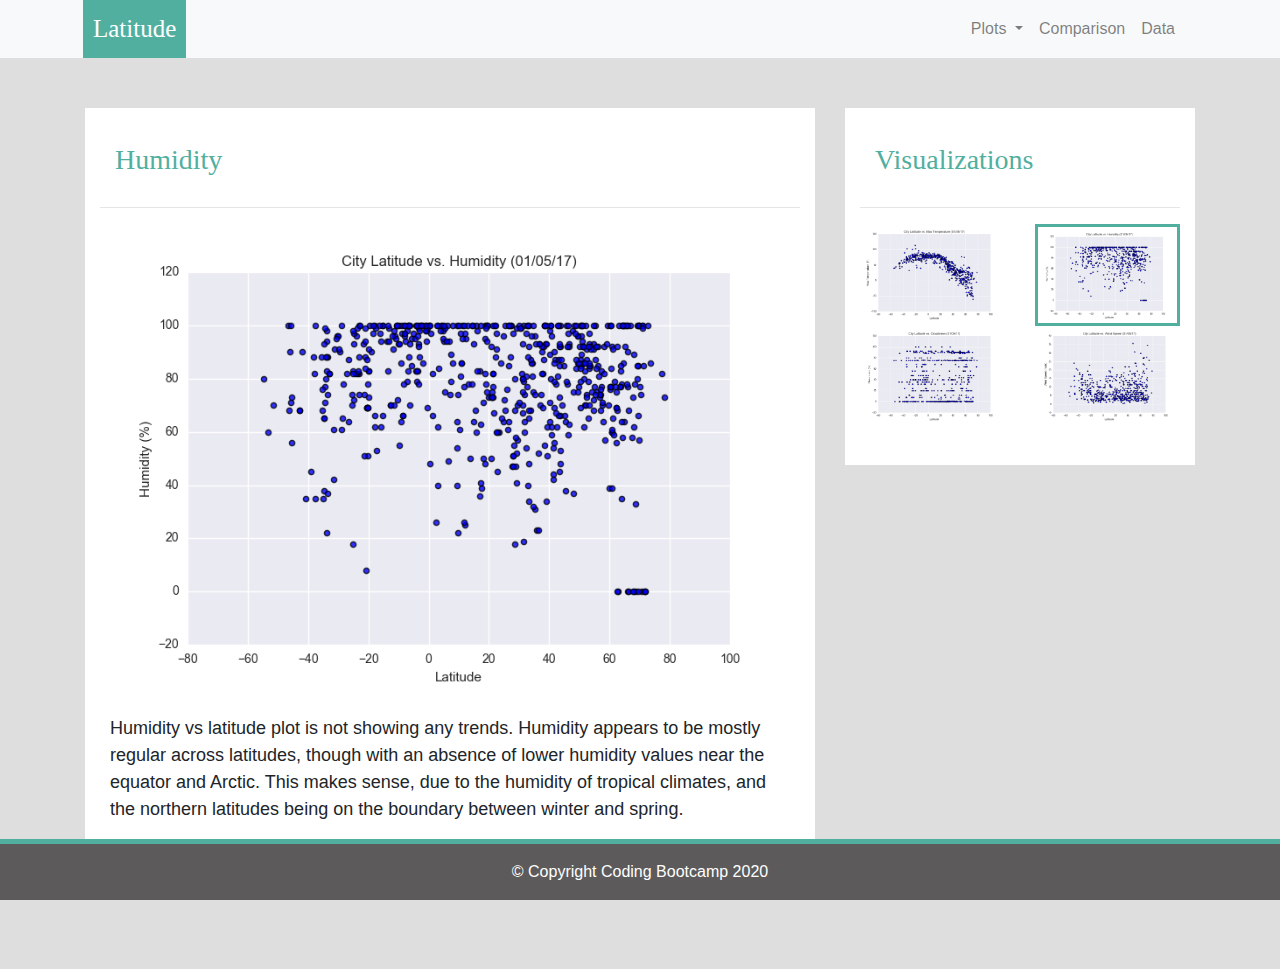
<file: WebVisualizations/humidity.html>
<!DOCTYPE html>
<html lang="en">

<head>
  <meta charset="UTF-8">
  <title>Humidity</title>
  <link rel="stylesheet" href="https://stackpath.bootstrapcdn.com/bootstrap/4.3.1/css/bootstrap.min.css" integrity="sha384-ggOyR0iXCbMQv3Xipma34MD+dH/1fQ784/j6cY/iJTQUOhcWr7x9JvoRxT2MZw1T" crossorigin="anonymous">

  <script src="https://code.jquery.com/jquery-3.3.1.slim.min.js" integrity="sha384-q8i/X+965DzO0rT7abK41JStQIAqVgRVzpbzo5smXKp4YfRvH+8abtTE1Pi6jizo" crossorigin="anonymous"></script>
  <script src="https://cdnjs.cloudflare.com/ajax/libs/popper.js/1.14.7/umd/popper.min.js" integrity="sha384-UO2eT0CpHqdSJQ6hJty5KVphtPhzWj9WO1clHTMGa3JDZwrnQq4sF86dIHNDz0W1" crossorigin="anonymous"></script>
  <script src="https://stackpath.bootstrapcdn.com/bootstrap/4.3.1/js/bootstrap.min.js" integrity="sha384-JjSmVgyd0p3pXB1rRibZUAYoIIy6OrQ6VrjIEaFf/nJGzIxFDsf4x0xIM+B07jRM" crossorigin="anonymous"></script>

  <link rel="stylesheet" href="style.css">
</head>
<body>
    <!--Navbar adjustments-->
    <nav class="navbar navbar-expand-lg navbar-light bg-light">
        <div class="container">
            <a class="navbar-brand text-white" href="index.html">Latitude</a>
            <button class="navbar-toggler" type="button" data-toggle="collapse" data-target="#navbarSupportedContent" aria-controls="navbarSupportedContent" aria-expanded="false" aria-label="Toggle navigation">
                <span class="navbar-toggler-icon"></span>
            </button>
                
            <div class="collapse navbar-collapse" id="navbarSupportedContent">
                <ul class="navbar-nav ml-auto">    
                    <li class="nav-item dropdown">
                        <a class="nav-link dropdown-toggle" href="#" id="navbarDropdown" role="button" data-toggle="dropdown" aria-haspopup="true" aria-expanded="false">
                            Plots
                        </a>
                        <div class="dropdown-menu dropdown-menu-right" aria-labelledby="navbarDropdown">
                            <a class="dropdown-item" href="temp.html">Max Temperature</a>
                            <a class="dropdown-item" href="humidity.html">Humidity</a>
                            <a class="dropdown-item" href="cloudiness.html">Cloudiness</a>
                            <a class="dropdown-item" href="windspeed.html">Wind Speed</a>
                        </div>
                    </li>
                    <li class="nav-item">
                        <a class="nav-link" href="comparison.html">Comparison</a>
                    </li>
                    <li class="nav-item">
                        <a class="nav-link" href="data.html">Data</a>
                    </li>
                </ul>
            </div>
        </div>
    </nav>

    <div class="container content">
        <div class="row">
            <div class="col-md-8">
                <div class="col-md-12">
                    <h3>Humidity</h3>
                    <hr>
                    
                    <img src="Resources/assets/images/Fig2.png" width="100%" alt="humidity">
                    <br>
                    <p>Humidity vs latitude plot is not showing any trends. Humidity appears to be mostly regular across latitudes, though with an absence of lower humidity values near the equator and Arctic. This makes sense, due to the humidity of tropical climates, and the northern latitudes being on the boundary between winter and spring.  </p>
                </div>
            </div>
<!--visualization part of the page-->            
            <div class="col-md-4">
                <div class="col-md-12">
                    <h3>Visualizations</h3>
                    <hr>
                    <div class="row">
                        <div class="col-3 col-md-6">
                            <a href="temp.html"><img src="Resources/assets/images/Fig1.png" width="100%" alt="temprature">
                            </a>
                        </div>
                        
                        <div class="col-3 col-md-6">
                            <a href="humidity.html"><img class="pic" src="Resources/assets/images/Fig2.png" width="100%" alt="humidity"></a>
                        </div>
                    
                        <div class="col-3 col-md-6">
                            <a href="cloudiness.html"><img src="Resources/assets/images/Fig3.png" width="100%" alt="cloudiness"></a>
                        </div>
                        
                        <div class="col-3 col-md-6">
                            <a href="windspeed.html"><img src="Resources/assets/images/Fig4.png" width="100%" alt="windspeed"></a>
                        </div>
                    </div>
                </div>
            </div>            
        </div>    
    </div>
    <!-- Footer -->
    <footer class="page-footer font-small footer-dark">
        <div class="footer-copyright text-center py-3">© Copyright Coding Bootcamp 2020
        </div>      
    </footer>
</body>
</html>
</file>
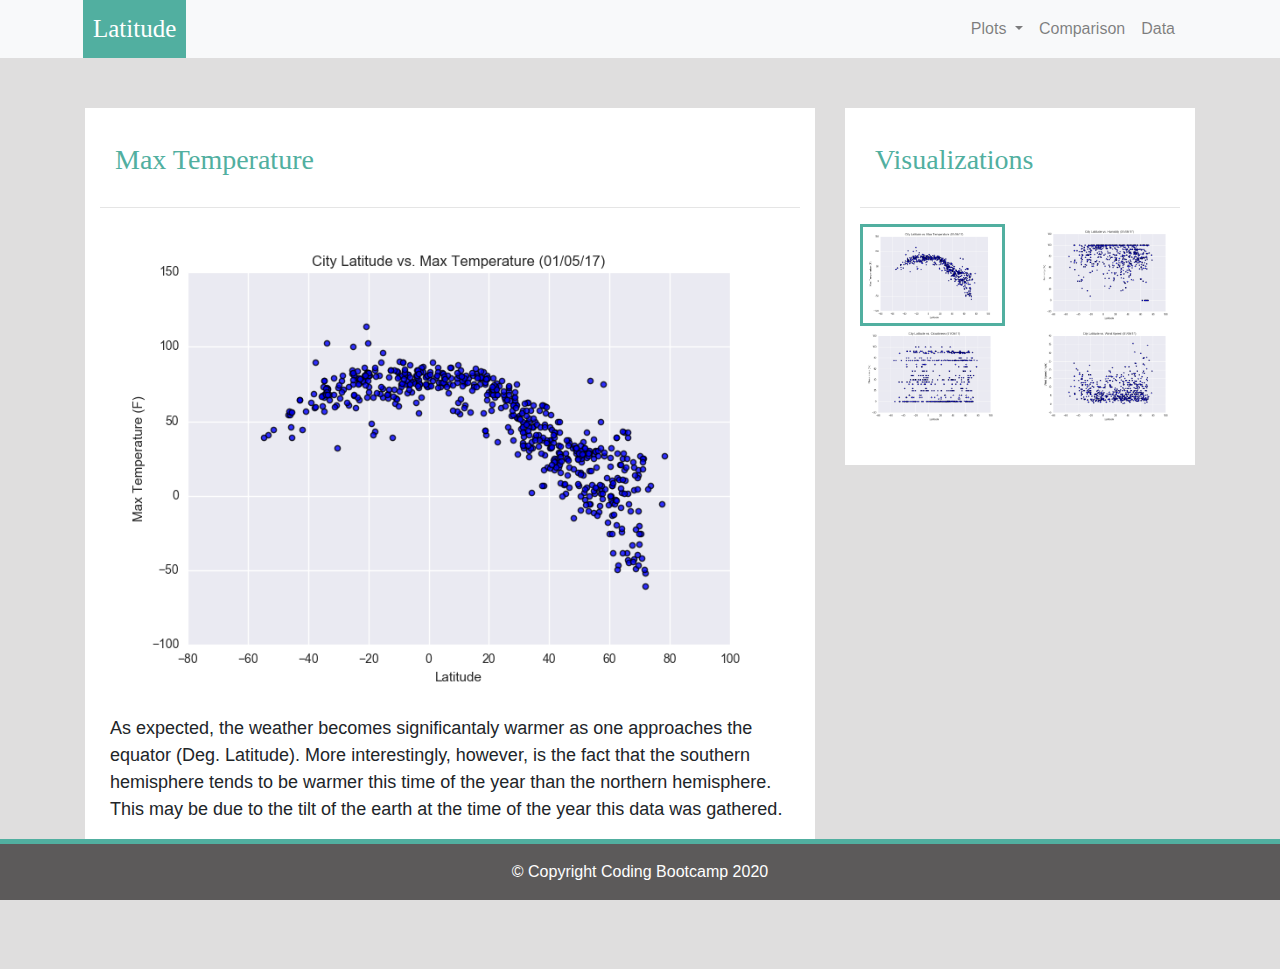
<file: WebVisualizations/temp.html>
<!DOCTYPE html>
<html lang="en">

<head>
  <meta charset="UTF-8">
  <title>Temperature</title>
  <link rel="stylesheet" href="https://stackpath.bootstrapcdn.com/bootstrap/4.3.1/css/bootstrap.min.css" integrity="sha384-ggOyR0iXCbMQv3Xipma34MD+dH/1fQ784/j6cY/iJTQUOhcWr7x9JvoRxT2MZw1T" crossorigin="anonymous">

  <script src="https://code.jquery.com/jquery-3.3.1.slim.min.js" integrity="sha384-q8i/X+965DzO0rT7abK41JStQIAqVgRVzpbzo5smXKp4YfRvH+8abtTE1Pi6jizo" crossorigin="anonymous"></script>
  <script src="https://cdnjs.cloudflare.com/ajax/libs/popper.js/1.14.7/umd/popper.min.js" integrity="sha384-UO2eT0CpHqdSJQ6hJty5KVphtPhzWj9WO1clHTMGa3JDZwrnQq4sF86dIHNDz0W1" crossorigin="anonymous"></script>
  <script src="https://stackpath.bootstrapcdn.com/bootstrap/4.3.1/js/bootstrap.min.js" integrity="sha384-JjSmVgyd0p3pXB1rRibZUAYoIIy6OrQ6VrjIEaFf/nJGzIxFDsf4x0xIM+B07jRM" crossorigin="anonymous"></script>

  <link rel="stylesheet" href="style.css">
</head>
<body>
    <!--Navbar adjustments-->
    <nav class="navbar navbar-expand-lg navbar-light bg-light">
        <div class="container">
            <a class="navbar-brand text-white" href="index.html">Latitude</a>
            <button class="navbar-toggler" type="button" data-toggle="collapse" data-target="#navbarSupportedContent" aria-controls="navbarSupportedContent" aria-expanded="false" aria-label="Toggle navigation">
                <span class="navbar-toggler-icon"></span>
            </button>
                
            <div class="collapse navbar-collapse" id="navbarSupportedContent">
                <ul class="navbar-nav ml-auto">    
                    <li class="nav-item dropdown">
                        <a class="nav-link dropdown-toggle" href="#" id="navbarDropdown" role="button" data-toggle="dropdown" aria-haspopup="true" aria-expanded="false">
                            Plots
                        </a>
                        <div class="dropdown-menu dropdown-menu-right" aria-labelledby="navbarDropdown">
                            <a class="dropdown-item" href="temp.html">Max Temperature</a>
                            <a class="dropdown-item" href="humidity.html">Humidity</a>
                            <a class="dropdown-item" href="cloudiness.html">Cloudiness</a>
                            <a class="dropdown-item" href="windspeed.html">Wind Speed</a>
                        </div>
                    </li>
                    <li class="nav-item">
                        <a class="nav-link" href="comparison.html">Comparison</a>
                    </li>
                    <li class="nav-item">
                        <a class="nav-link" href="data.html">Data</a>
                    </li>
                </ul>
            </div>
        </div>
    </nav>
    <!--temprature content adjustments-->
    <div class="container content">
        <div class="row">
            <div class="col-md-8">
                <div class="col-md-12">
                    <h3>Max Temperature</h3>
                    <hr>
                    <img src="Resources/assets/images/Fig1.png" width="100%" alt="temperature">
                    <br>
                    <p>As expected, the weather becomes significantaly warmer as one approaches the equator (Deg. Latitude). More interestingly, however, is the fact that the southern hemisphere tends to be warmer this time of the year than the northern hemisphere. This may be due to the tilt of the earth at the time of the year this data was gathered.</p>
                </div>
            </div>
            <!--visualizations container -->
            <div class="col-md-4">
                <div class="col-md-12">
                    <h3>Visualizations</h3>
                    <hr>
                    <div class="row">
                        <div class="col-3 col-md-6">
                            <a href="temp.html"><img class="pic" src="Resources/assets/images/Fig1.png" width="100%" alt="temprature"></a>
                        </div>
                        
                        <div class="col-3 col-md-6">
                            <a href="humidity.html"><img src="Resources/assets/images/Fig2.png" width="100%" alt="humidity"></a>
                        </div>
                    
                        <div class="col-3 col-md-6">
                            <a href="cloudiness.html"><img src="Resources/assets/images/Fig3.png" width="100%" alt="cloudiness"></a>
                        </div>
                        
                        <div class="col-3 col-md-6">
                            <a href="windspeed.html"><img src="Resources/assets/images/Fig4.png" width="100%" alt="windspeed"></a>
                        </div>
                    </div>
                </div>
            </div>            
        </div>    
    </div>
    <!-- Footer -->
    <footer class="page-footer font-small footer-dark">
        <div class="footer-copyright text-center py-3">© Copyright Coding Bootcamp 2020
        </div>      
    </footer>
</body>
</html>
</file>
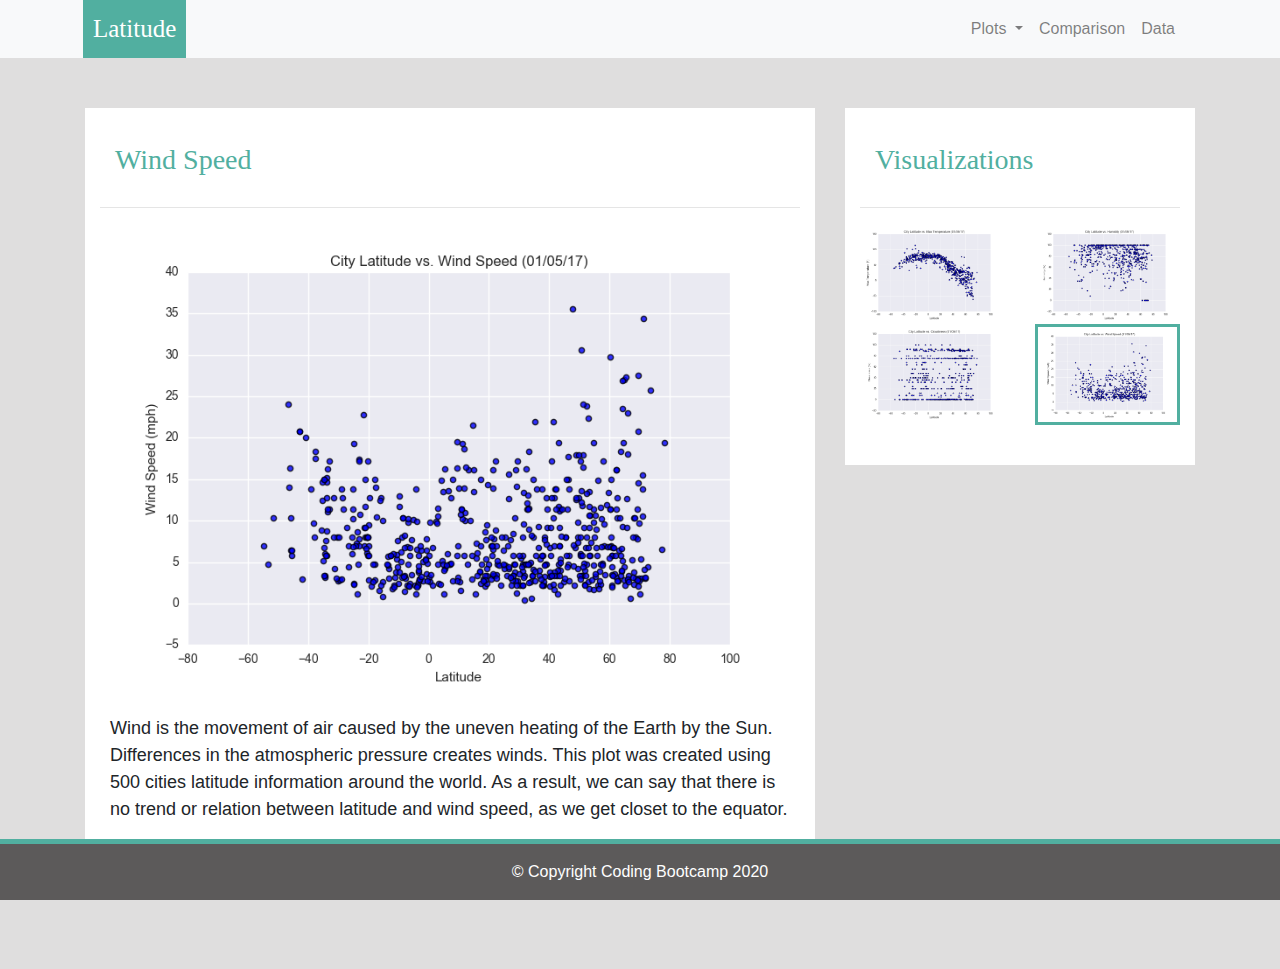
<file: WebVisualizations/windspeed.html>
<!DOCTYPE html>
<html lang="en">

<head>
  <meta charset="UTF-8">
  <title>Wind Speed</title>
  <link rel="stylesheet" href="https://stackpath.bootstrapcdn.com/bootstrap/4.3.1/css/bootstrap.min.css" integrity="sha384-ggOyR0iXCbMQv3Xipma34MD+dH/1fQ784/j6cY/iJTQUOhcWr7x9JvoRxT2MZw1T" crossorigin="anonymous">

  <script src="https://code.jquery.com/jquery-3.3.1.slim.min.js" integrity="sha384-q8i/X+965DzO0rT7abK41JStQIAqVgRVzpbzo5smXKp4YfRvH+8abtTE1Pi6jizo" crossorigin="anonymous"></script>
  <script src="https://cdnjs.cloudflare.com/ajax/libs/popper.js/1.14.7/umd/popper.min.js" integrity="sha384-UO2eT0CpHqdSJQ6hJty5KVphtPhzWj9WO1clHTMGa3JDZwrnQq4sF86dIHNDz0W1" crossorigin="anonymous"></script>
  <script src="https://stackpath.bootstrapcdn.com/bootstrap/4.3.1/js/bootstrap.min.js" integrity="sha384-JjSmVgyd0p3pXB1rRibZUAYoIIy6OrQ6VrjIEaFf/nJGzIxFDsf4x0xIM+B07jRM" crossorigin="anonymous"></script>

  <link rel="stylesheet" href="style.css">
</head>
<body>
    <!--Navbar adjustments-->
    <nav class="navbar navbar-expand-lg navbar-light bg-light">
        <div class="container">
            <a class="navbar-brand text-white" href="index.html">Latitude</a>
            <button class="navbar-toggler" type="button" data-toggle="collapse" data-target="#navbarSupportedContent" aria-controls="navbarSupportedContent" aria-expanded="false" aria-label="Toggle navigation">
                <span class="navbar-toggler-icon"></span>
            </button>
                
            <div class="collapse navbar-collapse" id="navbarSupportedContent">
                <ul class="navbar-nav ml-auto">    
                    <li class="nav-item dropdown">
                        <a class="nav-link dropdown-toggle" href="#" id="navbarDropdown" role="button" data-toggle="dropdown" aria-haspopup="true" aria-expanded="false">
                            Plots
                        </a>
                        <div class="dropdown-menu dropdown-menu-right" aria-labelledby="navbarDropdown">
                            <a class="dropdown-item" href="temp.html">Max Temperature</a>
                            <a class="dropdown-item" href="humidity.html">Humidity</a>
                            <a class="dropdown-item" href="cloudiness.html">Cloudiness</a>
                            <a class="dropdown-item" href="windspeed.html">Wind Speed</a>
                        </div>
                    </li>
                    <li class="nav-item">
                        <a class="nav-link" href="comparison.html">Comparison</a>
                    </li>
                    <li class="nav-item">
                        <a class="nav-link" href="data.html">Data</a>
                    </li>
                </ul>
            </div>
        </div>
    </nav>
    <!--wind speed content adjustments-->
    <div class="container content">
        <div class="row">
            <div class="col-md-8">
                <div class="col-md-12">
                    <h3>Wind Speed</h3>
                    <hr>
                    <img src="Resources/assets/images/Fig4.png" width="100%" alt="wind speed">
                    <br>
                    <p>Wind is the movement of air caused by the uneven heating of the Earth by the Sun. Differences in the atmospheric pressure creates winds. This plot was created using 500 cities latitude information around the world. As a result, we can say that there is no trend or relation between latitude and wind speed, as we get closet to the equator. </p>
                </div>
            </div>
            <!--visualizations container adjustments-->
            <div class="col-md-4">
                <div class="col-md-12">
                    <h3>Visualizations</h3>
                    <hr>
                    <div class="row">
                        <div class="col-3 col-md-6">
                            <a href="temp.html"><img src="Resources/assets/images/Fig1.png" width="100%" alt="temprature"></a>
                        </div>
                        
                        <div class="col-3 col-md-6">
                            <a href="humidity.html"><img src="Resources/assets/images/Fig2.png" width="100%" alt="humidity"></a>
                        </div>
                        
                        <div class="col-3 col-md-6">
                            <a href="cloudiness.html"><img src="Resources/assets/images/Fig3.png" width="100%" alt="cloudiness"></a>
                        </div>
                        
                        <div class="col-3 col-md-6">
                            <a href="windspeed.html"><img class="pic" src="Resources/assets/images/Fig4.png" width="100%" alt="windspeed"></a>
                        </div>
                    </div>
                </div>
            </div>            
        </div>    
    </div>
    <!-- Footer -->
    <footer class="page-footer font-small footer-dark">
        <div class="footer-copyright text-center py-3">© Copyright Coding Bootcamp 2020
        </div>      
    </footer>
</body>
</html>
</file>
<file: WebVisualizations/style.css>
/* navbar styling*/
a.navbar-brand{
    margin-left: 10px;
    padding: 10px;
    background-color: rgb(81, 175, 160);
    font-family: 'Times New Roman', Times, serif;
    font-size: 25px;
}

/*footer styling*/
.page-footer{
    background-color: rgb(92, 90, 90);
    margin-top: 50px;
    position: fixed;
    bottom: 0;
    width: 100%;
}

.footer-copyright{
    color:white;
    border-top: 5px solid rgb(81, 175, 160)
}

/* header styling*/
h3{
    color: rgb(81, 175, 160);
    font-family: Georgia, 'Times New Roman', Times, serif;
    padding: 15px;
}

/* image styling*/
.img-thumbnail{
    padding:10px;
    border: none;
}

/* fontstyling for text*/
p{
   font-family: Arial, Helvetica, sans-serif;
   font-size: large;
   padding:10px;
}

/* body background*/
body{
    background-color: rgb(223, 222, 222);
}
.col-md-12{
    background-color: white;
    padding-top: 20px;
    padding-bottom:40px;
}

/* image border styling*/
.pic{
    border: 3px solid rgb(81, 175, 160);
}
/* navbar styling*/
.navbar{
    padding-top:0px;
    padding-bottom: 0px;
    padding-right:40px;
}

.nav-item.dropdown.show {
    background-color: #ddd;
}

.dropdown-menu {
    margin: 0;
}

/* content styling*/
.content {
    padding-top: 50px;
    padding-bottom: 80px;
    overflow: hidden;
}

.content.bg-white {
    margin-top: 15px;
}


/* table text adjustments*/
tr>th:nth-child(1),
tr>th:nth-child(3),
tr>th:nth-child(6),
tr>th:nth-child(7),
tr>th:nth-child(8),
tr>th:nth-child(9),
tr>th:nth-child(10),
tr>td:nth-child(1),
tr>td:nth-child(3),
tr>td:nth-child(6),
tr>td:nth-child(7),
tr>td:nth-child(8),
tr>td:nth-child(9),
tr>td:nth-child(10) {
    text-align: right;
}


/* small screen adjustments*/
@media(max-width:767px){
    .navbar.bg-light{
        background-color: rgb(81, 175, 160)!important;    
    }

    .navbar-collapse{
        background-color: #f8f9fa;
    }
    .navbar{
        padding:inherit;
    }
}
</file>
